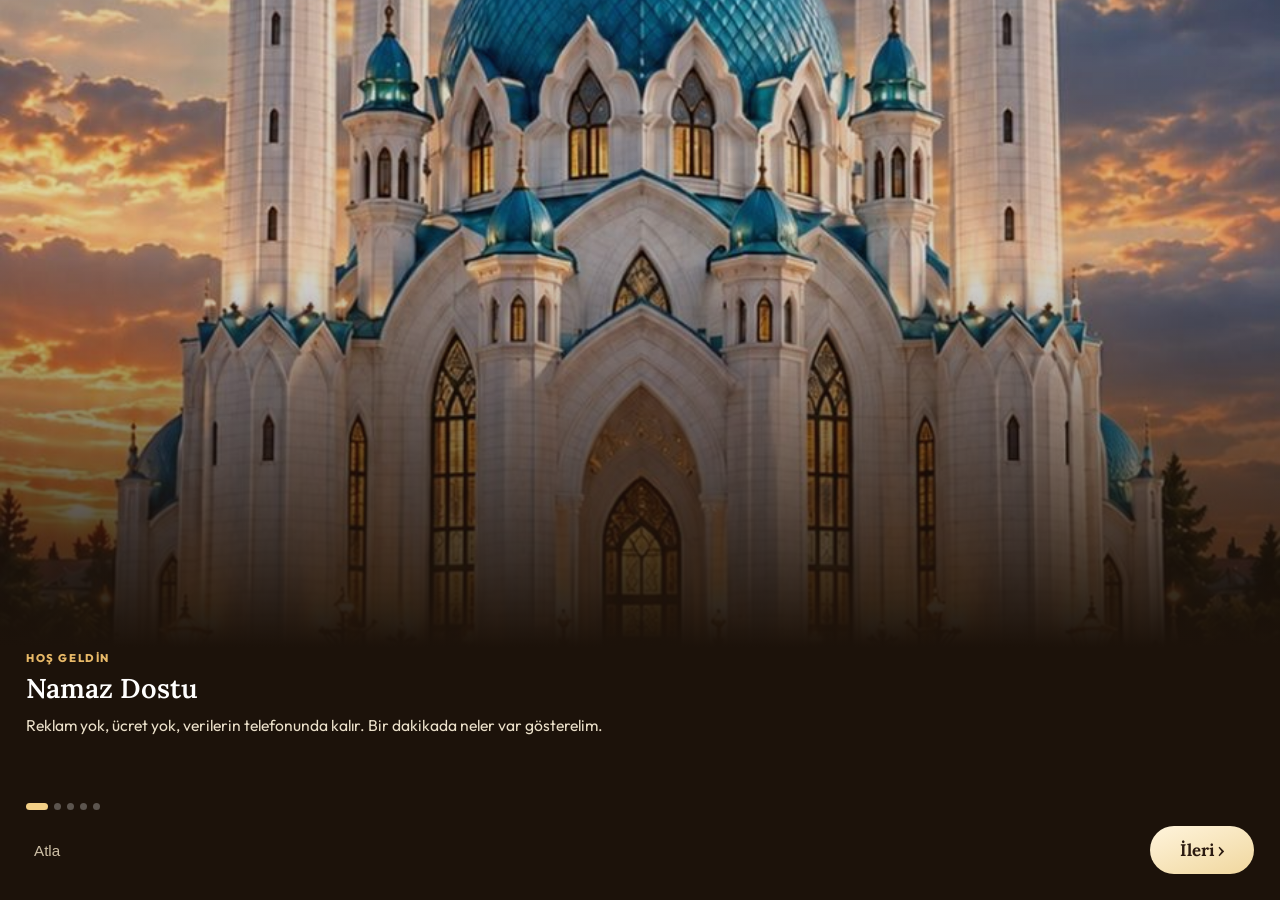
<file: index.html>
<!DOCTYPE html>
<html lang="tr">
<head>
    <meta charset="UTF-8">
    <meta name="viewport" content="width=device-width, initial-scale=1.0, maximum-scale=1.0, user-scalable=no">
    <title>Namaz Dostu - Namaz Vakitleri, Ezan & Kur'an</title>

    <!-- Google Fonts
         v66.4: yazı tipleri sayfa AÇILDIKTAN SONRA yüklenir. Eskiden sayfanın
         başında bekletiliyordu; Google'a yavaş/takılan bir Wi-Fi'de uygulama
         açılış ekranında kalıyordu. Yazı tipi gelene kadar telefonun kendi
         yazısı görünür, gelince yerine geçer (bir kez indikten sonra önbellekten). -->
    <link rel="preconnect" href="https://fonts.googleapis.com" crossorigin>
    <link rel="preconnect" href="https://fonts.gstatic.com" crossorigin>
    <script>
      (function () {
        var adres = 'https://fonts.googleapis.com/css2?family=Amiri:ital,wght@0,400;0,700;1,400&family=Amiri+Quran&family=Lora:ital,wght@0,400;0,500;0,600;0,700;1,400;1,500&family=Outfit:wght@300;400;500;600;700&display=swap';
        function yukle() {
          if (document.getElementById('hv-yazitipi')) return;
          var l = document.createElement('link');
          l.id = 'hv-yazitipi';
          l.rel = 'stylesheet';
          l.crossOrigin = 'anonymous';
          l.href = adres;
          document.head.appendChild(l);
        }
        if (document.readyState === 'complete') yukle();
        else window.addEventListener('load', function () { setTimeout(yukle, 0); });
      })();
    </script>

    <!-- PWA -->
    <link rel="manifest" href="manifest.json">
    <meta name="theme-color" content="#1c0f07">
    <meta name="apple-mobile-web-app-capable" content="yes">
    <meta name="apple-mobile-web-app-status-bar-style" content="black-translucent">
    <meta name="apple-mobile-web-app-title" content="Namaz Dostu">
    <link rel="apple-touch-icon" href="apple-touch-icon.png?v=73.5">
    <link rel="icon" type="image/png" sizes="32x32" href="favicon-32.png?v=73.5">
    <meta name="description" content="Namaz Dostu: Namaz vakitleri, ezan, Kur'an-ı Kerim, kıble, dualar, zikirmatik ve yeni başlayanlar için adım adım namaz rehberi. Ücretsiz, reklamsız, çevrimdışı.">

    <link rel="stylesheet" href="styles.css?v=73.5">
    <link rel="stylesheet" href="yeni.css?v=73.5">
    <!-- v67.3: Adres taşıma. Uygulama yeni adrese (github.io) geçince, eski adresteki
         (vercel.app) kayıtlar — namaz takibi, zikir, ayarlar — bir kereliğine taşınır.
         Eski adrese ulaşılamıyorsa hiçbir şey beklenmez, uygulama normal açılır. -->
    <script>
      (function () {
        var GH = '5jc44jhfj6-jpg.github.io', VC = 'huzurvaktinamazuygulamasi.vercel.app';
        var GH_URL = 'https://5jc44jhfj6-jpg.github.io/huzurvakti/', VC_URL = 'https://huzurvaktinamazuygulamasi.vercel.app/';
        try {
          var h = location.host;
          if (h === VC && /[?&]tasi=1/.test(location.search)) {
            var o = {};
            for (var i = 0; i < localStorage.length; i++) { var k = localStorage.key(i); o[k] = localStorage.getItem(k); }
            location.replace(GH_URL + '#hvtasi=' + encodeURIComponent(JSON.stringify(o)));
            return;
          }
          if (h === GH) {
            var m = /^#hvtasi=(.*)$/.exec(location.hash);
            if (m) {
              var veri = JSON.parse(decodeURIComponent(m[1]) || '{}');
              Object.keys(veri).forEach(function (k) { if (localStorage.getItem(k) === null) localStorage.setItem(k, veri[k]); });
              localStorage.setItem('hv_tasima', 'ok');
              history.replaceState(null, '', location.pathname);
              return;
            }
            // v70.9: Android uygulaması hiç eski adreste olmadı → taşıma denemesi yapma (yoksa telefonun tarayıcısı açılıyordu)
            var uygulama = /PWAShell|wv\)/.test(navigator.userAgent) && !/Android|NamazDostuAndroid/.test(navigator.userAgent);
            if (uygulama && !localStorage.getItem('hv_tasima') && !localStorage.getItem('namaz_vakti_v25')) {
              localStorage.setItem('hv_tasima', 'denendi');
              var bitti = false;
              var t = setTimeout(function () { bitti = true; }, 3500);
              fetch(VC_URL + 'manifest.json?t=' + Date.now(), { mode: 'no-cors', cache: 'no-store' })
                .then(function () { if (!bitti) { clearTimeout(t); location.replace(VC_URL + '?tasi=1'); } })
                .catch(function () {});
            }
          }
        } catch (e) {}
      })();
    </script>
    <script>window.HV_SURUM = '73.5';try{if(!localStorage.getItem('hv_qari_v677')){localStorage.setItem('hv_dinle_qari','alfaqih');localStorage.setItem('hv_ogren_qari','alfaqih');localStorage.setItem('hv_qari_v677','1');}}catch(e){}try{if(!localStorage.getItem('hv_qari_v674')){localStorage.setItem('hv_dinle_qari','alfaqih');localStorage.setItem('hv_qari_v674','1');}}catch(e){}try{if(!localStorage.getItem('hv_qari_v687')){localStorage.setItem('hv_dinle_qari','yasser');localStorage.setItem('hv_ogren_qari','yasser');localStorage.setItem('hv_qari_v687','1');}}catch(e){}try{if(!localStorage.getItem('hv_tema_v675')){var _o=JSON.parse(localStorage.getItem('namaz_vakti_v25')||'null');if(_o&&(!_o.temaModu||_o.temaModu==='oto')){_o.temaModu='acik';localStorage.setItem('namaz_vakti_v25',JSON.stringify(_o));}localStorage.setItem('hv_tema_v675','1');}}catch(e){}</script>
    <script src="kuran-yerel.js?v=73.5" defer></script>
    <script src="cities.js?v=73.5" defer></script>
    <script src="data.js?v=73.5" defer></script>
    <script src="content.js?v=73.5" defer></script>
    <script src="hadisler.js?v=73.5" defer></script>
    <script src="app.js?v=73.5" defer></script>
    <script src="features.js?v=73.5" defer></script>
    <script src="yeni.js?v=73.5" defer></script>
    <script src="ilmihal.js?v=73.5" defer></script>
    <script src="kissa.js?v=73.5" defer></script>
    <script src="kavram.js?v=73.5" defer></script>
    <script src="notlar.js?v=73.5" defer></script>
    <script src="renk.js?v=73.5" defer></script>
    <script src="konular.js?v=73.5" defer></script>
    <script src="okuma.js?v=73.5" defer></script>
</head>
<body class="dark-theme">
    <!-- v67.0: altın simge rengi (vakit simgeleri bunu kullanır) -->
    <svg width="0" height="0" style="position:absolute" aria-hidden="true"><defs><linearGradient id="ya-gg" x1="0" y1="0" x2="0" y2="1"><stop offset="0" stop-color="#e0b464"/><stop offset="1" stop-color="#9a6227"/></linearGradient></defs></svg>
    <!-- Loading Screen -->
    <div id="loading-screen" class="ya-acilis">
        <div class="loading-box">
            <div class="loading-crescent"></div>
            <div class="loading-title">Namaz Dostu</div>
            <div class="loading-alt">Her vakit yanında</div>
        </div>
    </div>

    <!-- App Header (🌙 Namaz Dostu) -->
    <header id="app-header">
        <div class="header-container">
            <div class="brand-wrapper-center">
                <span class="brand-logo-crescent">🌙</span>
                <div class="brand-col">
                    <h1 class="brand-title-gold">Namaz Dostu</h1>
                    <span id="date-display-hijri" class="brand-hijri">Hicri Takvim</span>
                    <span class="brand-badges">
                        <span id="ramazan-badge" class="hv-badge hv-badge-ramazan" style="display:none;">🌙 Ramazan</span>
                        <span id="offline-badge" class="hv-badge hv-badge-offline" style="display:none;">📵 Çevrimdışı</span>
                    </span>
                </div>
            </div>
            <div class="location-chip" id="location-chip-btn" onclick="navigateTo('settings')">
                <span class="loc-icon">📍</span>
                <span id="header-location">Yalova, Çınarcık</span>
            </div>
        </div>
    </header>

    <!-- Main Content Wrapped in Main Frame Card (100vh Single Screen Fit) -->
    <main id="app-main">
        <!-- ═══ 1. HOME SECTION ═══ -->
        <section id="page-home" class="page-section active">
            <div class="hero-frame-box ya-ana">
                <!-- v67.0 Yeni ana sayfa: vakte göre fotoğraf + üst ortada sayaç -->
                <div class="ya-hero" id="ya-hero">
                    <div class="ya-foto" id="ya-foto"></div>
                    <div class="ya-ust">
                        <div class="ya-marka">Namaz Dostu</div>
                        <button class="ya-konum" onclick="navigateTo('settings')" aria-label="Konumu değiştir">
                            <svg viewBox="0 0 24 24" width="14" height="14"><path d="M12 21s-6.5-6-6.5-11a6.5 6.5 0 0 1 13 0c0 5-6.5 11-6.5 11z" fill="none" stroke="currentColor" stroke-width="1.8"/><circle cx="12" cy="10" r="2.3" fill="none" stroke="currentColor" stroke-width="1.8"/></svg>
                            <span id="ya-konum-ad">Konum</span><span class="ya-ok">⌄</span>
                        </button>
                        <button class="ya-ikon" onclick="hvAraAc()" aria-label="Uygulamada ara">
                            <svg viewBox="0 0 24 24" width="21" height="21"><circle cx="10.5" cy="10.5" r="6.2" fill="none" stroke="currentColor" stroke-width="1.8"/><path d="M15.2 15.2 20 20" fill="none" stroke="currentColor" stroke-width="1.8" stroke-linecap="round"/></svg>
                        </button>
                        <button class="ya-ikon" onclick="hvBildirimAyarinaGit()" aria-label="Bildirimler">
                            <svg viewBox="0 0 24 24" width="21" height="21"><path d="M6 16.5V11a6 6 0 0 1 12 0v5.5l1.5 2H4.5z M10 20.5a2 2 0 0 0 4 0" fill="none" stroke="currentColor" stroke-width="1.7" stroke-linejoin="round"/></svg>
                            <i class="ya-nokta" id="ya-bildirim-nokta"></i>
                        </button>
                        <button class="ya-ikon ya-yuv" onclick="navigateTo('settings')" aria-label="Ayarlar">
                            <svg viewBox="0 0 24 24" width="21" height="21"><circle cx="12" cy="8.5" r="3.6" fill="none" stroke="currentColor" stroke-width="1.7"/><path d="M5 20c.8-3.6 3.6-5.6 7-5.6s6.2 2 7 5.6" fill="none" stroke="currentColor" stroke-width="1.7" stroke-linecap="round"/></svg>
                        </button>
                    </div>
                    <div class="ya-sayac">
                        <div id="countdown-target" class="ya-kalan">Kalan Süre</div>
                        <div id="countdown-timer" class="ya-saat">--:--:--</div>
                        <div id="countdown-next" class="ya-ezan" hidden></div>
                    </div>
                </div>

                <!-- 6 vakit kutusu (sıradaki vakit içten yanar) -->
                <div id="prayer-times-container" class="ya-vakit"></div>

                <!-- Özel gün şeridi: bayram namazı / kandil / Ramazan (yalnızca o günlerde) -->
                <div id="ozel-gun-serit" class="ozel-serit" style="display:none;"></div>

                <button class="ya-anl" onclick="navigateTo('anlayarak')">
                    <span class="ya-anl-foto"><i class="e"></i><i class="k"></i></span>
                    <span class="ya-m"><b>Anlayarak Namaz</b><small>Erkek ve Kadın İçin</small></span>
                    <span class="ya-anl-btn">Başla ›</span>
                </button>
                <div class="ya-ikili">
                    <button onclick="hvYaKuran()"><span class="ya-kt ya-kitap"></span><span class="ya-m"><b>Kur'an Oku</b><small id="ya-kuran-alt">Mushafla devam</small></span><span class="ya-git">›</span></button>
                    <button onclick="navigateTo('dinle')"><span class="ya-kt ya-dinle"><i><svg viewBox="0 0 24 24" width="11" height="11"><path d="M8 5.5v13l10.5-6.5z" fill="#f3cf86"/></svg></i></span><span class="ya-m"><b>Kur'an Dinle</b><small>Huzurla dinle</small></span><span class="ya-git">›</span></button>
                </div>

                <!-- Günün Âyeti — ortadaki geniş alanı doldurur -->
                <div class="ya-ayet" id="daily-ayet-card" onclick="nextDailyAyet()" title="Yeni âyet için dokun">
                    <i class="ya-ko ya-k1"></i><i class="ya-ko ya-k2"></i>
                    <div class="ya-ah"><span>❁</span><b class="verse-card-title">GÜNÜN ÂYETİ</b><span>❁</span></div>
                    <div id="daily-verse-arabic" class="hadis-arabic" style="display:none"></div>
                    <div id="daily-verse-turkish" class="ya-metin">Yükleniyor...</div>
                    <div class="ya-af">
                        <span class="ya-kaynak"><svg viewBox="0 0 24 24" width="15" height="15"><path d="M12 6.8c-2.2-1.6-5-2-8-1.5v12.4c3-.5 5.8-.1 8 1.5 2.2-1.6 5-2 8-1.5V5.3c-3-.5-5.8-.1-8 1.5zM12 6.8v12.4" fill="none" stroke="currentColor" stroke-width="1.6" stroke-linejoin="round"/></svg><span id="daily-verse-source"></span></span>
                        <button class="ya-paylas" onclick="shareDailyVerse(event)">Paylaş <svg viewBox="0 0 24 24" width="13" height="13"><path d="M12 3v12M7 8l5-5 5 5M5 13v7h14v-7" fill="none" stroke="currentColor" stroke-width="1.9" stroke-linecap="round" stroke-linejoin="round"/></svg></button>
                    </div>
                </div>

                <!-- 6 kısayol (alt menüye yapışık) -->
                <div class="ya-kisa">
                    <button onclick="navigateTo('qibla')"><img src="img/ikon_k_kible.png" alt=""><b>Kıble</b></button>
                    <button onclick="navigateTo('ezber')"><img src="img/ikon_k_dua.png" alt=""><b>Dua<br>Öğren</b></button>
                    <button onclick="navigateTo('namaz-takibi')"><img src="img/ikon_k_takip.png" alt=""><b>Namaz<br>Takibi</b></button>
                    <button onclick="navigateTo('zikirmatik')"><img src="img/ikon_k_zikir.png" alt=""><b>Zikirmatik</b></button>
                    <!-- v73.1: Duvar Kâğıdı → Kur'an sekmesine taşındı; yerine Kıssalar + İlmihal -->
                    <button onclick="navigateTo('peygamberler')"><img src="img/ikon_n_kuran.png" alt=""><b>Peygamber<br>Kıssaları</b></button>
                    <button onclick="navigateTo('ilmihal')"><img src="img/ikon_n_ogren.png" alt=""><b>Sorularla<br>İslam</b></button>
                </div>
            </div>
        </section>

        <!-- ═══ KUR'AN SEKMESİ (v67.0) ═══ -->
        <section id="page-kurandua" class="page-section">
            <div class="hero-frame-box yh-hub">
<div class="yh-bas"><h2>Kur'an</h2><p>Oku · dinle · anla</p></div><button class="yh-buyuk" onclick="navigateTo('quran')" style="--foto:url(img/kart_kuran.jpg);--fp:center 60%"><span class="yh-bf"></span><span class="yh-bm"><small>SAYFA SAYFA · SÛRE SÛRE · MEAL</small><b>Kur'an-ı Kerim</b><span>Mushaf, sûre listesi, meal ve hoca sesi</span></span><span class="yh-bo">›</span></button><button class="yh-buyuk" onclick="navigateTo('dinle')" style="--foto:url(img/kart_dinle.jpg);--fp:center 45%"><span class="yh-bf"></span><span class="yh-bm"><small>KESİNTİSİZ · 10 HÂFIZ</small><b>Kur'an Dinle</b><span>Huzurla dinle, kaldığın yerden devam et</span></span><span class="yh-bo">›</span></button><div class="yh-liste"><button class="yh-sat" onclick="navigateTo('hatim')"><span class="yh-ik">📗</span><span class="yh-m"><b>Hatim Takibi</b><small>İlerleme çubuğu ve kaldığın cüz</small></span><span class="yh-ok">›</span></button><button class="yh-sat" onclick="navigateTo('onemli-sureler')"><span class="yh-ik">⭐</span><span class="yh-m"><b>Önemli Sûreler</b><small>Yâsîn, Mülk, Fetih… faziletleriyle</small></span><span class="yh-ok">›</span></button><button class="yh-sat" onclick="navigateTo('duvar')"><span class="yh-ik"><img class="yh-dv" src="img/dv_k_16.jpg" alt=""></span><span class="yh-m"><b>Sûre Duvar Kâğıtları</b><small>Âyetli görselleri ana ekran ve kilit ekranına koy</small></span><span class="yh-ok">›</span></button><button class="yh-sat" onclick="navigateTo('ayet-arama')"><span class="yh-ik">🔎</span><span class="yh-m"><b>Âyet & Meal Arama</b><small>Kelimeyle âyet bul</small></span><span class="yh-ok">›</span></button><button class="yh-sat" onclick="navigateTo('kuran-nedir')"><span class="yh-ik">💡</span><span class="yh-m"><b>Kur'an Nedir?</b><small>Niçin ve nasıl okunur</small></span><span class="yh-ok">›</span></button></div>
            </div>
        </section>

        <!-- ═══ ÖĞREN SEKMESİ (v67.0) ═══ -->
        <section id="page-ogren" class="page-section">
            <div class="hero-frame-box yh-hub">
<div class="yh-bas"><h2>Öğren</h2></div><button class="yh-buyuk" onclick="navigateTo('namaz-ogren')" style="--foto:url(img/kart_anlayarak.jpg);--fp:center 30%"><span class="yh-bf"></span><span class="yh-bm"><small>NAMAZ</small><b>Namaz Öğren</b><span>Anlayarak Namaz · 30 Gün · Abdest</span></span><span class="yh-bo">›</span></button><button class="yh-buyuk" onclick="navigateTo('kuran-ogren')" style="--foto:url(img/kart_kuran.jpg);--fp:center 60%"><span class="yh-bf"></span><span class="yh-bm"><small>KUR'AN</small><b>Kur'an ve Sûre Öğren</b><span>Sûre ezberi · Elifbâ · Tecvid</span></span><span class="yh-bo">›</span></button><button class="yh-buyuk" onclick="navigateTo('dualar')" style="--foto:url(img/kart_dua.jpg);--fp:center 55%"><span class="yh-bf"></span><span class="yh-bm"><small>DUA</small><b>Dualar ve Zikirler</b><span>Ezkâr · Günlük dualar · Esmâ</span></span><span class="yh-bo">›</span></button><button class="yh-buyuk" onclick="navigateTo('cocuk')" style="--foto:url(img/kart_cocuk.jpg);--fp:center 40%"><span class="yh-bf"></span><span class="yh-bm"><small>ÇOCUKLAR İÇİN</small><b>Çocuk Modu</b><span>Namaz · Elifbâ · kısa sûreler · yarışma</span></span><span class="yh-bo">›</span></button>
                <div class="yh-grup">Rehberler</div><div class="yh-cip"><button onclick="navigateTo('ilmihal')">❓ Sorularla İslam</button><button onclick="navigateTo('hac-umre')">🕋 Hac &amp; Umre</button><button onclick="navigateTo('geceler')">🕯️ Kandil Rehberi</button><button onclick="navigateTo('kuran-nedir')">Kur'an Nedir?</button></div>
                <div class="yh-grup">Bilgi</div><div class="yh-cip"><button onclick="navigateTo('iman')">İman Esasları</button><button onclick="navigateTo('peygamberler')">📜 Peygamberler ve Kıssaları</button><button onclick="navigateTo('siyer')">Siyer</button></div>
                <div class="yh-grup">Koleksiyonlar</div><div class="yh-cip"><button onclick="navigateTo('kirk-hadis')">📿 1000+ Hadis</button></div>
                <div class="yh-grup">Daha fazla</div><div class="yh-cip"><button onclick="navigateTo('kelime')">🔠 Kelime Kartları</button><button onclick="navigateTo('sozluk')">📚 Dinî Sözlük</button><button onclick="navigateTo('quiz')">🧠 Bilgi Yarışması</button><button onclick="navigateTo('bebek')">👶 Bebek İsimleri</button><button onclick="navigateTo('zekat')">💰 Zekât &amp; Fitre</button></div>
            </div>
        </section>

        <!-- ═══ NAMAZ ÖĞREN (v67.0) ═══ -->
        <section id="page-namaz-ogren" class="page-section">
            <div class="hero-frame-box yh-hub">
<button class="hub-back-btn yh-geri" onclick="navigateTo('ogren')">‹ Öğren</button><div class="yh-bas"><h2>Namaz Öğren</h2></div><button class="yh-buyuk" onclick="navigateTo('anlayarak')" style="--foto:url(img/kart_anlayarak.jpg);--fp:center 30%"><span class="yh-bf"></span><span class="yh-bm"><small>EN ÇOK KULLANILAN</small><b>Anlayarak Namaz</b><span>Fotoğraflı adım adım · Arapça · anlam</span></span><span class="yh-bo">›</span></button><div class="yh-liste"><button class="yh-sat" onclick="navigateTo('namaz-programi')"><span class="yh-ik">🌱</span><span class="yh-m"><b>30 Günde Namaz</b><small>Sıfırdan adım adım başla</small></span><span class="yh-ok">›</span></button><button class="yh-sat" onclick="navigateTo('namaz-nedir')"><span class="yh-ik">❓</span><span class="yh-m"><b>Namaz Nedir?</b><small>Neden kılarız, farz · vacip · sünnet</small></span><span class="yh-ok">›</span></button><button class="yh-sat" onclick="navigateTo('taharet')"><span class="yh-ik">💧</span><span class="yh-m"><b>Abdest ve Taharet</b><small>Abdest, gusül, teyemmüm adım adım</small></span><span class="yh-ok">›</span></button><button class="yh-sat" onclick="navigateTo('ozel-namaz')"><span class="yh-ik">🕌</span><span class="yh-m"><b>Özel Namazlar</b><small>Vitir, teheccüd, Cuma, bayram, cenaze…</small></span><span class="yh-ok">›</span></button></div>
            </div>
        </section>

        <!-- ═══ KUR'AN VE SÛRE ÖĞREN (v67.0) ═══ -->
        <section id="page-kuran-ogren" class="page-section">
            <div class="hero-frame-box yh-hub">
<button class="hub-back-btn yh-geri" onclick="navigateTo('ogren')">‹ Öğren</button><div class="yh-bas"><h2>Kur'an ve Sûre Öğren</h2></div><div class="yh-liste"><button class="yh-sat" onclick="navigateTo('ezber')"><span class="yh-ik">🌱</span><span class="yh-m"><b>Dua & Sûre Öğren</b><small>Hece hece oku · parça parça ezberle</small></span><span class="yh-ok">›</span></button><button class="yh-sat" onclick="navigateTo('elifba')"><span class="yh-ik">🔤</span><span class="yh-m"><b>Elifbâ</b><small>Kur'an okumayı öğren</small></span><span class="yh-ok">›</span></button><button class="yh-sat" onclick="navigateTo('tecvid')"><span class="yh-ik">🎓</span><span class="yh-m"><b>Tecvid Dersleri</b><small>Med, idgam, ihfa… kurallar</small></span><span class="yh-ok">›</span></button></div>
            </div>
        </section>

        <!-- ═══ DUALAR VE ZİKİRLER (v67.0) ═══ -->
        <section id="page-dualar" class="page-section">
            <div class="hero-frame-box yh-hub">
<button class="hub-back-btn yh-geri" onclick="navigateTo('ogren')">‹ Öğren</button><div class="yh-bas"><h2>Dualar ve Zikirler</h2></div><div class="yh-liste"><button class="yh-sat" onclick="navigateTo('ezkar')"><span class="yh-ik">🌅</span><span class="yh-m"><b>Sabah · Akşam Ezkârı</b><small>Günlük zikirler</small></span><span class="yh-ok">›</span></button><button class="yh-sat" onclick="navigateTo('tesbihat')"><span class="yh-ik">📿</span><span class="yh-m"><b>Namaz Sonrası Tesbihat</b><small>Âyete’l-Kürsî · 33-33-33 · Yâsîn · Âmenerrasûlü</small></span><span class="yh-ok">›</span></button><button class="yh-sat" onclick="navigateTo('gece-rutini')"><span class="yh-ik">🌙</span><span class="yh-m"><b>Gece Rutini</b><small>Mülk · Âyete'l-Kürsî · İhlâs-Felak-Nâs · yatma duası</small></span><span class="yh-ok">›</span></button><button class="yh-sat" onclick="navigateTo('dua-defteri')"><span class="yh-ik">✍️</span><span class="yh-m"><b>Dua Defterim</b><small>Kendi dualarını ve dua edeceğin kişileri yaz</small></span><span class="yh-ok">›</span></button><button class="yh-sat" onclick="navigateTo('gunluk-dua')"><span class="yh-ik">📔</span><span class="yh-m"><b>Günlük Dualar</b><small>Uyanınca, yemek, yolculuk, uyku…</small></span><span class="yh-ok">›</span></button><button class="yh-sat" onclick="navigateTo('esma')"><span class="yh-ik">🕋</span><span class="yh-m"><b>Esmâül Hüsnâ</b><small>99 isim, anlamlarıyla</small></span><span class="yh-ok">›</span></button></div>
            </div>
        </section>

        <!-- ═══ TAKİBİM SEKMESİ (v67.0) ═══ -->
        <section id="page-ibadet" class="page-section">
            <div class="hero-frame-box yh-hub">
<div class="yh-bas"><h2>Takibim</h2><p>Namaz, kaza, oruç ve hatim</p></div><div id="tk-pano"></div><div class="yh-izgara n3"><button class="yh-tile" onclick="navigateTo('namaz-takibi')"><span class="yh-ti">✅</span><b>Namaz Takibi</b></button><button class="yh-tile" onclick="navigateTo('kaza')"><span class="yh-ti">🔄</span><b>Kaza Namazı</b></button><button class="yh-tile" onclick="navigateTo('oruc')"><span class="yh-ti">🌙</span><b>Oruç Takibi</b></button></div><div class="yh-grup">Hatim ve takvim</div><div class="yh-izgara n3"><button class="yh-tile" onclick="navigateTo('hatim')"><span class="yh-ti">📗</span><b>Hatim</b></button><button class="yh-tile" onclick="navigateTo('imsakiye')"><span class="yh-ti">🍽️</span><b>İmsakiye</b></button><button class="yh-tile" onclick="navigateTo('takvim')"><span class="yh-ti">📅</span><b>Hicri Takvim</b></button></div>
            </div>
        </section>

        <!-- ═══ ARAÇLAR (Ayarlar'dan açılır) (v67.0) ═══ -->
        <section id="page-araclar" class="page-section">
            <div class="hero-frame-box yh-hub">
<button class="hub-back-btn yh-geri" onclick="navigateTo('settings')">‹ Ayarlar</button><div class="yh-bas"><h2>Araçlar</h2><p>Hesaplayıcılar ve faydalı araçlar</p></div><div class="yh-izgara n3"><button class="yh-tile" onclick="navigateTo('imsakiye')"><span class="yh-ti">🍽️</span><b>İmsakiye</b></button><button class="yh-tile" onclick="navigateTo('takvim')"><span class="yh-ti">📅</span><b>Hicri Takvim</b></button><button class="yh-tile" onclick="navigateTo('paylasim')"><span class="yh-ti">📤</span><b>Paylaşım Kartları</b></button><button class="yh-tile" onclick="navigateTo('duvar')"><span class="yh-ti">🖼️</span><b>Duvar Kâğıtları</b></button></div>
            </div>
        </section>

        <!-- ═══ v67.1 YENİ BÖLÜMLER ═══ -->
        <section id="page-anlayarak" class="page-section">
            <div class="hero-frame-box yh-hub an-kok">
                
                
                <div id="anlayarak-root"></div>
            </div>
        </section>

        <section id="page-tesbihat" class="page-section">
            <div class="hero-frame-box yh-hub ">
                <button class="hub-back-btn yh-geri" onclick="hvGeri('dualar')">‹ Geri</button>
                <div id="tesbihat-content"></div>
            </div>
        </section>

        <section id="page-gece-rutini" class="page-section">
            <div class="hero-frame-box yh-hub ">
                <button class="hub-back-btn yh-geri" onclick="hvGeri('dualar')">‹ Dualar ve Zikirler</button>
                
                <div id="gece-rutini-content"></div>
            </div>
        </section>

        <section id="page-dua-defteri" class="page-section">
            <div class="hero-frame-box yh-hub ">
                <button class="hub-back-btn yh-geri" onclick="hvGeri('dualar')">‹ Dualar ve Zikirler</button>
                <div class="yh-bas"><h2>Dua Defterim</h2><p>Yalnızca bu telefonda saklanır</p></div>
                <div id="dua-defteri-content"></div>
            </div>
        </section>

        <section id="page-kelime" class="page-section">
            <div class="hero-frame-box yh-hub ">
                <button class="hub-back-btn yh-geri" onclick="hvGeri('ogren')">‹ Öğren</button>
                <div class="yh-bas"><h2>Kelime Kartları</h2><p>Kur'an'da en sık geçen kelimeler</p></div>
                <div id="kelime-content"></div>
            </div>
        </section>

        <section id="page-duvar" class="page-section">
            <div class="hero-frame-box yh-hub ">
                <button class="hub-back-btn yh-geri" onclick="hvGeri('settings')">‹ Ayarlar</button>
                <div class="yh-bas"><h2>Duvar Kâğıtları</h2><p>Cami fotoğrafları · istersen sûreli</p></div>
                <div id="duvar-content"></div>
            </div>
        </section>

        <section id="page-cocuk" class="page-section">
            <div class="hero-frame-box yh-hub ">
                <button class="hub-back-btn yh-geri" onclick="hvGeri('ogren')">‹ Öğren</button>
                <div class="yh-bas"><h2>Çocuk Modu</h2></div>
                <div id="cocuk-content"></div>
            </div>
        </section>

        <!-- ═══ QIBLA SECTION (KUSURSUZ KIBLE NAVİGASYONU) ═══ -->
        <section id="page-qibla" class="page-section">
            <div class="hero-frame-box">
                <button class="hub-back-btn" onclick="hvGeri('home')">‹ Bugün</button>
                <div class="page-header-title">
                    <h2>🕋 Kıble Pusulası</h2>
                    <p id="qibla-user-loc">Yalova, Armutlu ➔ Mekke-i Mükerreme</p>
                </div>

                <div class="qibla-wrapper">
                    <!-- Canlı Yönlendirme Rozeti -->
                    <div id="qibla-direction-pill" class="qibla-pill turn-right">
                        ➡️ Sağa Dön (158°)
                    </div>

                    <!-- Sabit Kâbe Hedefi (Üst 12 Yönü) ve Döner İbre Pusulası -->
                    <div id="compass-interactive-box" class="compass-container">
                        <!-- Sabit 12 Yönündeki Kâbe Hedefi -->
                        <div class="fixed-top-qibla-target">
                            <div class="qibla-target-kaaba">🕋</div>
                            <div class="qibla-target-badge">HEDEF KÂBE</div>
                        </div>

                        <!-- Pusula Kadran Dairesi -->
                        <div class="compass-dial-ring"></div>
                        <div id="compass-dial" class="compass-inner-dial">
                            <div class="compass-point n">K</div>
                            <div class="compass-point e">D</div>
                            <div class="compass-point s">G</div>
                            <div class="compass-point w">B</div>
                        </div>

                        <!-- Dönünen Canlı Pusula İbresi -->
                        <div id="compass-needle" class="dynamic-compass-needle">
                            <div class="needle-gold-head">▲</div>
                            <div class="needle-stem"></div>
                            <div class="needle-pivot"></div>
                        </div>
                    </div>

                    <!-- İstatistik Panel Kartları -->
                    <div class="qibla-stats-row">
                        <div class="stat-box">
                            <div class="stat-label">Kıble Açınız</div>
                            <div id="qibla-degree-val" class="stat-value">158° GD</div>
                        </div>
                        <div class="stat-box">
                            <div class="stat-label">Kâbe Mesafesi</div>
                            <div id="kaaba-dist-val" class="stat-value">2,385 km</div>
                        </div>
                        <div class="stat-box">
                            <div class="stat-label">Pusula Yönü</div>
                            <div id="compass-heading-val" class="stat-value">0°</div>
                        </div>
                    </div>

                    <!-- Sensör Yeniden Başlat Butonu -->
                    <div class="compass-control-bar">
                        <button id="enable-compass-btn" class="gold-primary-btn">⚡ PUSULAYI BAŞLAT</button>
                    </div>

                    <!-- Manuel Döner Çark Slider -->
                    <div class="manual-dial-wrap">
                        <div class="manual-dial-label">👇 Parmağınızla veya kaydırıcı ile yönü ayarlayın:</div>
                        <input type="range" id="manual-compass-slider" min="0" max="360" value="0" oninput="handleManualCompass(this.value)">
                    </div>

                    <!-- Kıble İnce Ayarı -->
                    <div class="kible-ofset">
                        <div class="kible-ofset-ust">
                            <span>🎯 Kıble İnce Ayarı</span>
                            <span id="kible-ofset-val" class="kible-ofset-deger">0°</span>
                        </div>
                        <input type="range" id="kible-ofset-slider" min="-30" max="30" step="1" value="0"
                               oninput="hvKibleOfsetAyarla(this.value)">
                        <div class="kible-ofset-alt">
                            <span>−30°</span>
                            <button class="kible-ofset-sifirla" onclick="hvKibleOfsetSifirla()">↺ Sıfırla</button>
                            <span>+30°</span>
                        </div>
                        <div class="kible-ofset-not">Pusulanız bilinen kıble yönünden birkaç derece sapıyorsa buradan düzeltin. Ayarınız telefonunuzda saklanır.</div>
                    </div>

                    <button class="gold-outline-btn yakin-cami-btn" onclick="hvYakinCami()">🕌 Yakındaki Camileri Haritada Gör</button>

                    <div id="compass-status-msg" class="compass-note">
                        💡 <b>Nasıl Kullanılır?</b> Telefonunuzu düz tutun ve döner altın ibreyi en üstteki sabit 🕋 <b>KÂBE HEDEFİNE</b> getirene kadar dönün.
                    </div>
                </div>
            </div>

            <!-- Kıble İzin Onay Penceresi (Modal Prompt) -->
            <div id="qibla-permission-modal" class="modal-backdrop-overlay" style="display: none;">
                <div class="modal-dialog-card">
                    <div class="modal-icon-badge">🕋</div>
                    <h3>Kıble Yönü İzin Onayı</h3>
                    <p>Kıblenin yönünü doğru bulabilmek için konum bilgisine ve telefon pusula sensörüne izin vermeniz gerekmektedir.</p>
                    <div class="modal-actions" style="margin-top: 15px; display: flex; flex-direction: column; gap: 10px;">
                        <button class="modal-approve-btn" onclick="acceptQiblaPermissionFlow()">✅ DEVAM ET</button>
                    </div>
                </div>
            </div>

            <!-- Bildirim İzin Onay Penceresi (Modal Prompt) -->
            <div id="notify-permission-modal" class="modal-backdrop-overlay" style="display: none;">
                <div class="modal-dialog-card">
                    <div class="modal-icon-badge">🔔</div>
                    <h3>Bildirim Onayı</h3>
                    <p>Namaz vakitleri için cihazınızdan bildirim almak istiyor musunuz?</p>
                    <div class="modal-actions" style="margin-top: 15px; display: flex; flex-direction: column; gap: 10px;">
                        <button class="modal-approve-btn" onclick="acceptNotificationPermissionFlow()">✅ DEVAM ET</button>
                        <button class="modal-approve-btn" onclick="document.getElementById('notify-permission-modal').style.display='none'" style="background: var(--bg-deep); color: var(--text-sub); border: 1px solid var(--border-soft); box-shadow: none;">Şimdilik Geç</button>
                    </div>
                </div>
            </div>
        </section>

        <!-- ═══ QURAN SECTION ═══ -->
        <section id="page-quran" class="page-section">
            <div class="hero-frame-box">
                <div id="surah-list-view">
                    <button class="hub-back-btn" onclick="hvGeri('kurandua')">‹ Kur'an</button>
                    <div class="page-header-title">
                        <h2>Sûreler</h2>
                        <p>114 sûre · oku, dinle, meâl</p>
                    </div>
                    <div class="qmode">
                        <button onclick="hvKuranModu('sayfa')">📜 Sayfa Sayfa</button>
                        <button class="on">📖 Sûre Sûre</button>
                    </div>
                    <div id="quran-tools" class="quran-tools"></div>
                    <div class="quran-search-bar">
                        <span class="search-icon-fixed">🔍</span>
                        <input type="text" id="surah-search-input" class="search-input-field" placeholder="Sure ara (ör. Fatiha, Yasin)...">
                    </div>
                    <div id="surah-list-wrap" class="surah-list-wrap"></div>
                </div>
                <div id="surah-detail-view" style="display: none;">
                    <div class="detail-toolbar">
                        <button id="back-to-surahs" class="back-btn"><span>←</span> Sure Listesi</button>
                        <div class="font-size-adjuster">
                            <button id="font-decrease" class="font-btn">A-</button>
                            <span id="font-size-val">20px</span>
                            <button id="font-increase" class="font-btn">A+</button>
                        </div>
                    </div>

                    <div class="audio-player-card" style="background: var(--bg-card); border: 1px solid var(--border-gold); border-radius: 12px; padding: 12px; margin-bottom: 14px; display: flex; flex-direction: column; align-items: center; gap: 8px;">
                        <div style="width: 100%; display: flex; justify-content: space-between; align-items: center; padding: 0 4px;">
                            <div style="font-size: 0.9rem; color: var(--gold-light); font-weight: 600;">🎙️ Sesli Dinle</div>
                            <select id="qari-select" style="background: var(--bg-dark); color: var(--text-main); border: 1px solid var(--border-light); border-radius: 6px; padding: 4px; font-size: 0.8rem; outline: none; cursor: pointer;">
                            <option value="yasser" data-server="server11">Yâsir ed-Devserî</option>
                            <option value="alfaqih" data-server="server16" data-path="M_Alfaqih/Rewayat-Hafs-A-n-Assem">Muhammed el-Fakih</option>
                            <option value="s_gmd" data-server="server7">Saad el-Ğâmidî</option>
                            <option value="qatami" data-taban="https://cdn.mp3quran.net/audio/nasser-qatami/r1/">Nâsır el-Katamî</option>
                            <option value="abkar" data-taban="https://cdn.mp3quran.net/audio/idrees-abkar/r1/">İdris Ebker</option>
                            <option value="ajmi" data-taban="https://cdn.mp3quran.net/audio/ahmad-ajmi/r1/">Ahmed el-Acemî</option>
                            <option value="raad" data-taban="https://cdn.mp3quran.net/audio/raad-kurdi/r1/">Raad Muhammed el-Kürdî</option>
                            <option value="husr" data-server="server13">Mahmud Halil el-Husarî</option>
                            <option value="afs" data-server="server8">Mishary Rashid Alafasy</option>
                            <option value="minsh" data-server="server10">Muhammed Sıddık el-Minşâvî</option>
                            <option value="mousa" data-server="server14" data-path="mousa/Rewayat-Hafs-A-n-Assem">Abdullah el-Mûsâ</option>
                            <option value="basit" data-server="server7">Abdülbâsıt Abdüssamed</option>
                            <option value="sds" data-server="server11">Abdurrahman es-Sudeys</option>
                            <option value="maher" data-server="server12">Mâhir el-Muaykılî</option>
                        </select>
                        </div>
                        <audio id="surah-audio-player" controls style="width: 100%; height: 36px; outline: none; border-radius: 20px;"></audio>
                    </div>

                    <div id="surah-header-card" class="surah-detail-header-card"></div>
                    <div id="ayah-list-wrap"></div>
                </div>
            </div>
        </section>

        <!-- ═══ MUSHAF (SAYFA SAYFA) ═══ -->
        <section id="page-mushaf" class="page-section">
            <div class="hero-frame-box">
                <button class="hub-back-btn" onclick="hvGeri('kurandua')">‹ Kur'an</button>
                <div id="mushaf-root"></div>
            </div>
        </section>

        <!-- ═══ ELİFBÂ ═══ -->
        <section id="page-elifba" class="page-section">
            <div class="hero-frame-box">
                <button class="hub-back-btn" onclick="hvGeri('kurandua')">‹ Kur'an</button>
                <div id="elifba-root"></div>
            </div>
        </section>

        <section id="page-tecvid" class="page-section">
            <div class="hero-frame-box">
                <button class="hub-back-btn" onclick="hvGeri('kurandua')">‹ Kur'an</button>
                <div class="page-header-title"><h2>🎓 Tecvid Dersleri</h2><p>Kur'an'ı kurallarına göre okuma — 14 ders</p></div>
                <div id="tecvid-content"></div>
            </div>
        </section>

        <!-- ═══ KURAN DİNLE ═══ -->
        <section id="page-dinle" class="page-section">
            <div class="hero-frame-box">
                <button class="hub-back-btn" onclick="hvGeri('kurandua')">‹ Kur'an</button>
                <div id="dinle-root"></div>
            </div>
        </section>

        <!-- ═══ DUA & SURE EZBERLEME ═══ -->
        <section id="page-ezber" class="page-section">
            <div class="hero-frame-box">
                <div class="sd-ust">
                    <button class="hub-back-btn" onclick="hvGeri('kurandua')">‹ Kur'an</button>
                    <div class="share-type-switch ogren-mod">
                        <button class="seg-btn" onclick="navigateTo('sifirdan')">📖 Oku</button>
                        <button class="seg-btn active">🧠 Ezberle</button>
                    </div>
                </div>
                <div id="ezber-root"></div>
            </div>
        </section>

        <!-- ═══ PRAYER GUIDE SECTION ═══ -->
        <section id="page-guide" class="page-section">
            <div class="hero-frame-box">
                <button class="hub-back-btn" onclick="hvGeri('kurandua')">‹ Kur'an</button>
                <div class="page-header-title">
                    <h2>🤲 Rehber</h2>
                    <p>5 Vakit Namazın Kılınışı & Dualar</p>
                </div>
                <button class="nn-link" onclick="_nnBolum = 0; navigateTo('namaz-nedir')">❓ Namaz nedir, niçin kılınır? Farz ve sünnet ne demek? →</button>
                <div class="guide-tabs-scroller">
                    <div id="prayer-pill-bar" class="prayer-type-pill-bar"></div>
                </div>
                <div id="rakat-summary-box" class="rakat-summary-box"></div>

                <!-- Rehber İçi Görünüm Seçici (Kılınış vs Dualar) -->
                <div id="guide-view-switcher" class="guide-view-switcher">
                    <button id="guide-tab-steps" class="guide-switch-btn active" onclick="switchGuideViewMode('steps')">📍 Kılınış Adımları</button>
                    <button id="guide-tab-duas" class="guide-switch-btn" onclick="switchGuideViewMode('duas')">📿 Okunan Dualar & Sureler</button>
                    <button id="guide-tab-all" class="guide-switch-btn" onclick="switchGuideViewMode('all')">📋 Tümünü Göster</button>
                </div>

                <div id="prayer-steps-wrap"></div>
                <div id="duas-wrap" class="duas-container-section"></div>
            </div>
        </section>

        <!-- ═══ FEATURE SUB-PAGES (İçerik features.js tarafından doldurulur) ═══ -->
        <section id="page-onemli-sureler" class="page-section">
            <div class="hero-frame-box">
                <button class="hub-back-btn" onclick="hvGeri('kurandua')">‹ Kur'an</button>
                <div class="page-header-title"><h2>⭐ Önemli Sureler</h2><p>Faziletli sureler için hızlı erişim</p></div>
                <div id="onemli-sureler-content"></div>
            </div>
        </section>

        <section id="page-sifirdan" class="page-section">
            <div class="hero-frame-box">
                <div id="sifirdan-root"></div>
            </div>
        </section>


        <section id="page-esma" class="page-section">
            <div class="hero-frame-box">
                <button class="hub-back-btn" onclick="hvGeri('kurandua')">‹ Kur'an</button>
                <div class="page-header-title"><h2>🕋 Esmaül Hüsna</h2><p>Allah'ın 99 Güzel İsmi</p></div>
                <div class="quran-search-bar">
                    <span class="search-icon-fixed">🔍</span>
                    <input type="text" id="esma-search-input" class="search-input-field" placeholder="İsim ara (ör. Rahman, Kerim)...">
                </div>
                <div id="esma-content"></div>
            </div>
        </section>

        <section id="page-ezkar" class="page-section">
            <div class="hero-frame-box">
                <button class="hub-back-btn" onclick="hvGeri('kurandua')">‹ Kur'an</button>
                <div class="page-header-title"><h2>🌅 Sabah / Akşam Ezkârı</h2><p>Günlük Zikir ve Dualar</p></div>
                <div class="segmented-switch" id="ezkar-switch">
                    <button class="seg-btn active" onclick="switchEzkar('sabah')">🌅 Sabah</button>
                    <button class="seg-btn" onclick="switchEzkar('aksam')">🌆 Akşam</button>
                </div>
                <div id="ezkar-content"></div>
            </div>
        </section>

        <section id="page-gunluk-dua" class="page-section">
            <div class="hero-frame-box">
                <button class="hub-back-btn" onclick="hvGeri('kurandua')">‹ Kur'an</button>
                <div class="page-header-title"><h2>📔 Günlük Dualar</h2><p>Günlük hayatın duaları</p></div>
                <div class="quran-search-bar">
                    <span class="search-icon-fixed">🔍</span>
                    <input type="text" id="gunluk-search-input" class="search-input-field" placeholder="Dua ara (ör. yemek, uyku)...">
                </div>
                <div id="gunluk-dua-content"></div>
            </div>
        </section>

        <section id="page-zikirmatik" class="page-section">
            <div class="hero-frame-box">
                <button class="hub-back-btn" onclick="hvGeri('home')">← Bugün</button>
                <div class="page-header-title"><h2>📿 Zikirmatik</h2><p>Dijital Tesbih</p></div>
                <div id="zikirmatik-content"></div>
            </div>
        </section>

        <section id="page-namaz-takibi" class="page-section">
            <div class="hero-frame-box">
                <button class="hub-back-btn" onclick="hvGeri('ibadet')">← İbadet</button>
                <div class="page-header-title"><h2>✅ Namaz Takibi</h2><p>Günlük 5 vakit ve haftalık seri</p></div>
                <div id="namaz-takibi-content"></div>
            </div>
        </section>

        <section id="page-namaz-programi" class="page-section">
            <div class="hero-frame-box">
                <button class="hub-back-btn" onclick="hvGeri('ibadet')">← İbadet</button>
                <div class="page-header-title"><h2>🌱 30 Günde Namaza Başlangıç</h2><p>Sıfırdan adım adım namaz öğrenme programı</p></div>
                <div id="namaz-programi-content"></div>
            </div>
        </section>

        <section id="page-kaza" class="page-section">
            <div class="hero-frame-box">
                <button class="hub-back-btn" onclick="hvGeri('ibadet')">← İbadet</button>
                <div class="page-header-title"><h2>🔄 Kaza Namazı Takibi</h2><p>Kaza borcunuzu takip edin</p></div>
                <button class="nn-link" onclick="_nnBolum = 2; navigateTo('namaz-nedir')">❓ Kaza nedir, nasıl kılınır? →</button>
                <div id="kaza-content"></div>
            </div>
        </section>

        <section id="page-hatim" class="page-section">
            <div class="hero-frame-box">
                <button class="hub-back-btn" onclick="hvGeri('ibadet')">← İbadet</button>
                <div class="page-header-title"><h2>📗 Hatim Takibi</h2><p>Kur'an hatmi ilerlemeniz</p></div>
                <div id="hatim-content"></div>
            </div>
        </section>

        <!-- v73.1: Konulara Göre Kur'an -->
        <section id="page-konular" class="page-section">
            <div class="hero-frame-box">
                <button class="hub-back-btn" onclick="navigateTo('kurandua')">← Kur'an</button>
                <div class="page-header-title"><h2>🗂️ Konulara Göre Kur'an</h2><p>Bir konu seç, o konudaki âyetleri oku</p></div>
                <div id="konular-root"></div>
            </div>
        </section>

        <!-- v73.1: Notlarım -->
        <section id="page-notlarim" class="page-section">
            <div class="hero-frame-box">
                <button class="hub-back-btn" onclick="navigateTo('kurandua')">← Kur'an</button>
                <div class="page-header-title"><h2>📝 Notlarım</h2><p>Âyetlere aldığın notlar · yalnızca bu cihazda saklanır</p></div>
                <div id="notlarim-root"></div>
            </div>
        </section>

        <section id="page-yerimleri" class="page-section">
            <div class="hero-frame-box">
                <button class="hub-back-btn" onclick="hvImGeri()">← Geri</button>
                <div class="page-header-title"><h2>Yer İmlerim</h2><p>Kaydettiğin âyetler</p></div>
                <div id="yerimleri-root"></div>
            </div>
        </section>

        <section id="page-zekat" class="page-section">
            <div class="hero-frame-box">
                <button class="hub-back-btn" onclick="hvGeri('ogren')">‹ Öğren</button>
                <div class="page-header-title"><h2>💰 Zekât &amp; Fitre</h2><p>Zekât, fitre ve fidye hesaplama</p></div>
                <div class="share-type-switch" id="zf-switch">
                    <button class="seg-btn active" id="zf-zekat" onclick="zfSec('zekat')">💰 Zekât</button>
                    <button class="seg-btn" id="zf-fitre" onclick="zfSec('fitre')">🌾 Fitre / Fidye</button>
                </div>
                <div id="zekat-content"></div>
                <div id="fitre-content" style="display:none"></div>
            </div>
        </section>


        <section id="page-quiz" class="page-section">
            <div class="hero-frame-box">
                <button class="hub-back-btn" onclick="hvGeri('ogren')">‹ Öğren</button>
                <div class="page-header-title"><h2>🧠 İslami Bilgi Quizi</h2><p>Bilgini test et</p></div>
                <div id="quiz-content"></div>
            </div>
        </section>


        <section id="page-bebek" class="page-section">
            <div class="hero-frame-box">
                <button class="hub-back-btn" onclick="hvGeri('ogren')">‹ Öğren</button>
                <div class="page-header-title"><h2>👶 Bebek İsimleri</h2><p>Anlamlı isimler</p></div>
                <div class="segmented-switch" id="bebek-switch">
                    <button class="seg-btn active" onclick="switchBebek('all')">Tümü</button>
                    <button class="seg-btn" onclick="switchBebek('erkek')">👦 Erkek</button>
                    <button class="seg-btn" onclick="switchBebek('kiz')">👧 Kız</button>
                </div>
                <div class="quran-search-bar">
                    <span class="search-icon-fixed">🔍</span>
                    <input type="text" id="bebek-search-input" class="search-input-field" placeholder="İsim ara...">
                </div>
                <div id="bebek-content"></div>
            </div>
        </section>

        <section id="page-takvim" class="page-section">
            <div class="hero-frame-box">
                <button class="hub-back-btn" onclick="hvGeri('araclar')">← Araçlar</button>
                <div class="page-header-title"><h2>📅 Hicri Takvim</h2><p>Kandiller, bayramlar ve tarih çevirici</p></div>
                <div class="share-type-switch" id="tk-switch">
                    <button class="seg-btn active" id="tk-takvim" onclick="tkSec('takvim')">📅 Takvim</button>
                    <button class="seg-btn" id="tk-cevirici" onclick="tkSec('cevirici')">🔄 Tarih Çevirici</button>
                </div>
                <div id="takvim-content"></div>
                <div id="cevirici-content" style="display:none"></div>
            </div>
        </section>

        <section id="page-paylasim" class="page-section">
            <div class="hero-frame-box">
                <button class="hub-back-btn" onclick="hvGeri('araclar')">← Araçlar</button>
                <div class="page-header-title"><h2>📤 Paylaşım Kartları</h2><p>Ayet, hadis ve Cuma mesajı kartları</p></div>
                <div id="paylasim-content"></div>
            </div>
        </section>


        <!-- ═══ YENİ MODÜL SAYFALARI (v55.2) ═══ -->
        <section id="page-taharet" class="page-section">
            <div class="hero-frame-box">
                <button class="hub-back-btn" onclick="hvGeri('ibadet')">← İbadet</button>
                <div class="page-header-title"><h2>💧 Abdest & Taharet Rehberi</h2><p>Adım adım kılınışı</p></div>
                <div class="segmented-switch" id="taharet-switch">
                    <button class="seg-btn active" data-k="abdest" onclick="switchTaharet('abdest')">Abdest</button>
                    <button class="seg-btn" data-k="gusul" onclick="switchTaharet('gusul')">Gusül</button>
                    <button class="seg-btn" data-k="teyemmum" onclick="switchTaharet('teyemmum')">Teyemmüm</button>
                </div>
                <div id="taharet-content"></div>
            </div>
        </section>

        <section id="page-ozel-namaz" class="page-section">
            <div class="hero-frame-box">
                <button class="hub-back-btn" onclick="hvGeri('ibadet')">← İbadet</button>
                <div class="page-header-title"><h2>🕌 Özel Namazlar</h2><p>Cuma, Bayram, Teravih, Cenaze</p></div>
                <div id="ozel-namaz-content"></div>
            </div>
        </section>

        <section id="page-iman" class="page-section">
            <div class="hero-frame-box">
                <button class="hub-back-btn" onclick="hvGeri('ibadet')">← İbadet</button>
                <div class="page-header-title"><h2>📜 İman Esasları</h2><p>Âmentü ve İmanın 6 Şartı</p></div>
                <div id="iman-content"></div>
            </div>
        </section>

        <section id="page-ayet-arama" class="page-section">
            <div class="hero-frame-box">
                <button class="hub-back-btn" onclick="hvGeri('kurandua')">‹ Kur'an</button>
                <div class="page-header-title"><h2>🔎 Âyet & Meâl Arama</h2><p>Kur'an meâlinde kelime arayın</p></div>
                <div class="quran-search-bar">
                    <span class="search-icon-fixed">🔍</span>
                    <input type="text" id="ayet-search-input" class="search-input-field" placeholder="Kelime yazın (ör. sabır, rahmet, namaz)...">
                </div>
                <div id="ayet-arama-content"></div>
            </div>
        </section>

        <section id="page-kirk-hadis" class="page-section">
            <div class="hero-frame-box">
                <button class="hub-back-btn" onclick="hvGeri('kurandua')">‹ Kur'an</button>
                <div class="page-header-title"><h2>📜 1000+ Hadis-i Şerif</h2><p id="kirk-hadis-count">Buhârî, Müslim, Tirmizî, Ebû Dâvûd, Nesâî, İbn Mâce, Riyâzü's-Sâlihîn</p></div>
                <div class="quran-search-bar">
                    <span class="search-icon-fixed">🔍</span>
                    <input type="text" id="hadis-search-input" class="search-input-field" placeholder="1000 hadiste ara (ör. niyet, komşu, sabır)...">
                </div>
                <div id="kirk-hadis-content"></div>
            </div>
        </section>

        <section id="page-namaz-nedir" class="page-section">
            <div class="hero-frame-box">
                <button class="hub-back-btn" onclick="hvGeri('kurandua')">‹ Kur'an</button>
                <div class="page-header-title"><h2>❓ Namaz Nedir?</h2><p>Niçin kılınır · Farz, sünnet, nafile · Kaza · Peygamberimizin uygulaması</p></div>
                <div id="namaz-nedir-content"></div>
            </div>
        </section>

        <section id="page-kuran-nedir" class="page-section">
            <div class="hero-frame-box">
                <button class="hub-back-btn" onclick="hvGeri('kurandua')">‹ Kur'an</button>
                <div class="page-header-title"><h2>💡 Kur'an Nedir?</h2><p>Nedir · Niçin okunur · Nasıl okunur · Peygamberimiz ve Kur'an</p></div>
                <div id="kuran-nedir-content"></div>
            </div>
        </section>

        <section id="page-hac-umre" class="page-section">
            <div class="hero-frame-box">
                <button class="hub-back-btn" onclick="hvGeri('ibadet')">← İbadet</button>
                <div class="page-header-title"><h2>🕋 Hac &amp; Umre</h2><p>Adım adım rehber, dualar ve pratik bilgiler</p></div>
                <div id="hac-umre-content"></div>
            </div>
        </section>

        <section id="page-geceler" class="page-section">
            <div class="hero-frame-box">
                <button class="hub-back-btn" onclick="hvGeri('ibadet')">← İbadet</button>
                <div class="page-header-title"><h2>🕯️ Kandil Rehberi</h2><p>Mübarek gecelerde ne yapılır, hangi dualar okunur?</p></div>
                <div id="geceler-content"></div>
            </div>
        </section>

        <section id="page-siyer" class="page-section">
            <div class="hero-frame-box">
                <button class="hub-back-btn" onclick="hvGeri('ibadet')">← İbadet</button>
                <div class="page-header-title"><h2>🌟 Siyer</h2><p>Peygamberimizin Hayatı</p></div>
                <div id="siyer-content"></div>
            </div>
        </section>

        <section id="page-peygamberler" class="page-section">
            <div class="hero-frame-box">
                <button class="hub-back-btn" onclick="hvGeri('ibadet')">← İbadet</button>
                <div class="page-header-title"><h2>📜 Peygamberler ve Kıssaları</h2><p>Kur'an'da adı geçen 25 peygamber ve ibretli kıssalar</p></div>
                <div id="peygamberler-content"></div>
            </div>
        </section>

        <section id="page-sozluk" class="page-section">
            <div class="hero-frame-box">
                <button class="hub-back-btn" onclick="hvGeri('ogren')">‹ Öğren</button>
                <div class="page-header-title"><h2>📚 Dini Sözlük</h2><p>İslami kavramlar ve anlamları</p></div>
                <div class="quran-search-bar">
                    <span class="search-icon-fixed">🔍</span>
                    <input type="text" id="sozluk-search-input" class="search-input-field" placeholder="Kavram ara (ör. takva, nisab)...">
                </div>
                <div id="sozluk-content"></div>
            </div>
        </section>

        <!-- v72.7: Sorularla İlmihal -->
        <section id="page-ilmihal" class="page-section">
            <div class="hero-frame-box">
                <button class="hub-back-btn" onclick="hvGeri('ogren')">← Öğren</button>
                <div class="page-header-title"><h2>❓ Sorularla İslam</h2><p>Namaz, oruç, abdest, Kur'an… merak edilenlere kısa ve kaynaklı cevaplar</p></div>
                <div id="ilmihal-content"></div>
            </div>
        </section>

        <section id="page-oruc" class="page-section">
            <div class="hero-frame-box">
                <button class="hub-back-btn" onclick="hvGeri('ibadet')">← İbadet</button>
                <div class="page-header-title"><h2>🌙 Oruç Takibi</h2><p>Ramazan ve nafile oruçlarınız</p></div>
                <div id="oruc-content"></div>
            </div>
        </section>

        <section id="page-imsakiye" class="page-section">
            <div class="hero-frame-box">
                <button class="hub-back-btn" onclick="hvGeri('araclar')">← Araçlar</button>
                <div class="page-header-title"><h2>🌙 İmsakiye &amp; Vakitler</h2><p>Aylık sahur-iftar çizelgesi ve bugünün diğer vakitleri</p></div>
                <!-- Bugünün diğer vakitleri: İşrak / Kuşluk / Kerahet / Gece yarısı / Teheccüd + paylaş (v65.5: ana sayfadan buraya taşındı) -->
                <div class="ek-vakit-kart sabit" id="ek-vakit-kart" style="display:none;">
                    <div class="ek-vakit-ust">
                        <span class="ek-vakit-baslik">⏱ Bugünün Diğer Vakitleri <small>İşrak · Kuşluk · Kerahet · Teheccüd</small></span>
                    </div>
                    <div class="ek-vakit-govde" id="ek-vakit-govde">
                        <div class="ek-vakit-satirlar" id="ek-vakit-satirlar"></div>
                        <button class="ek-vakit-paylas" onclick="hvVakitleriPaylas()">📤 Bugünün Vakitlerini Paylaş</button>
                    </div>
                </div>
                <div id="imsakiye-content"></div>
            </div>
        </section>

        <section id="page-kaynaklar" class="page-section">
            <div class="hero-frame-box">
                <button class="hub-back-btn" onclick="hvGeri('settings')">← Ayarlar</button>
                <div class="page-header-title"><h2>📚 Kaynaklar &amp; Gizlilik</h2><p>İçerik kaynakları, yöntem ve veri politikası</p></div>
                <div class="kaynak-wrap">
                    <div class="kaynak-card">
                        <h3>🕰️ Namaz Vakitleri</h3>
                        <p>Türkiye'de vakitler, <b>Diyanet İşleri Başkanlığı'nın yayımladığı resmî namaz vakti tablolarından</b> alınır — hesaplanmaz. Bu tablolar uygulamaya açık bir ara servis (ezanvakti.emushaf.net) üzerinden ulaşır; servis Diyanet'in yayımladığı vakitleri aynen aktarır. Seçtiğiniz ilçenin yaklaşık bir aylık vakti cihazınıza kaydedilir, azaldıkça arka planda kendiliğinden yenilenir; böylece <b>internet olmadan da</b> doğru vakitleri görürsünüz. Diyanet'in ilçe listesinde ayrıca yer almayan yerleşimlerde bağlı olduğu il/ilçe merkezinin resmî vakti kullanılır. Yurt dışı konumlarda ve resmî tabloya ulaşılamadığı durumlarda Diyanet hesaplama yöntemi (Aladhan API, method 13) yedek olarak devreye girer; bu yedekte akşam ve yatsıya +1 dk temkin uygulanır. <b>Ayarlar → Vakit İnce Ayarı</b> bölümünden her vakti ±15 dk düzeltebilirsiniz. Resmî kaynak için <b>namazvakitleri.diyanet.gov.tr</b> adresini esas alınız.</p>
                    </div>
                    <div class="kaynak-card">
                        <h3>📖 Kur'an-ı Kerim ve Meal</h3>
                        <p>Arapça metin <b>Osmanî (Hafs) mushaf</b> yazımıdır; harf ve kelime olarak Diyanet İşleri Başkanlığı mushafıyla aynıdır. Türkçe meal, <b>Diyanet İşleri Başkanlığı Kur'an-ı Kerim Meâli</b>'nin resmî yayınından alınmış olup <b>6236 âyetin tamamı uygulamanın içindedir</b>; internet olmadan da okunabilir. Arapça metin ve Türkçe okunuş (latin harfli) <b>Al Quran Cloud (alquran.cloud)</b> açık veri servisinden alınır; yedek kaynak <b>Açık Kuran (acikkuran.com)</b>'dur. Okunuşlar Diyanet yayını değildir; okumayı öğrenirken yardımcı olarak verilmiştir. Sûre açıklamaları Diyanet yayınlarından derlenmiştir.</p>
                        <p class="kaynak-note">ℹ️ Diyanet meâlinde bazı âyetler birleştirilerek çevrilmiştir (ör. "1-5"). Uygulama bu âyetleri Diyanet'in yaptığı gibi tek metin hâlinde ve numara aralığıyla gösterir.</p>
                    </div>
                    <div class="kaynak-card">
                        <h3>📜 Mushaf (Sayfa Sayfa Okuma)</h3>
                        <p>Sayfa düzeni, dünya genelinde kullanılan <b>604 sayfalık Medine (Osmanî) mushaf</b> numaralandırmasıdır. Sayfa verileri alquran.cloud servisinden alınır; okuduğunuz sayfalar cihazınıza kaydedilir ve internetsiz de açılır. Sûre araması, her sûrenin bu düzendeki başlangıç sayfasını verir.</p>
                        <p class="kaynak-note">ℹ️ Diyanet İşleri Başkanlığı'nın Türkiye'de bastığı mushaf da 604 sayfadır; ancak satır ve sayfa sonları biraz farklıdır. Bu yüzden bazı bölümlerde sayfa numarası, elinizdeki basılı Diyanet mushafına göre <b>1 sayfa kayabilir</b>. Âyet metinlerinde fark yoktur.</p>
                    </div>
                    <div class="kaynak-card">
                        <h3>🎧 Kur'an Dinle</h3>
                        <p>Sesli okuyuşlar <b>mp3quran.net</b> ve <b>everyayah.com</b> üzerinden sunulur: Mahmud Halil el-Husarî, Mishary Rashid Alafasy, Muhammed Sıddık el-Minşâvî, Yâsir ed-Devserî, Muhammed el-Fakih, Abdullah el-Mûsâ, Abdülbâsıt Abdüssamed, Abdurrahman es-Sudeys, Saad el-Ğâmidî, Mâhir el-Muaykılî. Kayıtlar ilgili hâfızlara aittir; uygulama yalnızca yayın bağlantısını kullanır.</p>
                    </div>
                    <div class="kaynak-card">
                        <h3>🔤 Elifbâ</h3>
                        <p>Harflerin adları, sesleri, kalın–ince ayrımı ve hareke açıklamaları <b>genel elifbâ öğretimi bilgisidir</b>; yaygın elifbâ kitaplarındaki anlatıma dayanır. Harflerin başta, ortada ve sonda yazılışları yazı sistemi tarafından otomatik oluşturulur.</p>
                        <p class="kaynak-note">⚠️ Bu bölüm <b>Diyanet İşleri Başkanlığı kaynaklı değildir</b>; tanıtıcı ve öğretici amaçlıdır. Kur'an okumayı bir hocadan veya Kur'an kursundan öğrenmeniz, telaffuzun (tecvid) doğru oturması için gereklidir.</p>
                    </div>
                    <div class="kaynak-card">
                        <h3>📜 Hadisler</h3>
                        <p>Günlük hadisler ve 1000+ Hadis bölümü <b>Sahih-i Buhârî, Sahih-i Müslim, Sünen-i Tirmizî, Sünen-i Ebû Dâvûd, Sünen-i Nesâî, Sünen-i İbn Mâce, Muvatta ve Riyâzü's-Sâlihîn</b> gibi muteber kaynaklardan seçilmiş, her hadisin altında kaynağı belirtilmiştir. Türkçe çeviriler Diyanet İşleri Başkanlığı "Hadislerle İslâm" ve Riyâzü's-Sâlihîn tercümeleri esas alınarak sadeleştirilmiştir.</p>
                    </div>
                    <div class="kaynak-card">
                        <h3>🤲 Dualar, Zikirler ve Esmâü'l-Hüsnâ</h3>
                        <p>Sabah–akşam zikirleri (Hısnü'l-Müslim / Kale-i Müslim derlemesi), günlük dualar ve Esmâü'l-Hüsnâ açıklamaları Diyanet İşleri Başkanlığı "Dualar" ve "Esmâ-i Hüsnâ" yayınlarına dayanır. Arapça metinler, Türkçe okunuşları ve anlamları birlikte verilmiştir.</p>
                    </div>
                    <div class="kaynak-card">
                        <h3>🧭 Kıble, Zekât ve Fitre</h3>
                        <p>Kıble açısı Kâbe koordinatlarına (21.4225° K, 39.8262° D) göre büyük daire hesabıyla bulunur; cihaz pusulası manyetik alandan etkilenebilir, ilk kullanımda pusulayı 8 çizerek kalibre edin. Zekât hesaplaması Hanefî ölçütlerine (nisap: 80,18 gr altın; oran %2,5) göre yapılır. Fitre miktarı her yıl Diyanet tarafından ilân edilir; uygulamadaki tutarı güncel değerle karşılaştırınız.</p>
                    </div>
                    <div class="kaynak-card">
                        <h3>📚 Diğer İçerikler</h3>
                        <p>İman esasları, abdest/gusül/teyemmüm rehberi, özel namazlar, peygamberler ve siyer bölümleri <b>Diyanet İlmihali</b> ve <b>TDV İslâm Ansiklopedisi</b> esas alınarak hazırlanmıştır. Dinî sözlük TDV İslâm Ansiklopedisi tanımlarına dayanır.</p>
                    </div>
                    <div class="kaynak-card">
                        <h3>🔒 Gizlilik Politikası</h3>
                        <p>Namaz Dostu <b>hesap açmanızı istemez, kişisel verinizi toplamaz ve hiçbir sunucuya göndermez</b>. Konumunuz yalnızca vakit hesabı için kullanılır; seçtiğiniz il/ilçe koordinatları ve GPS konumu sadece cihazınızda saklanır. Zikir sayaçları, namaz/oruç takibi, hatim, yer imleri ve ayarlar cihazınızın yerel depolamasında tutulur; "Yedekleme" ile dışa aktarabilir, istediğiniz an tarayıcı verilerini silerek tümünü kaldırabilirsiniz. Uygulama reklam, analitik veya takip kodu içermez. Vakit ve Kur'an verileri için üçüncü taraf servislere (ezanvakti.emushaf.net, aladhan.com, alquran.cloud, acikkuran.com, everyayah.com, mp3quran.net) yalnızca ilgili isteğin gerektirdiği konum/sure bilgisi gönderilir.</p>
                    </div>
                    <div class="kaynak-card">
                        <h3>✉️ Hata Bildirimi ve Öneri</h3>
                        <p>Bir içerik hatası, yanlış kaynak ya da eksik gördüğünüz bir bölüm varsa lütfen bildirin. İçeriklerin doğruluğu için azami özen gösterilmekle birlikte, dinî konularda nihai başvuru kaynağınız Diyanet İşleri Başkanlığı ve yetkin ilim ehli olmalıdır.</p>
                        <div class="backup-row"><button class="gold-outline-btn" onclick="hvSendFeedback()">📝 Geri Bildirim Gönder</button></div>
                    </div>
                </div>
            </div>
        </section>

        <!-- ═══ SETTINGS SECTION ═══ -->
        <section id="page-settings" class="page-section">
            <div class="hero-frame-box yh-ayar">
                <div class="yh-ayar-arac"><div class="yh-bas"><h2>Ayarlar</h2></div><button class="yh-ayar-kart" onclick="navigateTo('paylasim')"><span>📤</span><b>Paylaşım Kartları<small>Âyet, hadis, Cuma mesajı paylaş</small></b><i>›</i></button><button class="yh-ayar-kart" onclick="navigateTo('araclar')"><span>🧰</span><b>Araçlar<small>Zekât, İmsakiye, Takvim, Duvar Kâğıdı</small></b><i>›</i></button></div>
                <div class="yh-grup">Ayarlar</div>
                <div class="settings-group-wrapper">
                    <div class="settings-group">
                        <div class="group-title">📍 Şehir ve İlçe Seçimi</div>
                        <div class="settings-card-box">
                            <div class="setting-row">
                                <label for="city-select">İl</label>
                                <select id="city-select" class="select-input"></select>
                            </div>
                            <div class="setting-row">
                                <label for="district-select">İlçe</label>
                                <select id="district-select" class="select-input"></select>
                            </div>
                            <div class="action-row">
                                <button id="auto-gps-btn" class="gold-primary-btn">📍 Otomatik GPS Konumu Al</button>
                                <div id="location-status-msg"></div>
                                <p class="loc-note">ℹ️ GPS kullandığında vakitler <strong>tam bulunduğun noktaya</strong> göre hesaplanır. Üstte yazan ilçe adı sadece en yakın ilçenin etiketidir; mahalleler arası fark saniyeler mertebesindedir. Vakitler Diyanet İşleri Başkanlığı yöntemiyle hesaplanır.</p>
                            </div>
                        </div>
                    </div>
                    <div class="settings-group">
                        <div class="group-title">🕰️ Vakit İnce Ayarı (dakika)</div>
                        <div class="settings-card-box">
                            <div class="offset-hint">Vakitler Diyanet yöntemiyle hesaplanır ve aylık olarak cihazınıza kaydedilir (internetsiz de çalışır). Yerel takviminizle 1-2 dk fark görürseniz buradan düzeltin. Aralık: -15 … +15 dk.</div>
                            <div class="offset-grid">
                                <label class="offset-cell"><span>İmsak</span><input type="number" class="offset-input" data-k="Fajr" min="-15" max="15" step="1" value="0"></label>
                                <label class="offset-cell"><span>Güneş</span><input type="number" class="offset-input" data-k="Sunrise" min="-15" max="15" step="1" value="0"></label>
                                <label class="offset-cell"><span>Öğle</span><input type="number" class="offset-input" data-k="Dhuhr" min="-15" max="15" step="1" value="0"></label>
                                <label class="offset-cell"><span>İkindi</span><input type="number" class="offset-input" data-k="Asr" min="-15" max="15" step="1" value="0"></label>
                                <label class="offset-cell"><span>Akşam</span><input type="number" class="offset-input" data-k="Maghrib" min="-15" max="15" step="1" value="1"></label>
                                <label class="offset-cell"><span>Yatsı</span><input type="number" class="offset-input" data-k="Isha" min="-15" max="15" step="1" value="1"></label>
                            </div>
                            <div class="action-row">
                                <button id="offset-reset-btn" class="gold-outline-btn">↺ Varsayılana Dön</button>
                            </div>
                        </div>
                    </div>
                    <div class="settings-group">
                        <div class="group-title">🔔 Bildirim Ayarları</div>
                        <div class="settings-card-box">
                            <div class="setting-row" style="display: flex; justify-content: space-between; align-items: center;">
                                <label for="notify-toggle" style="margin: 0; font-weight: 600;">Vakit Bildirimleri</label>
                                <label class="switch">
                                    <input type="checkbox" id="notify-toggle">
                                    <span class="slider round"></span>
                                </label>
                            </div>
                            <div class="setting-row">
                                <label for="notify-time">Bildirim Zamanı</label>
                                <select id="notify-time" class="select-input">
                                    <option value="0">Tam vaktinde</option>
                                    <option value="15">15 dakika kala</option>
                                    <option value="30">30 dakika kala</option>
                                    <option value="45">45 dakika kala</option>
                                </select>
                            </div>
                            <div class="setting-row">
                                <label for="notify-sound">Bildirim Türü</label>
                                <select id="notify-sound" class="select-input">
                                    <option value="silent">Sessiz (Sadece Ekranda)</option>
                                    <option value="beep">Sesli (Kısa Zil)</option>
                                    <option value="ezan">Sesli (Gerçek Ezan)</option>
                                </select>
                            </div>
                            <div class="setting-row">
                                <label for="ezan-sesi">Ezan Sesi</label>
                                <select id="ezan-sesi" class="select-input" onchange="hvEzanSesiSec(this.value)">
                                    <option value="1">Ezan 1 · Klasik</option>
                                    <option value="2">Ezan 2</option>
                                    <option value="3">Ezan 3</option>
                                    <option value="4">Ezan 4</option>
                                </select>
                            </div>
                            <div style="font-size:.7rem;color:var(--text-sub);padding:0 14px 6px;">Seçince bir kez çalar. Ezan 2–4: Wikimedia Commons — "Beautiful adhan" (CC0), "Azan" · Andrewler (CC BY-SA 4.0), "The Adhan" · Aaqib Azeez / Atcovi (CC BY-SA 4.0).</div>
                            <div class="setting-row" id="canli-satir">
                                <label for="canli-toggle" style="margin:0;font-weight:600;">Kilit ekranında canlı geri sayım<br><small style="font-weight:500;color:var(--text-sub)">iPhone · sıradaki vakte kalan süre</small></label>
                                <label class="switch"><input type="checkbox" id="canli-toggle" onchange="hvCanliSec(this.checked)"><span class="slider round"></span></label>
                            </div>
                            <div class="setting-row" style="display: flex; justify-content: space-between; align-items: center;">
                                <label for="notify-both" style="margin: 0; font-weight: 600;">Hem önceden hem vaktinde
                                    <span style="display:block;font-weight:400;font-size:.78rem;color:var(--text-sub);margin-top:3px;">Açıkken iki bildirim gelir: önce hatırlatma, sonra vakit girince ezan</span>
                                </label>
                                <label class="switch">
                                    <input type="checkbox" id="notify-both">
                                    <span class="slider round"></span>
                                </label>
                            </div>
                            <div class="setting-row" style="display: flex; justify-content: space-between; align-items: center;">
                                <label for="notify-cuma" style="margin: 0; font-weight: 600;">Cuma hatırlatması
                                    <span style="display:block;font-weight:400;font-size:.78rem;color:var(--text-sub);margin-top:3px;">Cuma sabahı Kehf suresi ve salavat hatırlatması</span>
                                </label>
                                <label class="switch">
                                    <input type="checkbox" id="notify-cuma">
                                    <span class="slider round"></span>
                                </label>
                            </div>
                            <div class="setting-row" style="display: flex; justify-content: space-between; align-items: center;">
                                <label for="notify-kuranhafta" style="margin: 0; font-weight: 600;">Haftalık Kur'an özeti
                                    <span style="display:block;font-weight:400;font-size:.78rem;color:var(--text-sub);margin-top:3px;">Pazar 20:00 — o hafta okuduğun / dinlediğin sayfa sayısı (hiç okumadıysan gelmez)</span>
                                </label>
                                <label class="switch">
                                    <input type="checkbox" id="notify-kuranhafta">
                                    <span class="slider round"></span>
                                </label>
                            </div>
                            <div class="setting-row" style="display: flex; justify-content: space-between; align-items: center;">
                                <label for="notify-kandil" style="margin: 0; font-weight: 600;">Kandil &amp; bayram hatırlatması
                                    <span style="display:block;font-weight:400;font-size:.78rem;color:var(--text-sub);margin-top:3px;">Kandil, bayram, arefe ve Ramazan başlangıcında sabah bildirimi</span>
                                </label>
                                <label class="switch">
                                    <input type="checkbox" id="notify-kandil">
                                    <span class="slider round"></span>
                                </label>
                            </div>
                            <div class="setting-row" style="display: flex; justify-content: space-between; align-items: center;">
                                <label for="notify-ayet" style="margin: 0; font-weight: 600;">Sabah Günün Âyeti
                                    <span style="display:block;font-weight:400;font-size:.78rem;color:var(--text-sub);margin-top:3px;">Her sabah seçtiğin saatte günün âyeti (Diyanet meali) bildirim olarak gelir</span>
                                </label>
                                <label class="switch">
                                    <input type="checkbox" id="notify-ayet">
                                    <span class="slider round"></span>
                                </label>
                            </div>
                            <div class="setting-row">
                                <label for="notify-ayet-saat">Günün Âyeti Saati</label>
                                <select id="notify-ayet-saat" class="select-input">
                                    <option value="6">06:00</option>
                                    <option value="7">07:00</option>
                                    <option value="8">08:00</option>
                                    <option value="9">09:00</option>
                                    <option value="10">10:00</option>
                                    <option value="12">12:00</option>
                                    <option value="20">20:00</option>
                                </select>
                            </div>
                            <div id="notify-native-status" class="notify-status"></div>
                            <div class="backup-row">
                                <button id="test-adhan-btn" class="gold-primary-btn" onclick="testAdhanSound()">🔊 Ezanı Test Et</button>
                            </div>
                            <div style="font-size: 0.75rem; color: var(--text-sub); margin-top: 8px; padding: 0 14px 12px;">* Bildirim gelmiyorsa telefon Ayarlar → Bildirimler → Namaz Dostu'dan izni aç. Ses seçimi "Gerçek Ezan" ise uygulama kapalıyken de ezan sesiyle bildirim gelir.</div>
                        </div>
                    </div>
                    <!-- v66.4: Sabah ezanı alarmı -->
                    <div class="settings-group" id="sabah-ezani-grup">
                        <div class="group-title">⏰ Sabah Ezanı Alarmı</div>
                        <div class="settings-card-box">
                            <div class="setting-row" style="display: flex; justify-content: space-between; align-items: center;">
                                <label for="sabah-alarm-toggle" style="margin: 0; font-weight: 600;">Sabah ezanıyla uyan
                                    <span style="display:block;font-weight:400;font-size:.78rem;color:var(--text-sub);margin-top:3px;">Seçtiğin saatte ezan sesiyle bildirim gelir — uygulama kapalıyken de. Saat, o günün İmsak ile Güneş arasına sığdırılır.</span>
                                </label>
                                <label class="switch">
                                    <input type="checkbox" id="sabah-alarm-toggle">
                                    <span class="slider round"></span>
                                </label>
                            </div>
                            <div class="setting-row" id="sabah-alarm-saat-row">
                                <label for="sabah-alarm-saat">Alarm Saati</label>
                                <input type="time" id="sabah-alarm-saat" class="select-input sa-saat" value="06:30" step="60">
                            </div>
                            <div id="sabah-alarm-bilgi" class="sa-bilgi"></div>
                            <div class="backup-row">
                                <button class="gold-outline-btn" onclick="testAdhanSound()">🔊 Ezan sesini dinle</button>
                            </div>
                        </div>
                    </div>

                    <div class="settings-group">
                        <div class="group-title">🎙️ Ses ve Okuma</div>
                        <div class="settings-card-box">
                            <div class="setting-row">
                                <label for="settings-qari-select">Hafız (Kur'an Oku, Kur'an Dinle)</label>
                                <select id="settings-qari-select" class="select-input">
                                    <option value="yasser">Yâsir ed-Devserî</option>
                                    <option value="alfaqih">Muhammed el-Fakih</option>
                                    <option value="s_gmd">Saad el-Ğâmidî</option>
                                    <option value="qatami">Nâsır el-Katamî</option>
                                    <option value="abkar">İdris Ebker</option>
                                    <option value="ajmi">Ahmed el-Acemî</option>
                                    <option value="raad">Raad Muhammed el-Kürdî</option>
                                    <option value="husr">Mahmud Halil el-Husarî</option>
                                    <option value="afs">Mishary Rashid Alafasy</option>
                                    <option value="minsh">Muhammed Sıddık el-Minşâvî</option>
                                    <option value="mousa">Abdullah el-Mûsâ</option>
                                    <option value="basit">Abdülbâsıt Abdüssamed</option>
                                    <option value="sds">Abdurrahman es-Sudeys</option>
                                    <option value="maher">Mâhir el-Muaykılî</option>
                                </select>
                            </div>
                            <div class="setting-row">
                                <label for="settings-ogren-qari-select">Dua &amp; Sure Öğren hocası</label>
                                <select id="settings-ogren-qari-select" class="select-input">
                                    <option value="yasser">Yâsir ed-Devserî</option>
                                    <option value="alfaqih">Muhammed el-Fakih</option>
                                    <option value="s_gmd">Saad el-Ğâmidî</option>
                                    <option value="qatami">Nâsır el-Katamî</option>
                                    <option value="abkar">İdris Ebker</option>
                                    <option value="ajmi">Ahmed el-Acemî</option>
                                    <option value="raad">Raad Muhammed el-Kürdî</option>
                                    <option value="husr">Mahmud Halil el-Husarî</option>
                                    <option value="afs">Mishary Rashid Alafasy</option>
                                    <option value="minsh">Muhammed Sıddık el-Minşâvî</option>
                                    <option value="mousa">Abdullah el-Mûsâ</option>
                                    <option value="basit">Abdülbâsıt Abdüssamed</option>
                                    <option value="sds">Abdurrahman es-Sudeys</option>
                                    <option value="maher">Mâhir el-Muaykılî</option>
                                </select>
                            </div>
                        </div>
                    </div>
                    <div class="settings-group">
                        <div class="group-title">🎨 Görünüm</div>
                        <div class="settings-card-box">
                            <div class="setting-row">
                                <label for="tema-modu">🎨 Tema</label>
                                <select id="tema-modu" class="select-input">
                                    <option value="acik">Açık (krem)</option>
                                    <option value="oto">Vakte göre (gece koyu)</option>
                                    <option value="koyu">Hep koyu</option>
                                </select>
                            </div>
                            <input type="checkbox" id="light-toggle" hidden>
                            <div class="setting-row">
                                <label for="rozet-toggle">🏅 Rozetleri göster (Takibim)</label>
                                <label class="toggle-switch">
                                    <input type="checkbox" id="rozet-toggle" checked>
                                    <span class="toggle-slider"></span>
                                </label>
                            </div>
                            <div class="setting-row">
                                <label for="big-text-toggle">🔍 Büyük Yazı (yaşlılar için)</label>
                                <label class="toggle-switch">
                                    <input type="checkbox" id="big-text-toggle">
                                    <span class="toggle-slider"></span>
                                </label>
                            </div>
                            <div class="setting-row">
                                <label for="theme-toggle">Yeşil tema <small style="display:block;font-weight:400;opacity:.7">Kur'an bölümü koyu yeşil-altın, gece teması yeşil</small></label>
                                <label class="toggle-switch">
                                    <input type="checkbox" id="theme-toggle">
                                    <span class="toggle-slider"></span>
                                </label>
                            </div>
                            <div class="setting-row range-row">
                                <label for="font-size-slider">Kur'an Metin Boyutu</label>
                                <input type="range" id="font-size-slider" min="14" max="36" value="20">
                            </div>
                        </div>
                    </div>
                    <div class="settings-group">
                        <div class="group-title">💾 Yedekleme</div>
                        <div class="settings-card-box">
                            <div class="offset-hint">Zikir sayaçları, namaz/oruç/kaza takibi, hatim, yer imleri, ayarlar… tümünü tek bir dosyaya kaydedin; yeni telefonda geri yükleyin.</div>
                            <div class="backup-row">
                                <button id="backup-export-btn" class="gold-primary-btn" onclick="hvBackupExport()">📤 Yedeği İndir</button>
                                <button id="backup-import-btn" class="gold-outline-btn" onclick="document.getElementById('backup-file-input').click()">📥 Yedeği Geri Yükle</button>
                                <input type="file" id="backup-file-input" accept="application/json,.json" style="display:none" onchange="hvBackupImport(this)">
                            </div>
                            <div id="backup-status" class="backup-status"></div>
                        </div>
                    </div>
                    <div class="settings-group">
                        <div class="group-title">ℹ️ Hakkında</div>
                        <div class="settings-card-box">
                            <div class="backup-row">
                                <button class="gold-primary-btn" onclick="hvRateNow()">⭐ Uygulamayı Puanla</button>
                                <button class="gold-outline-btn" onclick="navigateTo('kaynaklar')">📚 Kaynaklar &amp; Gizlilik</button>
                                <button class="gold-outline-btn" onclick="hvShareApp()">📲 Uygulamayı Paylaş</button>
                                <button class="gold-outline-btn" onclick="hvGorusGonder()">✉️ Görüş &amp; Öneri</button>
                            </div>
                        </div>
                    </div>
                    <div class="app-info-footer">
                        <div class="footer-logo">🕌</div>
                        <div class="footer-ver">Namaz Dostu v<span id="hv-surum-yazi">73.5</span></div>
                        <div style="font-size: 0.8rem; margin-top: 4px;">Tüm Hakları Saklıdır • Diyanet Uyumlu • Çevrimdışı Çalışır</div>
                    </div>
                </div>
            </div>
        </section>
    </main>

    <!-- Bottom Navigation Bar (5 Sekmeli Yeni Menü) -->
    <nav id="bottom-nav" class="yn-nav">
        <button class="nav-tab active" data-page="home"><img class="tab-img" src="img/ikon_n_bugun.png" alt=""><span class="tab-label">Bugün</span></button>
        <button class="nav-tab" data-page="kurandua"><img class="tab-img" src="img/ikon_n_kuran.png" alt=""><span class="tab-label">Kur'an</span></button>
        <button class="nav-tab" data-page="ogren"><img class="tab-img" src="img/ikon_n_ogren.png" alt=""><span class="tab-label">Öğren</span></button>
        <button class="nav-tab" data-page="ibadet"><img class="tab-img" src="img/ikon_n_takip.png" alt=""><span class="tab-label">Takibim</span></button>
        <button class="nav-tab" data-page="settings"><img class="tab-img" src="img/ikon_n_ayar.png" alt=""><span class="tab-label">Ayarlar</span></button>
    </nav>

    <!-- Vakit Detay Paneli (alttan açılır): Ezan sesi + Hatırlatıcı -->
    <div id="prayer-sheet" class="sheet-backdrop" style="display:none;" onclick="closePrayerSheet()">
        <div class="sheet" onclick="event.stopPropagation()">
            <div class="sheet-grip"></div>
            <div class="sheet-head">
                <span id="sheet-name" class="sheet-name">Yatsı</span>
                <span id="sheet-time" class="sheet-time">21:45</span>
            </div>
            <div id="sheet-status" class="sheet-status"></div>
            <div class="sheet-row">
                <span class="sheet-row-label">Ezan sesi açık</span>
                <label class="toggle-switch">
                    <input type="checkbox" id="sheet-adhan" onchange="togglePrayerAdhan(this.checked)">
                    <span class="toggle-slider"></span>
                </label>
            </div>
            <div id="sheet-sabah-satir" class="sheet-row" style="display:none;">
                <span class="sheet-row-label">⏰ Sabah ezanı alarmı <small id="sheet-sabah-durum" class="sheet-sabah-durum"></small></span>
                <button class="sheet-btn" style="flex:0 0 auto;padding:8px 16px;" onclick="hvSabahAlarmaGit()">Ayarla</button>
            </div>
            <div class="sheet-actions">
                <button class="sheet-btn primary" onclick="setPrayerReminder()">Hatırlatıcı kur</button>
                <button class="sheet-btn" onclick="closePrayerSheet()">Kapat</button>
            </div>
        </div>
    </div>

    <div id="app-toast" class="app-toast-box"></div>

    <!-- PWA Service Worker Registration & Mobile Cache Invalidator -->
    <script>
      if ('serviceWorker' in navigator) {
        window.addEventListener('load', () => {
          navigator.serviceWorker.register('sw.js?v=73.5')
            .then(reg => {
              // v67.2: uygulama her öne geldiğinde yeni sürüm var mı diye bak
              try { reg.update(); } catch (e) {}
              document.addEventListener('visibilitychange', () => { if (!document.hidden) { try { reg.update(); } catch (e) {} } });
              reg.onupdatefound = () => {
                const installingWorker = reg.installing;
                installingWorker.onstatechange = () => {
                  if (installingWorker.state === 'installed' && navigator.serviceWorker.controller) {
                    window.location.reload();
                  }
                };
              };
            })
            .catch(err => console.warn('[PWA] SW reg failed:', err));
        });
      }
    </script>
</body>
</html>
</file>
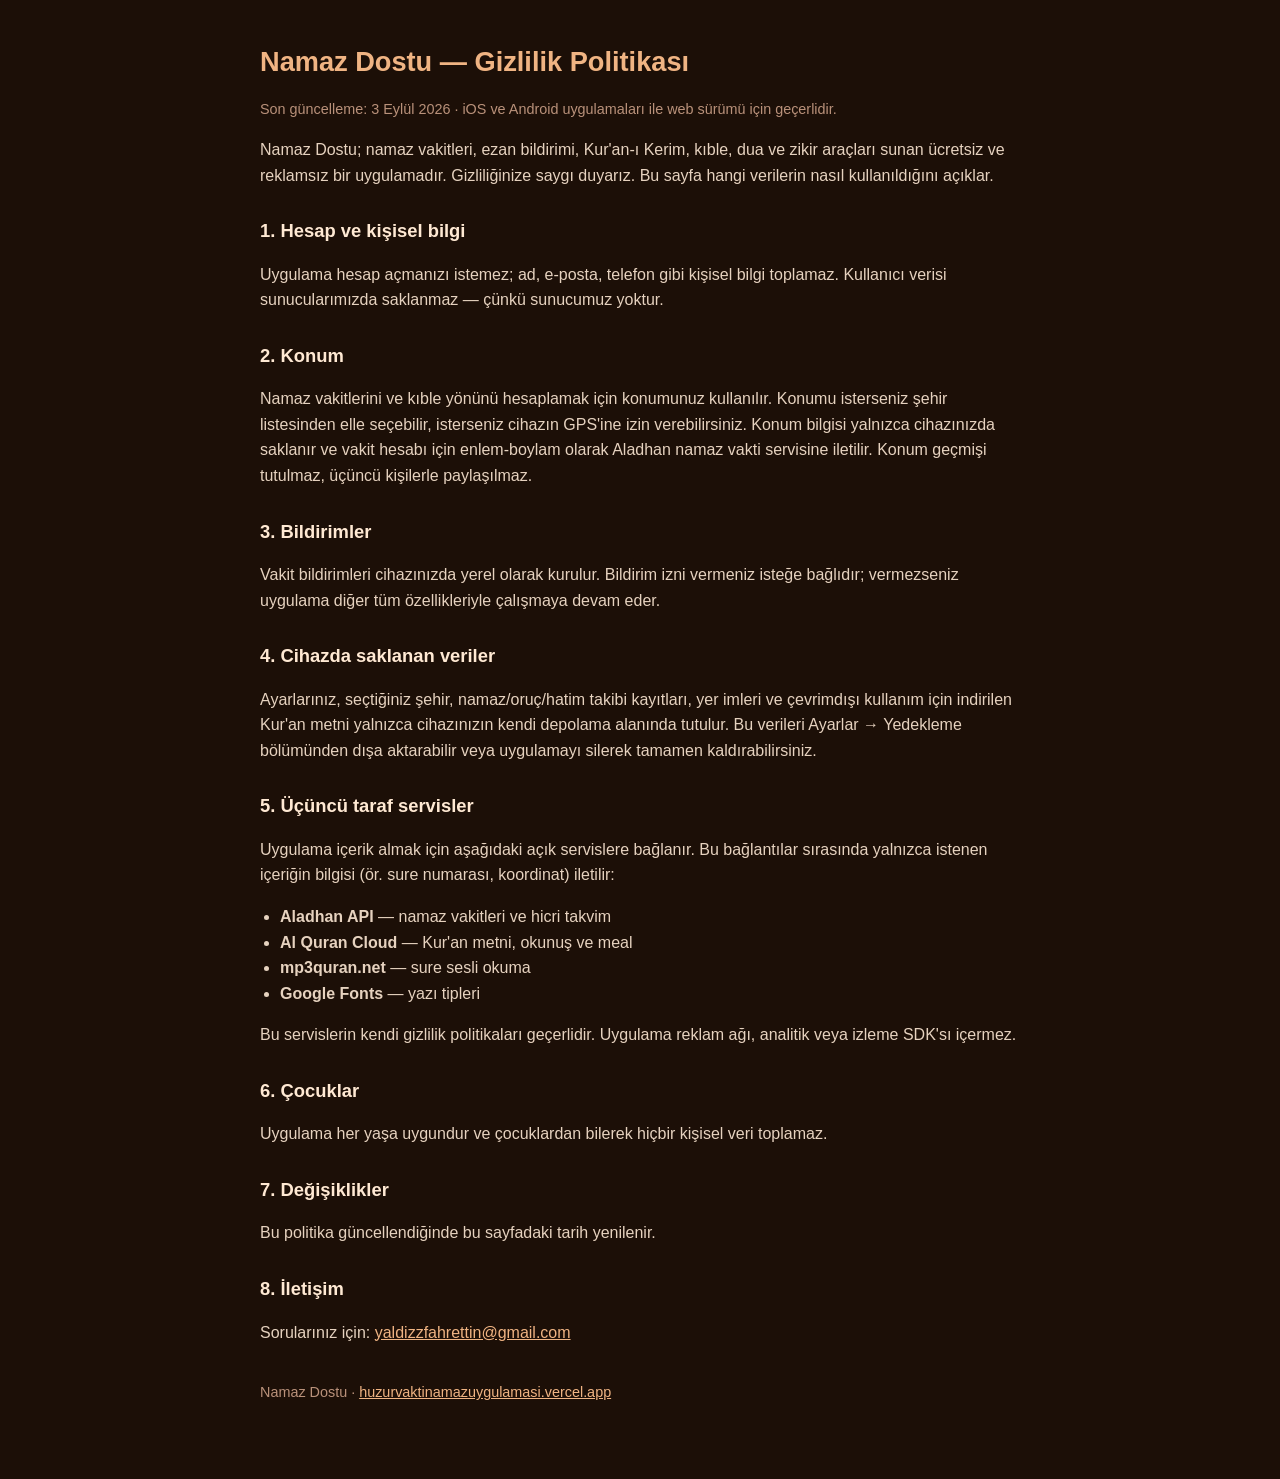
<file: gizlilik.html>
<!DOCTYPE html>
<html lang="tr">
<head>
<meta charset="UTF-8">
<meta name="viewport" content="width=device-width, initial-scale=1.0">
<title>Gizlilik Politikası — Namaz Dostu</title>
<style>
  body{margin:0;background:#1c0f07;color:#f3e3d1;font-family:-apple-system,"Segoe UI",Roboto,sans-serif;line-height:1.6}
  main{max-width:760px;margin:0 auto;padding:40px 22px 60px}
  h1{color:#f0b483;font-size:1.7rem;margin:0 0 6px}
  h2{color:#ffe9d3;font-size:1.15rem;margin:28px 0 8px}
  p,li{font-size:1rem;color:#e6d2bf}
  .muted{color:#b9917a;font-size:.9rem}
  a{color:#f0b483}
  ul{padding-left:20px}
</style>
</head>
<body>
<main>
  <h1>Namaz Dostu — Gizlilik Politikası</h1>
  <p class="muted">Son güncelleme: 3 Eylül 2026 · iOS ve Android uygulamaları ile web sürümü için geçerlidir.</p>

  <p>Namaz Dostu; namaz vakitleri, ezan bildirimi, Kur'an-ı Kerim, kıble, dua ve zikir araçları sunan ücretsiz ve reklamsız bir uygulamadır. Gizliliğinize saygı duyarız. Bu sayfa hangi verilerin nasıl kullanıldığını açıklar.</p>

  <h2>1. Hesap ve kişisel bilgi</h2>
  <p>Uygulama hesap açmanızı istemez; ad, e-posta, telefon gibi kişisel bilgi toplamaz. Kullanıcı verisi sunucularımızda saklanmaz — çünkü sunucumuz yoktur.</p>

  <h2>2. Konum</h2>
  <p>Namaz vakitlerini ve kıble yönünü hesaplamak için konumunuz kullanılır. Konumu isterseniz şehir listesinden elle seçebilir, isterseniz cihazın GPS'ine izin verebilirsiniz. Konum bilgisi yalnızca cihazınızda saklanır ve vakit hesabı için enlem-boylam olarak Aladhan namaz vakti servisine iletilir. Konum geçmişi tutulmaz, üçüncü kişilerle paylaşılmaz.</p>

  <h2>3. Bildirimler</h2>
  <p>Vakit bildirimleri cihazınızda yerel olarak kurulur. Bildirim izni vermeniz isteğe bağlıdır; vermezseniz uygulama diğer tüm özellikleriyle çalışmaya devam eder.</p>

  <h2>4. Cihazda saklanan veriler</h2>
  <p>Ayarlarınız, seçtiğiniz şehir, namaz/oruç/hatim takibi kayıtları, yer imleri ve çevrimdışı kullanım için indirilen Kur'an metni yalnızca cihazınızın kendi depolama alanında tutulur. Bu verileri Ayarlar → Yedekleme bölümünden dışa aktarabilir veya uygulamayı silerek tamamen kaldırabilirsiniz.</p>

  <h2>5. Üçüncü taraf servisler</h2>
  <p>Uygulama içerik almak için aşağıdaki açık servislere bağlanır. Bu bağlantılar sırasında yalnızca istenen içeriğin bilgisi (ör. sure numarası, koordinat) iletilir:</p>
  <ul>
    <li><strong>Aladhan API</strong> — namaz vakitleri ve hicri takvim</li>
    <li><strong>Al Quran Cloud</strong> — Kur'an metni, okunuş ve meal</li>
    <li><strong>mp3quran.net</strong> — sure sesli okuma</li>
    <li><strong>Google Fonts</strong> — yazı tipleri</li>
  </ul>
  <p>Bu servislerin kendi gizlilik politikaları geçerlidir. Uygulama reklam ağı, analitik veya izleme SDK'sı içermez.</p>

  <h2>6. Çocuklar</h2>
  <p>Uygulama her yaşa uygundur ve çocuklardan bilerek hiçbir kişisel veri toplamaz.</p>

  <h2>7. Değişiklikler</h2>
  <p>Bu politika güncellendiğinde bu sayfadaki tarih yenilenir.</p>

  <h2>8. İletişim</h2>
  <p>Sorularınız için: <a href="mailto:yaldizzfahrettin@gmail.com">yaldizzfahrettin@gmail.com</a></p>

  <p class="muted" style="margin-top:36px">Namaz Dostu · <a href="https://huzurvaktinamazuygulamasi.vercel.app">huzurvaktinamazuygulamasi.vercel.app</a></p>
</main>
</body>
</html>
</file>
<file: styles.css>
/* v66.4: Google Fonts @import kaldırıldı — yazı tipleri index.html'de sayfa açıldıktan sonra yükleniyor
   (@import sayfanın çizilmesini bekletiyordu; yavaş Wi-Fi'de uygulama açılmıyordu). */

:root {
  --bg-main: #040d0a;
  --bg-gradient: radial-gradient(circle at 50% 20%, #0d2820 0%, #040d0a 85%);
  --bg-card: rgba(10, 32, 25, 0.85);
  --bg-card-hover: rgba(16, 45, 36, 0.95);
  --gold: #d4af37;
  --gold-light: #f7e8a1;
  --gold-gradient: linear-gradient(180deg, #ffffff 0%, #fff3be 35%, #d4af37 75%, #9e791b 100%);
  --emerald-accent: #174239;
  --emerald-light: #256154;
  --text-main: #ffffff;
  --text-sub: rgba(255, 255, 255, 0.88);
  --text-muted: rgba(255, 255, 255, 0.55);
  --border-gold: #d4af37;
  --border-light: rgba(212, 175, 55, 0.35);
  --shadow-card: 0 8px 24px rgba(0, 0, 0, 0.6);
  --shadow-glow: 0 0 30px rgba(212, 175, 55, 0.5);
  --radius-lg: 20px;
  --radius-md: 12px;
  --font-ui: 'Outfit', sans-serif;
  --font-ar: 'Amiri', serif;
  --header-height: 48px;
  --nav-height: 68px;
}

body.light-theme {
  --bg-main: #f5f2e8;
  --bg-gradient: linear-gradient(180deg, #eae3d2 0%, #f5f2e8 100%);
  --bg-card: rgba(255, 255, 255, 0.88);
  --bg-card-hover: rgba(255, 255, 255, 0.98);
  --gold: #b38b1e;
  --gold-light: #d4af37;
  --gold-gradient: linear-gradient(135deg, #b38b1e 0%, #d4af37 100%);
  --emerald-accent: #195247;
  --emerald-light: #247565;
  --text-main: #182421;
  --text-sub: rgba(24, 36, 33, 0.78);
  --text-muted: rgba(24, 36, 33, 0.5);
  --border-gold: rgba(179, 139, 30, 0.4);
  --border-light: rgba(0, 0, 0, 0.08);
  --shadow-card: 0 8px 20px rgba(24, 36, 33, 0.08);
  --shadow-glow: 0 0 20px rgba(179, 139, 30, 0.3);
}

body.light-theme .hero-frame-box {
  background: radial-gradient(circle at 50% 25%, rgba(255, 255, 255, 0.85) 0%, rgba(245, 242, 232, 0.95) 85%);
  border-color: var(--gold);
}

body.light-theme .location-chip {
  background: rgba(255, 255, 255, 0.9);
  color: var(--text-main);
}
body.light-theme .location-chip:hover {
  background: rgba(240, 240, 240, 0.95);
}

body.light-theme .verse-arabic {
  color: var(--gold-light);
  text-shadow: none;
}

body.light-theme .compass-dial-ring {
  background: radial-gradient(circle at 30% 30%, rgba(255, 255, 255, 0.95) 0%, rgba(240, 235, 220, 1) 90%);
  box-shadow: 0 0 30px rgba(212, 175, 55, 0.3), inset 0 0 20px rgba(0, 0, 0, 0.1);
}

* {
  box-sizing: border-box;
  margin: 0;
  padding: 0;
  -webkit-tap-highlight-color: transparent;
}

html, body {
  height: 100%;
  width: 100%;
  overflow: hidden;
}

body {
  font-family: var(--font-ui);
  background: var(--bg-main);
  background-image: var(--bg-gradient);
  background-attachment: fixed;
  color: var(--text-main);
  line-height: 1.35;
  display: flex;
  flex-direction: column;
  transition: background 0.4s ease, color 0.4s ease;
}

body::before {
  content: '';
  position: fixed;
  inset: 0;
  pointer-events: none;
  z-index: 0;
  background-image: 
    linear-gradient(180deg, rgba(4, 13, 10, 0.50) 0%, rgba(4, 13, 10, 0.75) 100%),
    url('bg-mosque.jpg');
  background-size: cover;
  background-position: center top;
  background-repeat: no-repeat;
  opacity: 0.65;
}

body.light-theme::before {
  background-image: 
    linear-gradient(180deg, rgba(245, 242, 232, 0.65) 0%, rgba(245, 242, 232, 0.85) 100%),
    url('bg-mosque.jpg');
  opacity: 0.45;
}

/* Toast */
.app-toast-box {
  position: fixed;
  top: 60px;
  left: 50%;
  transform: translateX(-50%) translateY(-20px);
  z-index: 10000;
  background: rgba(8, 20, 16, 0.96);
  backdrop-filter: blur(20px);
  -webkit-backdrop-filter: blur(20px);
  border: 2px solid var(--gold);
  box-shadow: 0 10px 35px rgba(0, 0, 0, 0.7), var(--shadow-glow);
  padding: 10px 18px;
  border-radius: 30px;
  text-align: center;
  opacity: 0;
  pointer-events: none;
  transition: all 0.35s cubic-bezier(0.4, 0, 0.2, 1);
  min-width: 260px;
  max-width: 90%;
}
.app-toast-box.show { opacity: 1; transform: translateX(-50%) translateY(0); pointer-events: auto; }
.toast-title { font-size: 0.95rem; font-weight: 700; color: var(--gold-light); margin-bottom: 2px; }
.toast-desc { font-size: 0.85rem; color: var(--text-main); }

/* Loading Screen */
#loading-screen {
  position: fixed; inset: 0; z-index: 99999; background: #040d0a;
  display: flex; justify-content: center; align-items: center;
  transition: opacity 0.5s ease;
}
.loading-box { display: flex; flex-direction: column; align-items: center; gap: 12px; }
.loading-crescent { width: 48px; height: 48px; border-radius: 50%; box-shadow: 12px 12px 0 0 var(--gold); animation: loadingPulse 1.6s ease-in-out infinite alternate; }
@keyframes loadingPulse { 0% { transform: scale(0.9); opacity: 0.7; } 100% { transform: scale(1.1); opacity: 1; filter: drop-shadow(0 0 16px var(--gold)); } }
.loading-title { font-size: 1.4rem; font-weight: 700; background: var(--gold-gradient); -webkit-background-clip: text; -webkit-text-fill-color: transparent; }

/* Header */
#app-header {
  height: var(--header-height); z-index: 1000;
  background: rgba(4, 13, 10, 0.94);
  backdrop-filter: blur(18px); -webkit-backdrop-filter: blur(18px);
  border-bottom: 1.5px solid var(--border-gold); flex-shrink: 0;
}
body.light-theme #app-header { background: rgba(245, 242, 232, 0.9); }
.header-container { max-width: 540px; margin: 0 auto; height: 100%; display: flex; justify-content: space-between; align-items: center; padding: 0 14px; }
.brand-wrapper-center { display: flex; align-items: center; gap: 6px; }
.brand-logo-crescent { font-size: 1.3rem; filter: drop-shadow(0 0 8px rgba(212, 175, 55, 0.8)); }
.brand-title-gold { font-size: 1.2rem; font-weight: 700; color: var(--gold-light); letter-spacing: 0.5px; text-shadow: 0 0 10px rgba(212, 175, 55, 0.5); }
.location-chip { display: flex; align-items: center; gap: 5px; background: rgba(18, 38, 33, 0.9); border: 1.2px solid var(--border-gold); padding: 4px 12px; border-radius: 30px; font-size: 0.8rem; font-weight: 600; color: var(--gold-light); cursor: pointer; box-shadow: 0 4px 12px rgba(0, 0, 0, 0.3); transition: all 0.25s ease; }
.location-chip:hover { background: rgba(25, 52, 45, 0.95); border-color: var(--gold-light); }

/* Bottom Nav */
#bottom-nav {
  height: var(--nav-height); z-index: 1000;
  background: linear-gradient(180deg, #d4af37 0%, #a8831b 100%);
  border-top: 1.5px solid #f7e8a1;
  box-shadow: 0 -4px 25px rgba(0, 0, 0, 0.6);
  display: flex; justify-content: space-around; align-items: center;
  flex-shrink: 0; padding: 4px 0 env(safe-area-inset-bottom);
}
.nav-tab { flex: 1; display: flex; flex-direction: column; align-items: center; justify-content: center; gap: 3px; background: none; border: none; color: #061511; cursor: pointer; padding: 4px 0; transition: all 0.25s ease; }
.nav-tab.active { color: #000000; font-weight: 800; }
.tab-icon { font-size: 1.55rem; transition: transform 0.25s ease; filter: drop-shadow(0 1px 2px rgba(0,0,0,0.3)); }
.nav-tab.active .tab-icon { transform: translateY(-2px) scale(1.15); filter: drop-shadow(0 3px 6px rgba(0,0,0,0.5)); }
.tab-label { font-size: 0.78rem; font-weight: 700; letter-spacing: 0.2px; }

/* App Main */
#app-main {
  flex: 1; max-width: 540px; width: 100%; margin: 0 auto;
  position: relative; z-index: 1;
  display: flex; flex-direction: column; overflow: hidden; padding: 6px 8px;
}
.page-section { display: none; height: 100%; width: 100%; animation: pageFadeIn 0.35s ease forwards; }
.page-section.active { display: flex; flex-direction: column; }
@keyframes pageFadeIn { from { opacity: 0; transform: translateY(6px); } to { opacity: 1; transform: translateY(0); } }

/* Hero Frame Box */
.hero-frame-box {
  background: radial-gradient(circle at 50% 25%, rgba(13, 40, 32, 0.92) 0%, rgba(4, 13, 10, 0.96) 85%);
  backdrop-filter: blur(14px); -webkit-backdrop-filter: blur(14px);
  border: 1.8px solid var(--gold); border-radius: var(--radius-lg);
  padding: 10px;
  box-shadow: 0 10px 30px rgba(0, 0, 0, 0.7), var(--shadow-glow);
  display: flex; flex-direction: column; justify-content: flex-start;
  height: 100%; width: 100%; overflow-y: auto; -webkit-overflow-scrolling: touch;
}

/* ═══ 1. EN ÜST: SAAT & TARİH (Çemberden AYRI) ═══ */
.time-header-centered {
  display: flex; flex-direction: column; align-items: center; justify-content: center;
  text-align: center; margin-bottom: 2px; width: 100%;
}

#clock-display {
  font-size: clamp(2.4rem, 8.5vw, 3.1rem);
  font-weight: 700; line-height: 1; letter-spacing: -1px;
  background: var(--gold-gradient);
  -webkit-background-clip: text; -webkit-text-fill-color: transparent;
  filter: drop-shadow(0 0 10px rgba(212, 175, 55, 0.5));
  margin-bottom: 2px;
}

.date-hijri-subrow {
  display: flex; align-items: center; justify-content: center;
  font-size: 0.84rem; color: var(--gold-light); font-weight: 600;
}

/* ═══ 2. ORTA: BÜYÜK DAİRESEL ÇEMBER (SADECE GERİ SAYIM İÇERİDE) ═══ */
.countdown-hero-wrap {
  display: flex; justify-content: center; align-items: center;
  margin: 4px 0 6px;
}

.circle-progress-wrapper {
  position: relative;
  width: 190px; height: 190px; border-radius: 50%;
  padding: 0; margin: 4px auto;
  display: flex; justify-content: center; align-items: center;
  background: radial-gradient(circle, rgba(14, 40, 33, 0.4) 0%, transparent 70%);
}

.circle-progress-svg {
  transform: rotate(-90deg); width: 190px; height: 190px;
  position: absolute;
  top: 0; left: 0;
}

.progress-bg { 
  stroke: rgba(212, 175, 55, 0.15); 
  stroke-dasharray: 2 4;
}

.progress-bar {
  stroke-linecap: round;
  transition: stroke-dashoffset 1s linear;
  filter: drop-shadow(0 0 6px rgba(212, 175, 55, 0.8));
}

.countdown-inner {
  position: relative; z-index: 2;
  text-align: center;
  display: flex; flex-direction: column; align-items: center; justify-content: center;
}

.countdown-target {
  font-size: 0.78rem; color: var(--gold-light); font-weight: 600;
  margin-bottom: 2px; text-transform: uppercase; letter-spacing: 0.8px;
  padding: 0 10px;
}

.countdown-timer-text {
  font-size: 1.6rem; font-weight: 800; color: #ffffff;
  letter-spacing: 1.5px; text-shadow: 0 2px 8px rgba(0,0,0,0.9);
  font-variant-numeric: tabular-nums;
}

/* ═══ 3. ALT: NAMAZ VAKİTLERİ & GÜNÜN AYETİ ═══ */
.hero-prayer-unified-box {
  position: relative;
  border: 1.8px solid var(--gold); border-radius: 16px;
  background: linear-gradient(180deg, rgba(8, 28, 22, 0.96) 0%, rgba(4, 13, 10, 0.98) 100%);
  padding: 10px;
  box-shadow: 0 0 30px rgba(212, 175, 55, 0.4), inset 0 0 20px rgba(0, 0, 0, 0.6);
  flex-grow: 1;
  display: flex;
  flex-direction: column;
}
.corner-ornament { position: absolute; color: var(--gold); font-size: 0.95rem; line-height: 1; pointer-events: none; }
.corner-ornament.tl { top: 3px; left: 5px; }
.corner-ornament.tr { top: 3px; right: 5px; }
.corner-ornament.bl { bottom: 3px; left: 5px; }
.corner-ornament.br { bottom: 3px; right: 5px; }

.prayer-grid { display: grid; grid-template-columns: repeat(3, 1fr); gap: 6px; margin-bottom: 6px; }

.prayer-card {
  background: rgba(10, 32, 25, 0.85);
  backdrop-filter: blur(12px); -webkit-backdrop-filter: blur(12px);
  border: 1.2px solid var(--border-gold); border-radius: var(--radius-md);
  padding: 6px 4px;
  display: flex; flex-direction: flex-start; align-items: center; justify-content: space-around; gap: 4px;
  box-shadow: var(--shadow-card); transition: all 0.25s ease; cursor: pointer; user-select: none;
}
.prayer-card:hover, .prayer-card:active { background: var(--bg-card-hover); border-color: var(--gold-light); }
.prayer-card.active { border: 2px solid #ffffff; box-shadow: 0 0 25px rgba(212, 175, 55, 0.7); background: linear-gradient(135deg, rgba(212, 175, 55, 0.35) 0%, rgba(18, 48, 38, 0.95) 100%); }
.prayer-card-header { display: flex; align-items: center; gap: 4px; }
.prayer-icon { font-size: 1.1rem; }
.prayer-name { font-size: 0.8rem; color: var(--gold-light); font-weight: 600; }
.prayer-time { font-size: 1.15rem; font-weight: 700; color: #ffffff; }

/* Daily Verse */
.daily-verse-card {
  background: var(--bg-card);
  border: 1.5px solid var(--border-gold);
  border-radius: var(--radius-md);
  padding: 12px 16px;
  margin-top: 16px;
  box-shadow: var(--shadow-card);
}
.verse-card-title { font-size: 0.95rem; font-weight: 700; color: var(--gold-light); text-align: center; margin-bottom: 4px; }
.verse-arabic { font-family: var(--font-ar); font-size: clamp(1.2rem, 4vw, 1.5rem); color: var(--gold-light); line-height: 1.4; direction: rtl; text-align: right; margin-bottom: 4px; }
.verse-turkish { font-size: clamp(0.9rem, 3.2vw, 1.05rem); color: var(--text-sub); line-height: 1.4; margin-bottom: 6px; font-weight: 500; }
.verse-source { font-size: 0.75rem; color: var(--gold-light); text-align: right; font-weight: 700; opacity: 0.9; }

/* Page Headers */
.page-header-title { text-align: center; margin-bottom: 12px; }
.page-header-title h2 { font-size: 1.15rem; font-weight: 700; color: var(--gold-light); }
.page-header-title p { font-size: 0.8rem; color: var(--text-sub); }

/* Qibla Compass */
.qibla-wrapper { display: flex; flex-direction: column; align-items: center; }
.compass-container { position: relative; width: 240px; height: 240px; margin: 6px auto 14px; }
.compass-dial-ring { position: absolute; inset: 0; border-radius: 50%; border: 2.5px solid var(--gold); background: radial-gradient(circle, rgba(14, 40, 33, 0.92) 0%, rgba(4, 12, 10, 0.96) 80%); box-shadow: 0 0 30px rgba(212, 175, 55, 0.5), inset 0 0 25px rgba(0, 0, 0, 0.7); }
.compass-inner-dial { position: absolute; inset: 12px; border-radius: 50%; border: 1.5px dashed rgba(212, 175, 55, 0.45); transition: transform 0.2s ease-out; }
.compass-point { position: absolute; font-weight: 700; font-size: 0.95rem; color: var(--gold-light); }
.compass-point.n { top: 8px; left: 50%; transform: translateX(-50%); color: #ff5252; font-size: 1.1rem; }
.compass-point.s { bottom: 8px; left: 50%; transform: translateX(-50%); }
.compass-point.e { top: 50%; right: 8px; transform: translateY(-50%); }
.compass-point.w { top: 50%; left: 8px; transform: translateY(-50%); }
.qibla-pointer { position: absolute; top: 50%; left: 50%; width: 100%; height: 100%; transform-origin: center; transform: translate(-50%, -50%); display: flex; flex-direction: column; align-items: center; justify-content: flex-start; padding-top: 14px; transition: transform 0.4s cubic-bezier(0.4, 0, 0.2, 1); }
.kaaba-head { font-size: 1.8rem; filter: drop-shadow(0 0 12px rgba(212, 175, 55, 0.95)); }
.pointer-stem { width: 5px; height: 82px; background: linear-gradient(180deg, #ffffff 0%, #f7e8a1 30%, #d4af37 70%, transparent 100%); border-radius: 6px; margin-top: 2px; box-shadow: 0 0 12px rgba(212, 175, 55, 0.85); }
.qibla-stats-row { display: flex; gap: 10px; width: 100%; max-width: 320px; }
.stat-box { flex: 1; background: var(--bg-card); border: 1.2px solid var(--border-gold); border-radius: var(--radius-md); padding: 10px 8px; text-align: center; box-shadow: var(--shadow-card); }
.stat-label { font-size: 0.75rem; color: var(--text-sub); margin-bottom: 2px; }
.stat-value { font-size: 1.15rem; font-weight: 700; color: var(--gold-light); }
.compass-note { margin-top: 10px; font-size: 0.8rem; color: var(--text-muted); text-align: center; }

/* Quran */
.quran-search-bar { position: relative; margin-bottom: 14px; }
.search-input-field { width: 100%; padding: 10px 16px 10px 38px; border-radius: 30px; border: 1.5px solid var(--border-gold); background: var(--bg-card); color: var(--text-main); font-size: 0.88rem; font-family: var(--font-ui); outline: none; box-shadow: var(--shadow-card); transition: all 0.25s ease; }
.search-input-field:focus { border-color: var(--gold-light); box-shadow: var(--shadow-glow); }
.search-icon-fixed { position: absolute; left: 14px; top: 50%; transform: translateY(-50%); font-size: 1rem; pointer-events: none; opacity: 0.7; }
.surah-list-wrap { display: flex; flex-direction: column; gap: 8px; }
.surah-card { background: var(--bg-card); border: 1.2px solid var(--border-gold); border-radius: var(--radius-md); padding: 10px 14px; display: flex; align-items: center; gap: 12px; cursor: pointer; box-shadow: var(--shadow-card); transition: all 0.25s ease; }
.surah-card:hover { background: var(--bg-card-hover); border-color: var(--gold-light); }
.surah-badge-num { width: 34px; height: 34px; border-radius: 50%; background: rgba(212, 175, 55, 0.18); border: 1.2px solid var(--border-gold); color: var(--gold-light); font-weight: 700; font-size: 0.85rem; display: flex; justify-content: center; align-items: center; flex-shrink: 0; }
.surah-info-col { flex: 1; min-width: 0; }
.surah-title-tr { font-weight: 600; font-size: 0.92rem; color: var(--text-main); }
.surah-sub-info { font-size: 0.75rem; color: var(--text-sub); }
.surah-title-ar { font-family: var(--font-ar); font-size: 1.3rem; color: var(--gold-light); direction: rtl; }

/* Surah Detail */
.detail-toolbar { display: flex; justify-content: space-between; align-items: center; margin-bottom: 12px; }
.back-btn { background: var(--bg-card); border: 1.2px solid var(--border-gold); color: var(--gold-light); padding: 6px 14px; border-radius: 20px; cursor: pointer; font-size: 0.82rem; font-weight: 600; display: flex; align-items: center; gap: 4px; }
.font-size-adjuster { display: flex; align-items: center; gap: 6px; font-size: 0.8rem; color: var(--text-sub); }
.font-btn { background: var(--bg-card); border: 1.2px solid var(--border-gold); color: var(--gold-light); width: 28px; height: 28px; border-radius: 6px; cursor: pointer; font-weight: 700; display: flex; justify-content: center; align-items: center; }
.surah-detail-header-card { text-align: center; background: var(--bg-card); border: 1.2px solid var(--border-gold); border-radius: var(--radius-lg); padding: 14px; margin-bottom: 14px; box-shadow: var(--shadow-card); }
.detail-ar-name { font-family: var(--font-ar); font-size: 2rem; color: var(--gold-light); margin-bottom: 2px; }
.detail-tr-name { font-size: 1.05rem; font-weight: 700; color: var(--text-main); }
.detail-meta { font-size: 0.8rem; color: var(--text-sub); }
.bismillah-header { font-family: var(--font-ar); font-size: 1.6rem; text-align: center; color: var(--gold-light); margin: 14px 0; }
.ayah-card { background: var(--bg-card); border: 1px solid var(--border-gold); border-radius: var(--radius-md); padding: 12px; margin-bottom: 8px; box-shadow: var(--shadow-card); }
.ayah-card:nth-child(even) { background: rgba(18, 38, 33, 0.88); }
.ayah-ar-text { font-family: var(--font-ar); font-size: var(--quran-font-size, 18px); line-height: 1.9; text-align: right; direction: rtl; color: var(--gold-light); margin-bottom: 6px; }
.ayah-tr-text { font-size: 0.88rem; color: var(--text-main); line-height: 1.5; }
.verse-num-badge { display: inline-flex; width: 22px; height: 22px; justify-content: center; align-items: center; border-radius: 50%; border: 1.2px solid var(--gold); color: var(--gold-light); font-size: 0.65rem; font-weight: 700; margin-right: 6px; vertical-align: middle; }

/* Prayer Guide */
.guide-tabs-scroller { padding-bottom: 6px; margin-bottom: 10px; }
.prayer-type-pill-bar { display: flex; flex-wrap: wrap; gap: 6px; justify-content: center; }
.prayer-pill-btn { background: var(--bg-card); border: 1.2px solid var(--border-gold); color: var(--text-sub); padding: 8px 16px; border-radius: 30px; cursor: pointer; font-size: 0.82rem; font-weight: 500; font-family: var(--font-ui); white-space: nowrap; transition: all 0.25s ease; }
.prayer-pill-btn:hover { border-color: var(--gold-light); background: var(--bg-card-hover); }
.prayer-pill-btn.active { background: var(--gold-gradient); color: #050d0b; border-color: var(--gold-light); font-weight: 700; box-shadow: 0 3px 12px rgba(212, 175, 55, 0.4); }
.rakat-summary-box { background: var(--bg-card); border: 1.2px solid var(--border-gold); border-radius: var(--radius-lg); padding: 12px; margin-bottom: 14px; text-align: center; box-shadow: var(--shadow-card); }
.summary-heading { font-size: 0.95rem; font-weight: 700; color: var(--gold-light); margin-bottom: 6px; }
.rakat-tags-row { display: flex; flex-wrap: wrap; gap: 6px; justify-content: center; }
.tag-badge { padding: 3px 10px; border-radius: 16px; font-size: 0.75rem; font-weight: 600; }
.tag-badge.sunnet { background: rgba(37, 97, 84, 0.4); color: #5ce3c7; border: 1px solid rgba(37, 97, 84, 0.6); }
.tag-badge.farz { background: rgba(212, 175, 55, 0.25); color: var(--gold-light); border: 1.2px solid var(--border-gold); }
.tag-badge.vitir { background: rgba(138, 92, 246, 0.25); color: #c4b5fd; border: 1px solid rgba(138, 92, 246, 0.5); }
.step-card { background: var(--bg-card); border: 1.2px solid var(--border-gold); border-radius: var(--radius-md); padding: 12px; margin-bottom: 8px; display: flex; gap: 10px; box-shadow: var(--shadow-card); }
.step-circle-num { width: 26px; height: 26px; border-radius: 50%; background: var(--gold-gradient); color: #050d0b; font-weight: 700; font-size: 0.85rem; display: flex; justify-content: center; align-items: center; flex-shrink: 0; }
.step-body h4 { font-size: 0.92rem; font-weight: 700; color: var(--gold-light); margin-bottom: 2px; }
.step-body p { font-size: 0.85rem; color: var(--text-main); line-height: 1.45; }
.step-dua-block { margin-top: 6px; padding: 8px; background: rgba(212, 175, 55, 0.12); border-left: 3px solid var(--gold); border-radius: 6px; }
.step-dua-ar { font-family: var(--font-ar); font-size: 1.15rem; color: var(--gold-light); direction: rtl; text-align: right; }
.step-dua-tr { font-size: 0.78rem; color: var(--text-sub); font-style: italic; }

/* Settings */
.settings-group-wrapper { display: flex; flex-direction: column; gap: 14px; }
.group-title { font-size: 0.88rem; font-weight: 600; color: var(--gold-light); margin-bottom: 4px; }
.settings-card-box { background: var(--bg-card); border: 1.2px solid var(--border-gold); border-radius: var(--radius-lg); overflow: hidden; box-shadow: var(--shadow-card); }
.setting-row { padding: 10px 14px; border-bottom: 1px solid var(--border-light); display: flex; justify-content: space-between; align-items: center; }
.setting-row label { font-size: 0.88rem; font-weight: 500; color: var(--text-main); }
.select-input { background: rgba(8, 18, 15, 0.75); color: var(--text-main); border: 1.2px solid var(--border-gold); padding: 6px 10px; border-radius: 8px; font-size: 0.82rem; outline: none; min-width: 140px; }
.action-row { padding: 10px; text-align: center; }
.gold-primary-btn { background: var(--gold-gradient); color: #050d0b; border: none; padding: 9px 18px; border-radius: 30px; font-size: 0.88rem; font-weight: 700; cursor: pointer; box-shadow: 0 4px 12px rgba(212, 175, 55, 0.4); }

/* Toggle */
.toggle-switch { position: relative; display: inline-block; width: 42px; height: 22px; }
.toggle-switch input { opacity: 0; width: 0; height: 0; }
.toggle-slider { position: absolute; cursor: pointer; inset: 0; background: rgba(255, 255, 255, 0.2); border-radius: 22px; transition: 0.3s; }
.toggle-slider::before { position: absolute; content: ''; height: 16px; width: 16px; left: 3px; bottom: 3px; background: #ffffff; border-radius: 50%; transition: 0.3s; }
input:checked + .toggle-slider { background: var(--gold); }
input:checked + .toggle-slider::before { transform: translateX(20px); }

/* ═══ PRAYER GUIDE DUALS & ═══ QIBLA PERMISSION MODAL OVERLAY ═══ */
.modal-backdrop-overlay {
  position: fixed;
  inset: 0;
  background: rgba(4, 12, 10, 0.85);
  backdrop-filter: blur(8px);
  -webkit-backdrop-filter: blur(8px);
  z-index: 10000;
  display: flex;
  align-items: center;
  justify-content: center;
  padding: 20px;
  animation: fadeInModal 0.3s ease;
}

@keyframes fadeInModal {
  from { opacity: 0; transform: scale(0.95); }
  to { opacity: 1; transform: scale(1); }
}

.modal-dialog-card {
  background: radial-gradient(circle at top, rgba(20, 50, 40, 0.98) 0%, rgba(6, 18, 14, 0.98) 100%);
  border: 1.5px solid var(--border-gold);
  border-radius: var(--radius-lg);
  padding: 24px 20px;
  max-width: 360px;
  width: 100%;
  text-align: center;
  box-shadow: 0 10px 40px rgba(0, 0, 0, 0.8), 0 0 30px rgba(212, 175, 55, 0.25);
}

.modal-icon-badge {
  font-size: 3rem;
  margin-bottom: 8px;
  filter: drop-shadow(0 0 16px rgba(212, 175, 55, 0.8));
}

.modal-dialog-card h3 {
  font-size: 1.15rem;
  font-weight: 800;
  color: var(--gold-light);
  margin-bottom: 10px;
}

.modal-dialog-card p {
  font-size: 0.88rem;
  color: var(--text-sub);
  line-height: 1.5;
  margin-bottom: 20px;
}

.modal-btn-row {
  display: flex;
  flex-direction: column;
  gap: 10px;
}

.modal-approve-btn {
  background: linear-gradient(135deg, #d4af37 0%, #aa820a 100%);
  color: #040c0a;
  font-size: 0.95rem;
  font-weight: 800;
  padding: 12px 20px;
  border-radius: var(--radius-md);
  border: none;
  cursor: pointer;
  box-shadow: 0 4px 15px rgba(212, 175, 55, 0.4);
  transition: all 0.2s ease;
}

.modal-approve-btn:active {
  transform: scale(0.98);
}

.modal-cancel-btn {
  background: rgba(255, 255, 255, 0.08);
  border: 1px solid rgba(255, 255, 255, 0.2);
  color: var(--text-muted);
  font-size: 0.85rem;
  font-weight: 600;
  padding: 10px 20px;
  border-radius: var(--radius-md);
  cursor: pointer;
}

#prayer-steps-wrap, #duas-wrap {
  overflow: visible;
  height: auto;
}

.section-sub-title {
  font-size: 0.92rem;
  font-weight: 700;
  color: var(--gold-light);
  text-align: center;
  margin: 10px 0 8px;
  padding-bottom: 6px;
  border-bottom: 1px solid rgba(212, 175, 55, 0.3);
}

.dua-full-card {
  background: var(--bg-card);
  border: 1.2px solid var(--border-gold);
  border-radius: var(--radius-md);
  padding: 12px;
  margin-bottom: 8px;
  box-shadow: var(--shadow-card);
}

.dua-card-title {
  font-size: 0.88rem;
  font-weight: 700;
  color: var(--gold-light);
  margin-bottom: 6px;
  display: flex;
  align-items: center;
  gap: 6px;
}

.dua-card-title::before {
  content: '📿';
}

.dua-ar-text {
  font-family: var(--font-ar);
  font-size: clamp(1.1rem, 3.5vw, 1.35rem);
  color: var(--gold-light);
  line-height: 1.8;
  direction: rtl;
  text-align: right;
  margin-bottom: 8px;
  padding: 8px;
  background: rgba(212, 175, 55, 0.08);
  border-radius: 8px;
  border-left: 3px solid var(--gold);
}

.dua-tr-text {
  font-size: 0.82rem;
  color: var(--text-sub);
  line-height: 1.5;
  font-style: italic;
}

/* ═══ QIBLA COMPASS ENHANCEMENTS ═══ */
.compass-container {
  position: relative;
  width: 280px;
  height: 280px;
  margin: 15px auto 20px;
}

.compass-dial-ring {
  position: absolute;
  inset: 0;
  border-radius: 50%;
  border: 2px solid rgba(212, 175, 55, 0.5);
  background: radial-gradient(circle, rgba(18, 38, 33, 0.95) 0%, rgba(8, 20, 16, 0.98) 100%);
  box-shadow: 0 0 20px rgba(0, 0, 0, 0.6), inset 0 0 15px rgba(212, 175, 55, 0.15);
}

.compass-dial-ring::before {
  content: '';
  position: absolute;
  inset: 6px;
  border-radius: 50%;
  border: 1px dashed rgba(212, 175, 55, 0.4);
  pointer-events: none;
}
.compass-dial-ring::after {
  content: '';
  position: absolute;
  inset: 12px;
  border-radius: 50%;
  border: 1px solid rgba(212, 175, 55, 0.2);
}

.compass-inner-dial {
  position: absolute;
  inset: 16px;
  border-radius: 50%;
  border: none;
  transition: transform 0.16s linear;
  will-change: transform;
}

.compass-point {
  position: absolute;
  font-weight: 600;
  font-size: 0.95rem;
  color: rgba(212, 175, 55, 0.85);
  text-shadow: 0 1px 3px rgba(0, 0, 0, 0.6);
}

.compass-point.n { top: 4px; left: 50%; transform: translateX(-50%); color: #e53935; font-size: 1.1rem; font-weight: 700; }
.compass-point.s { bottom: 4px; left: 50%; transform: translateX(-50%); }
.compass-point.e { top: 50%; right: 4px; transform: translateY(-50%); }
.compass-point.w { top: 50%; left: 4px; transform: translateY(-50%); }

.fixed-top-qibla-target {
  position: absolute;
  top: -30px;
  left: 50%;
  transform: translateX(-50%);
  display: flex;
  flex-direction: column;
  align-items: center;
  z-index: 12;
  pointer-events: none;
}

.qibla-target-kaaba {
  font-size: 2.2rem;
  filter: drop-shadow(0 0 16px rgba(212, 175, 55, 1));
  animation: kaabaGlow 2s ease-in-out infinite alternate;
}

@keyframes kaabaGlow {
  0% { filter: drop-shadow(0 0 8px rgba(212, 175, 55, 0.6)); }
  100% { filter: drop-shadow(0 0 22px rgba(212, 175, 55, 1)); }
}

.qibla-target-badge {
  font-size: 0.62rem;
  font-weight: 800;
  color: var(--gold-light);
  letter-spacing: 0.8px;
  background: rgba(4, 12, 10, 0.92);
  padding: 2px 8px;
  border-radius: 10px;
  border: 1.2px solid var(--border-gold);
  white-space: nowrap;
  box-shadow: 0 2px 8px rgba(0, 0, 0, 0.6);
  margin-top: -4px;
}

.dynamic-compass-needle {
  position: absolute;
  top: 50%;
  left: 50%;
  width: 100%;
  height: 100%;
  transform-origin: center center;
  transform: translate(-50%, -50%);
  display: flex;
  flex-direction: column;
  align-items: center;
  justify-content: flex-start;
  padding-top: 26px;
  pointer-events: none;
  z-index: 10;
  transition: transform 0.16s linear;
  will-change: transform;
}

.needle-gold-head {
  color: #ffda6a;
  font-size: 1.6rem;
  line-height: 1;
  filter: drop-shadow(0 0 12px var(--gold));
  animation: needlePulse 1.8s ease-in-out infinite alternate;
}

@keyframes needlePulse {
  0% { transform: scale(1); filter: drop-shadow(0 0 8px var(--gold)); }
  100% { transform: scale(1.15); filter: drop-shadow(0 0 18px #ffffff); }
}

.needle-stem {
  width: 5px;
  height: 72px;
  background: linear-gradient(180deg, #ffffff 0%, #f7e8a1 30%, #d4af37 70%, transparent 100%);
  border-radius: 4px;
  margin-top: -2px;
  box-shadow: 0 0 14px rgba(212, 175, 55, 0.9);
}

.needle-pivot {
  position: absolute;
  top: 50%;
  left: 50%;
  transform: translate(-50%, -50%);
  width: 14px;
  height: 14px;
  border-radius: 50%;
  background: var(--gold-light);
  border: 2px solid #ffffff;
  box-shadow: 0 0 14px var(--gold);
}

.qibla-stats-row {
  display: flex;
  gap: 12px;
  width: 100%;
  max-width: 340px;
}

.stat-box {
  flex: 1;
  background: var(--bg-card);
  border: 1.5px solid var(--border-gold);
  border-radius: var(--radius-md);
  padding: 12px 10px;
  text-align: center;
  box-shadow: var(--shadow-card), 0 0 12px rgba(212, 175, 55, 0.15);
}

.compass-note {
  margin-top: 12px;
  font-size: 0.82rem;
  color: var(--text-muted);
  text-align: center;
  padding: 8px 16px;
  background: rgba(10, 32, 25, 0.6);
  border-radius: 20px;
  border: 1px solid rgba(212, 175, 55, 0.2);
}

/* Compass center dot */
.qibla-pill {
  display: inline-flex;
  align-items: center;
  justify-content: center;
  padding: 8px 18px;
  border-radius: 30px;
  font-size: 0.92rem;
  font-weight: 700;
  margin-bottom: 8px;
  box-shadow: 0 4px 15px rgba(0, 0, 0, 0.4);
  transition: all 0.3s ease;
  letter-spacing: 0.3px;
}

.qibla-pill.turn-right, .qibla-pill.turn-left {
  background: rgba(212, 175, 55, 0.18);
  border: 1.5px solid var(--gold);
  color: var(--gold-light);
}

.qibla-pill.aligned {
  background: linear-gradient(135deg, #10b981 0%, #047857 100%);
  border: 2px solid #6ee7b7;
  color: #ffffff;
  box-shadow: 0 0 25px rgba(16, 185, 129, 0.8);
  animation: pulseAligned 1.5s ease-in-out infinite alternate;
}

@keyframes pulseAligned {
  0% { transform: scale(1); filter: drop-shadow(0 0 10px #10b981); }
  100% { transform: scale(1.05); filter: drop-shadow(0 0 25px #6ee7b7); }
}

.manual-dial-wrap {
  width: 100%;
  margin-top: 10px;
  padding: 8px 12px;
  background: rgba(10, 32, 25, 0.7);
  border: 1.2px solid var(--border-gold);
  border-radius: var(--radius-md);
  text-align: center;
}

.manual-dial-label {
  font-size: 0.76rem;
  color: var(--gold-light);
  margin-bottom: 4px;
  font-weight: 600;
}

#manual-compass-slider {
  width: 100%;
  accent-color: var(--gold);
  cursor: pointer;
}

/* ═══ DUA OKUNUŞU & MEALİ STYLING ═══ */
.dua-okunusu-text {
  font-size: 0.88rem;
  font-weight: 500;
  color: var(--gold-light);
  line-height: 1.6;
  background: rgba(212, 175, 55, 0.1);
  border-left: 3px solid var(--gold);
  border-radius: 6px;
  padding: 8px 12px;
  margin: 8px 0;
  letter-spacing: 0.2px;
}

.dua-tr-text {
  font-size: 0.83rem;
  color: var(--text-sub);
  line-height: 1.5;
  background: rgba(0, 0, 0, 0.2);
  border-radius: 6px;
  padding: 8px 12px;
  border: 1px dashed rgba(212, 175, 55, 0.2);
}

.ayah-okunusu-text {
  font-size: 0.88rem;
  font-weight: 500;
  color: var(--gold-light);
  line-height: 1.6;
  background: rgba(212, 175, 55, 0.08);
  border-left: 3px solid var(--gold);
  border-radius: 6px;
  padding: 8px 12px;
  margin: 8px 0;
  letter-spacing: 0.2px;
}

/* ═══ INTERACTIVE RAKAT PART BUTTONS ═══ */
.rakat-sub-hint {
  font-size: 0.8rem;
  color: var(--gold-light);
  margin-bottom: 8px;
  font-weight: 500;
  opacity: 0.9;
}

.tag-badge-btn {
  display: inline-flex;
  align-items: center;
  gap: 4px;
  padding: 8px 14px;
  border-radius: 20px;
  font-size: 0.85rem;
  font-weight: 600;
  cursor: pointer;
  border: 1.5px solid rgba(212, 175, 55, 0.4);
  background: rgba(10, 32, 25, 0.7);
  color: var(--text-main);
  transition: all 0.25s cubic-bezier(0.4, 0, 0.2, 1);
  box-shadow: 0 4px 12px rgba(0, 0, 0, 0.3);
}

.tag-badge-btn:hover, .tag-badge-btn.active-part-btn {
  transform: translateY(-2px);
  border-color: var(--gold-light);
  background: linear-gradient(135deg, rgba(212, 175, 55, 0.35) 0%, rgba(23, 66, 57, 0.9) 100%);
  color: #ffffff;
  box-shadow: 0 0 16px rgba(212, 175, 55, 0.5);
}

.tag-badge-btn.farz.active-part-btn {
  background: linear-gradient(135deg, rgba(212, 175, 55, 0.45) 0%, rgba(180, 130, 20, 0.95) 100%);
  border-color: #ffe680;
}

.tag-badge-btn.vitir.active-part-btn {
  background: linear-gradient(135deg, rgba(168, 85, 247, 0.45) 0%, rgba(126, 34, 206, 0.95) 100%);
  border-color: #e9d5ff;
}

.active-part-header-banner {
  margin: 16px 0 12px;
  padding: 12px 14px;
  background: rgba(212, 175, 55, 0.12);
  border-radius: var(--radius-md);
  border: 1px solid var(--border-gold);
}

.active-part-header-banner .banner-badge {
  font-size: 0.75rem;
  text-transform: uppercase;
  letter-spacing: 0.8px;
  color: var(--gold-light);
  font-weight: 700;
  display: block;
  margin-bottom: 2px;
}

.active-part-header-banner h3 {
  font-size: 1.05rem;
  color: var(--gold-gradient);
  margin: 0;
  font-weight: 700;
}

.step-dua-okunusu {
  font-size: 0.85rem;
  color: var(--gold-light);
  line-height: 1.5;
  background: rgba(212, 175, 55, 0.08);
  border-left: 3px solid var(--gold);
  border-radius: 4px;
  padding: 6px 10px;
  margin: 6px 0;
}

/* ═══ SPACING DIVIDER BETWEEN KILINIŞ & DUALAR ═══ */
.section-divider-block {
  margin-top: 36px;
  margin-bottom: 16px;
  padding-top: 24px;
  border-top: 2px dashed rgba(212, 175, 55, 0.35);
  text-align: center;
}

.section-divider-block .section-sub-title {
  font-size: 1rem;
  font-weight: 700;
  color: var(--gold-light);
  background: rgba(10, 32, 25, 0.9);
  display: inline-block;
  padding: 8px 18px;
  border-radius: 20px;
  border: 1px solid var(--border-gold);
  box-shadow: 0 4px 15px rgba(0, 0, 0, 0.4), var(--shadow-glow);
}

/* ═══ GUIDE VIEW SEGMENTED SWITCHER ═══ */
.guide-view-switcher {
  display: flex;
  gap: 6px;
  background: rgba(4, 13, 10, 0.8);
  border: 1.2px solid var(--border-gold);
  border-radius: 30px;
  padding: 4px;
  margin: 14px 0 16px;
  box-shadow: 0 4px 15px rgba(0, 0, 0, 0.4);
}

.guide-switch-btn {
  flex: 1;
  background: transparent;
  border: none;
  color: var(--text-sub);
  font-size: 0.82rem;
  font-weight: 600;
  padding: 8px 6px;
  border-radius: 22px;
  cursor: pointer;
  transition: all 0.25s ease;
  text-align: center;
}

.guide-switch-btn.active {
  background: var(--gold-gradient);
  color: #050d0b;
  font-weight: 700;
  box-shadow: 0 2px 10px rgba(212, 175, 55, 0.5);
}

/* ══════════════════════════════════════════════════════════
   HUZUR VAKTİ v55 — YENİ ÖZELLİK STİLLERİ (content.js + features.js)
   Mevcut stiller korunmuştur; bu blok yalnızca yeni bileşenler içindir.
   ══════════════════════════════════════════════════════════ */

/* Home ek: Hicri ayraç, mini paylaş, Günün Hadisi */
.date-sep { margin: 0 6px; opacity: 0.5; }
#date-display-hijri { color: var(--gold); font-weight: 700; }

.mini-share-btn {
  margin-top: 8px; background: rgba(212,175,55,0.14); border: 1px solid var(--border-gold);
  color: var(--gold-light); font-size: 0.72rem; font-weight: 700; padding: 5px 14px;
  border-radius: 16px; cursor: pointer; display: block; margin-left: auto;
}
.mini-share-btn:active { transform: scale(0.96); }

.daily-hadis-card {
  background: var(--bg-card); border: 1.5px solid var(--border-gold); border-radius: var(--radius-md);
  padding: 12px 16px; margin-top: 10px; box-shadow: var(--shadow-card);
}
.hadis-arabic { font-family: var(--font-ar); font-size: 1.15rem; color: var(--gold-light); direction: rtl; text-align: right; margin-bottom: 6px; line-height: 1.6; }
.hadis-text { font-size: clamp(0.9rem,3.2vw,1.02rem); color: var(--text-sub); line-height: 1.5; font-weight: 500; font-style: italic; }
.hadis-source { font-size: 0.75rem; color: var(--gold-light); text-align: right; font-weight: 700; margin-top: 6px; opacity: 0.9; }

/* ── HUB IZGARASI ── */
.hub-grid { display: grid; grid-template-columns: repeat(2, 1fr); gap: 10px; padding: 4px 0; }
.hub-card {
  display: flex; flex-direction: column; align-items: center; justify-content: center; gap: 3px;
  background: var(--bg-card); border: 1.4px solid var(--border-gold); border-radius: var(--radius-md);
  padding: 16px 10px; cursor: pointer; text-align: center; box-shadow: var(--shadow-card);
  transition: all 0.22s ease; min-height: 108px; color: var(--text-main); font-family: var(--font-ui);
}
.hub-card:hover, .hub-card:active { background: var(--bg-card-hover); border-color: var(--gold-light); transform: translateY(-2px); box-shadow: 0 0 18px rgba(212,175,55,0.4); }
.hub-icon { font-size: 2rem; filter: drop-shadow(0 2px 6px rgba(0,0,0,0.4)); margin-bottom: 2px; }
.hub-title { font-size: 0.92rem; font-weight: 700; color: var(--gold-light); line-height: 1.15; }
.hub-sub { font-size: 0.72rem; color: var(--text-muted); }

/* ── GERİ BUTONU ── */
.hub-back-btn {
  background: var(--bg-card); border: 1.2px solid var(--border-gold); color: var(--gold-light);
  padding: 6px 14px; border-radius: 20px; cursor: pointer; font-size: 0.82rem; font-weight: 600;
  margin-bottom: 10px; align-self: flex-start; font-family: var(--font-ui);
}
.hub-back-btn:active { transform: scale(0.97); }

/* ── SEGMENT BUTON ── */
.segmented-switch, .share-type-switch {
  display: flex; gap: 6px; background: rgba(4,13,10,0.8); border: 1.2px solid var(--border-gold);
  border-radius: 30px; padding: 4px; margin-bottom: 14px; box-shadow: 0 4px 15px rgba(0,0,0,0.4);
}
.seg-btn {
  flex: 1; background: transparent; border: none; color: var(--text-sub); font-size: 0.82rem;
  font-weight: 600; padding: 8px 6px; border-radius: 22px; cursor: pointer; transition: all 0.25s ease;
  font-family: var(--font-ui);
}
.seg-btn.active { background: var(--gold-gradient); color: #050d0b; font-weight: 700; box-shadow: 0 2px 10px rgba(212,175,55,0.5); }

/* ── GENEL ÖZELLİK KARTI ── */
.feature-card {
  background: var(--bg-card); border: 1.2px solid var(--border-gold); border-radius: var(--radius-md);
  padding: 12px 14px; margin-bottom: 10px; box-shadow: var(--shadow-card);
}
.fc-title { font-size: 0.95rem; font-weight: 700; color: var(--gold-light); margin-bottom: 8px; display: flex; align-items: center; gap: 6px; flex-wrap: wrap; }
.fc-ar { font-family: var(--font-ar); font-size: clamp(1.15rem,4vw,1.4rem); color: var(--gold-light); direction: rtl; text-align: right; line-height: 1.8; margin-bottom: 8px; padding: 8px; background: rgba(212,175,55,0.08); border-radius: 8px; border-right: 3px solid var(--gold); }
.fc-ok { font-size: 0.85rem; color: var(--gold-light); line-height: 1.5; background: rgba(212,175,55,0.08); border-left: 3px solid var(--gold); border-radius: 6px; padding: 8px 12px; margin-bottom: 8px; }
.fc-tr { font-size: 0.85rem; color: var(--text-sub); line-height: 1.5; }
.fc-note { font-size: 0.78rem; color: var(--text-muted); margin-top: 8px; padding: 6px 10px; background: rgba(0,0,0,0.2); border-radius: 6px; border: 1px dashed rgba(212,175,55,0.25); }
.count-badge { background: var(--gold-gradient); color: #050d0b; font-size: 0.72rem; font-weight: 800; padding: 2px 8px; border-radius: 12px; }
.empty-note, .info-note { text-align: center; color: var(--text-muted); font-size: 0.82rem; padding: 12px; background: rgba(42,23,12,0.55); border: 1px solid rgba(212,175,55,0.2); border-radius: var(--radius-md); margin-bottom: 10px; line-height: 1.5; }
.section-mini-title { font-size: 0.9rem; font-weight: 700; color: var(--gold-light); margin: 12px 0 8px; padding-bottom: 5px; border-bottom: 1px solid rgba(212,175,55,0.3); }

/* ── ÖNEMLİ SURELER ── */
.onemli-card { cursor: pointer; transition: all 0.2s ease; }
.onemli-card:active { transform: scale(0.99); }
.onemli-head { display: flex; align-items: center; gap: 10px; margin-bottom: 4px; }
.onemli-badge { width: 30px; height: 30px; border-radius: 50%; background: rgba(212,175,55,0.18); border: 1.2px solid var(--border-gold); color: var(--gold-light); font-weight: 700; font-size: 0.8rem; display: flex; justify-content: center; align-items: center; flex-shrink: 0; }
.onemli-head .fc-title { margin: 0; flex: 1; }
.onemli-go { font-size: 1.4rem; color: var(--gold); }

/* ── ESMAÜL HÜSNA ── */
.esma-grid { display: grid; grid-template-columns: repeat(2, 1fr); gap: 8px; }
.esma-item { background: var(--bg-card); border: 1.2px solid var(--border-gold); border-radius: var(--radius-md); padding: 10px; box-shadow: var(--shadow-card); }
.esma-top { display: flex; align-items: center; justify-content: space-between; margin-bottom: 4px; }
.esma-no { width: 22px; height: 22px; border-radius: 50%; background: rgba(212,175,55,0.18); border: 1px solid var(--border-gold); color: var(--gold-light); font-size: 0.68rem; font-weight: 700; display: flex; justify-content: center; align-items: center; }
.esma-ar { font-family: var(--font-ar); font-size: 1.4rem; color: var(--gold-light); direction: rtl; }
.esma-tr { font-size: 0.9rem; font-weight: 700; color: var(--text-main); margin-bottom: 2px; }
.esma-mean { font-size: 0.75rem; color: var(--text-sub); line-height: 1.4; }

/* ── ZİKİRMATİK ── */
.zikir-presets { display: grid; grid-template-columns: repeat(2, 1fr); gap: 6px; margin-bottom: 14px; }
.zikir-preset { background: var(--bg-card); border: 1.2px solid var(--border-gold); color: var(--text-sub); padding: 8px; border-radius: 12px; cursor: pointer; font-size: 0.8rem; font-weight: 600; font-family: var(--font-ui); }
.zikir-preset.active { background: var(--gold-gradient); color: #050d0b; font-weight: 700; }
.zikir-display { text-align: center; background: radial-gradient(circle at 50% 30%, rgba(13,40,32,0.9), rgba(4,13,10,0.95)); border: 1.8px solid var(--gold); border-radius: var(--radius-lg); padding: 18px; margin-bottom: 14px; box-shadow: inset 0 0 25px rgba(0,0,0,0.5), var(--shadow-glow); }
.zikir-ar { font-family: var(--font-ar); font-size: 1.7rem; color: var(--gold-light); margin-bottom: 4px; }
.zikir-label { font-size: 0.85rem; color: var(--text-sub); text-transform: uppercase; letter-spacing: 1px; }
.zikir-count { font-size: 4rem; font-weight: 800; line-height: 1.1; background: var(--gold-gradient); -webkit-background-clip: text; -webkit-text-fill-color: transparent; font-variant-numeric: tabular-nums; }
.zikir-target { font-size: 0.85rem; color: var(--gold-light); font-weight: 600; }
.zikir-btn-main { width: 100%; background: var(--gold-gradient); color: #050d0b; border: none; border-radius: var(--radius-lg); padding: 22px; font-size: 1.3rem; font-weight: 800; cursor: pointer; display: flex; align-items: center; justify-content: center; gap: 10px; box-shadow: 0 6px 20px rgba(212,175,55,0.5); transition: transform 0.08s ease; user-select: none; }
.zikir-btn-main:active { transform: scale(0.97); box-shadow: 0 2px 10px rgba(212,175,55,0.6); }
.zikir-tap-icon { font-size: 1.6rem; }
.zikir-actions { display: flex; gap: 8px; margin-top: 12px; }
.zikir-mini-btn { flex: 1; background: var(--bg-card); border: 1.2px solid var(--border-gold); color: var(--gold-light); padding: 10px; border-radius: 12px; cursor: pointer; font-size: 0.82rem; font-weight: 600; font-family: var(--font-ui); }
.zikir-mini-btn:active { transform: scale(0.97); }

/* ── NAMAZ TAKİBİ ── */
.takip-summary { text-align: center; background: var(--bg-card); border: 1.5px solid var(--border-gold); border-radius: var(--radius-lg); padding: 14px; margin-bottom: 12px; box-shadow: var(--shadow-card); }
.ts-big { font-size: 2.4rem; font-weight: 800; background: var(--gold-gradient); -webkit-background-clip: text; -webkit-text-fill-color: transparent; }
.ts-label { font-size: 0.8rem; color: var(--text-sub); }
.prayer-check-list { display: flex; flex-direction: column; gap: 8px; margin-bottom: 12px; }
.prayer-check-row { display: flex; align-items: center; justify-content: space-between; background: var(--bg-card); border: 1.2px solid var(--border-gold); border-radius: var(--radius-md); padding: 12px 16px; cursor: pointer; box-shadow: var(--shadow-card); transition: all 0.2s ease; font-family: var(--font-ui); }
.prayer-check-row.checked { background: linear-gradient(135deg, rgba(212,175,55,0.3), rgba(18,48,38,0.95)); border-color: var(--gold-light); }
.pc-label { font-size: 0.95rem; font-weight: 600; color: var(--text-main); }
.pc-box { width: 26px; height: 26px; border-radius: 50%; border: 2px solid var(--gold); display: flex; align-items: center; justify-content: center; color: #050d0b; font-weight: 800; background: transparent; }
.prayer-check-row.checked .pc-box { background: var(--gold-gradient); }
.streak-box { text-align: center; background: rgba(212,175,55,0.12); border: 1px solid var(--border-gold); border-radius: var(--radius-md); padding: 10px; font-size: 0.9rem; color: var(--text-main); }
.week-grid { display: grid; grid-template-columns: repeat(7, 1fr); gap: 5px; }
.week-day { text-align: center; background: var(--bg-card); border: 1px solid var(--border-light); border-radius: 10px; padding: 8px 2px; }
.week-day.today { border-color: var(--gold-light); box-shadow: 0 0 10px rgba(212,175,55,0.4); }
.wd-label { font-size: 0.68rem; color: var(--text-muted); margin-bottom: 4px; }
.wd-dot { width: 26px; height: 26px; margin: 0 auto; border-radius: 50%; display: flex; align-items: center; justify-content: center; font-size: 0.78rem; font-weight: 700; background: rgba(255,255,255,0.08); color: var(--text-sub); }
.week-day.full .wd-dot { background: var(--gold-gradient); color: #050d0b; }

/* ── KAZA & SAYAÇLAR ── */
.kaza-row { display: flex; align-items: center; justify-content: space-between; background: var(--bg-card); border: 1.2px solid var(--border-gold); border-radius: var(--radius-md); padding: 10px 14px; margin-bottom: 8px; box-shadow: var(--shadow-card); }
.kaza-label { font-size: 0.92rem; font-weight: 600; color: var(--text-main); }
.counter-group { display: flex; align-items: center; gap: 12px; }
.counter-btn { width: 34px; height: 34px; border-radius: 50%; border: 1.5px solid var(--border-gold); background: var(--bg-card); color: var(--gold-light); font-size: 1.3rem; font-weight: 700; cursor: pointer; display: flex; align-items: center; justify-content: center; line-height: 1; }
.counter-btn.plus { background: var(--gold-gradient); color: #050d0b; border: none; }
.counter-btn:active { transform: scale(0.9); }
.counter-val { min-width: 34px; text-align: center; font-size: 1.2rem; font-weight: 800; color: var(--gold-light); font-variant-numeric: tabular-nums; }
.kaza-total { text-align: center; margin-top: 10px; padding: 10px; background: rgba(212,175,55,0.12); border: 1px solid var(--border-gold); border-radius: var(--radius-md); color: var(--text-main); font-size: 0.95rem; }

/* ── HATİM ── */
.hatim-stat { display: flex; gap: 8px; margin-bottom: 12px; }
.hs-item { flex: 1; text-align: center; background: var(--bg-card); border: 1.2px solid var(--border-gold); border-radius: var(--radius-md); padding: 12px 6px; box-shadow: var(--shadow-card); }
.hs-num { font-size: 1.5rem; font-weight: 800; color: var(--gold-light); }
.hs-lbl { font-size: 0.72rem; color: var(--text-sub); }
.hatim-bar-wrap { height: 16px; background: rgba(255,255,255,0.1); border-radius: 10px; overflow: hidden; border: 1px solid var(--border-gold); margin-bottom: 14px; }
.hatim-bar { height: 100%; background: var(--gold-gradient); border-radius: 10px; transition: width 0.4s ease; box-shadow: 0 0 10px rgba(212,175,55,0.6); }
.hatim-controls { display: flex; gap: 8px; align-items: stretch; }
.hatim-add-btn { flex: 1; background: var(--gold-gradient); color: #050d0b; border: none; border-radius: var(--radius-md); padding: 12px; font-size: 0.9rem; font-weight: 800; cursor: pointer; }
.hatim-add-btn:active { transform: scale(0.97); }
.hatim-controls .counter-btn { width: auto; padding: 0 14px; border-radius: var(--radius-md); font-size: 0.85rem; font-weight: 700; }
.hatim-done { text-align: center; margin-top: 12px; padding: 12px; background: linear-gradient(135deg,#10b981,#047857); color: #fff; border-radius: var(--radius-md); font-weight: 700; }

/* ── HESAPLAYICILAR ── */
.calc-form { display: flex; flex-direction: column; gap: 10px; margin-bottom: 14px; }
.calc-row { display: flex; flex-direction: column; gap: 4px; }
.calc-row label { font-size: 0.82rem; color: var(--gold-light); font-weight: 600; }
.calc-input { width: 100%; padding: 10px 14px; border-radius: 10px; border: 1.5px solid var(--border-gold); background: rgba(8,18,15,0.75); color: var(--text-main); font-size: 0.95rem; outline: none; font-family: var(--font-ui); }
.calc-input:focus { border-color: var(--gold-light); box-shadow: var(--shadow-glow); }
.calc-result { text-align: center; padding: 14px; background: var(--bg-card); border: 1.2px solid var(--border-gold); border-radius: var(--radius-md); color: var(--text-sub); font-size: 0.9rem; line-height: 1.6; }
.calc-result.active { border-color: var(--gold-light); box-shadow: var(--shadow-glow); }
.calc-result hr { border: none; border-top: 1px dashed rgba(212,175,55,0.3); margin: 8px 0; }
.calc-big { margin-top: 4px; font-size: 0.9rem; color: var(--text-main); }
.calc-amount { font-size: 1.8rem; font-weight: 800; background: var(--gold-gradient); -webkit-background-clip: text; -webkit-text-fill-color: transparent; display: inline-block; margin-top: 4px; }
.calc-neg { color: #ff9b9b; font-weight: 600; }

/* ── QUIZ ── */
.quiz-intro, .quiz-result { text-align: center; padding: 20px 14px; background: var(--bg-card); border: 1.4px solid var(--border-gold); border-radius: var(--radius-lg); box-shadow: var(--shadow-card); }
.quiz-intro-icon, .quiz-result-icon { font-size: 3.4rem; margin-bottom: 8px; }
.quiz-intro p { font-size: 0.92rem; color: var(--text-sub); line-height: 1.5; margin-bottom: 8px; }
.quiz-progress { display: flex; justify-content: space-between; font-size: 0.82rem; font-weight: 700; color: var(--gold-light); margin-bottom: 6px; }
.quiz-bar-wrap { height: 8px; background: rgba(255,255,255,0.1); border-radius: 6px; overflow: hidden; margin-bottom: 14px; }
.quiz-bar { height: 100%; background: var(--gold-gradient); transition: width 0.3s ease; }
.quiz-q { font-size: 1.05rem; font-weight: 700; color: var(--text-main); background: var(--bg-card); border: 1.2px solid var(--border-gold); border-radius: var(--radius-md); padding: 16px; margin-bottom: 12px; line-height: 1.45; box-shadow: var(--shadow-card); }
.quiz-opts { display: flex; flex-direction: column; gap: 8px; }
.quiz-opt { text-align: left; background: var(--bg-card); border: 1.4px solid var(--border-gold); color: var(--text-main); padding: 13px 16px; border-radius: var(--radius-md); cursor: pointer; font-size: 0.9rem; font-weight: 500; font-family: var(--font-ui); transition: all 0.2s ease; }
.quiz-opt:active { transform: scale(0.99); }
.quiz-opt.correct { background: linear-gradient(135deg,#10b981,#047857); color: #fff; border-color: #6ee7b7; font-weight: 700; }
.quiz-opt.wrong { background: linear-gradient(135deg,#ef4444,#991b1b); color: #fff; border-color: #fca5a5; }
.quiz-result-score { font-size: 2.6rem; font-weight: 800; background: var(--gold-gradient); -webkit-background-clip: text; -webkit-text-fill-color: transparent; }
.quiz-result-msg { font-size: 1rem; color: var(--text-main); font-weight: 600; margin-bottom: 8px; }

/* ── RÜYA ── */
.ruya-item { background: var(--bg-card); border: 1.2px solid var(--border-gold); border-left: 4px solid var(--gold); border-radius: var(--radius-md); padding: 12px 14px; margin-bottom: 8px; box-shadow: var(--shadow-card); }
.ruya-kw { font-size: 0.95rem; font-weight: 700; color: var(--gold-light); margin-bottom: 4px; }
.ruya-mean { font-size: 0.85rem; color: var(--text-sub); line-height: 1.5; }

/* ── BEBEK İSİMLERİ ── */
.bebek-count-note { font-size: 0.78rem; color: var(--text-muted); margin-bottom: 8px; text-align: right; }
.bebek-item { background: var(--bg-card); border: 1.2px solid var(--border-gold); border-radius: var(--radius-md); padding: 12px 14px; margin-bottom: 8px; box-shadow: var(--shadow-card); }
.bebek-head { display: flex; align-items: center; justify-content: space-between; margin-bottom: 4px; }
.bebek-name { font-size: 1.05rem; font-weight: 700; color: var(--gold-light); }
.bebek-gender-badge { font-size: 0.7rem; font-weight: 700; padding: 3px 10px; border-radius: 12px; }
.bebek-gender-badge.erkek { background: rgba(59,130,246,0.25); color: #93c5fd; border: 1px solid rgba(59,130,246,0.5); }
.bebek-gender-badge.kiz { background: rgba(236,72,153,0.25); color: #f9a8d4; border: 1px solid rgba(236,72,153,0.5); }
.bebek-mean { font-size: 0.83rem; color: var(--text-sub); line-height: 1.45; }

/* ── HİCRİ TAKVİM & KANDİL ── */
.hijri-today-card { text-align: center; background: radial-gradient(circle at 50% 20%, rgba(13,40,32,0.92), rgba(4,13,10,0.96)); border: 1.8px solid var(--gold); border-radius: var(--radius-lg); padding: 16px; margin-bottom: 14px; box-shadow: var(--shadow-glow); }
.ht-hijri { font-size: 1.5rem; font-weight: 800; color: var(--gold-light); }
.ht-greg { font-size: 0.85rem; color: var(--text-sub); margin-top: 2px; }
.kandil-item { display: flex; align-items: center; gap: 10px; background: var(--bg-card); border: 1.2px solid var(--border-gold); border-radius: var(--radius-md); padding: 12px; margin-bottom: 8px; box-shadow: var(--shadow-card); }
.kandil-item.is-today { border-color: var(--gold-light); box-shadow: 0 0 18px rgba(212,175,55,0.5); background: linear-gradient(135deg, rgba(212,175,55,0.2), var(--bg-card)); }
.kandil-item.is-past { opacity: 0.55; }
.kandil-icon { font-size: 1.8rem; flex-shrink: 0; }
.kandil-body { flex: 1; min-width: 0; }
.kandil-name { font-size: 0.95rem; font-weight: 700; color: var(--gold-light); }
.kandil-date { font-size: 0.75rem; color: var(--text-sub); }
.kandil-desc { font-size: 0.76rem; color: var(--text-muted); line-height: 1.4; margin-top: 3px; }
.kandil-count { font-size: 0.72rem; font-weight: 700; color: var(--text-sub); text-align: center; flex-shrink: 0; padding: 4px 8px; border-radius: 12px; background: rgba(212,175,55,0.12); border: 1px solid rgba(212,175,55,0.3); }
.kandil-count.today { background: var(--gold-gradient); color: #050d0b; }

/* ── PAYLAŞIM KARTLARI ── */
.share-card-preview { margin: 14px 0; }
.scp-inner { background: radial-gradient(circle at 50% 30%, #5C3B25 0%, #2A170C 55%, #160B04 100%); border: 2px solid var(--gold); border-radius: var(--radius-lg); padding: 22px 18px; text-align: center; box-shadow: var(--shadow-glow); position: relative; }
.scp-badge { display: inline-block; font-size: 0.72rem; font-weight: 700; color: #050d0b; background: var(--gold-gradient); padding: 4px 14px; border-radius: 14px; margin-bottom: 14px; }
.scp-ar { font-family: var(--font-ar); font-size: 1.5rem; color: var(--gold-light); direction: rtl; line-height: 1.8; margin-bottom: 12px; }
.scp-tr { font-size: 1rem; color: var(--text-main); line-height: 1.6; font-weight: 500; font-style: italic; margin-bottom: 10px; }
.scp-src { font-size: 0.8rem; color: var(--gold-light); font-weight: 700; }
.scp-brand { margin-top: 14px; font-size: 0.85rem; font-weight: 700; color: var(--gold); letter-spacing: 0.5px; }
.share-actions { display: flex; gap: 8px; }
.share-actions .gold-primary-btn { flex: 1; }
.share-actions .zikir-mini-btn { flex: 0 0 auto; }

/* ── CUMA MESAJLARI ── */
.cuma-msg-card { background: var(--bg-card); border: 1.2px solid var(--border-gold); border-radius: var(--radius-md); padding: 14px; margin-bottom: 10px; box-shadow: var(--shadow-card); }
.cuma-msg-text { font-size: 0.92rem; color: var(--text-main); line-height: 1.55; margin-bottom: 10px; }
.cuma-actions { display: flex; gap: 8px; }
.cuma-act-btn { flex: 1; background: rgba(212,175,55,0.14); border: 1px solid var(--border-gold); color: var(--gold-light); padding: 8px; border-radius: 12px; cursor: pointer; font-size: 0.8rem; font-weight: 600; font-family: var(--font-ui); }
.cuma-act-btn.share { background: var(--gold-gradient); color: #050d0b; border: none; font-weight: 700; }
.cuma-act-btn:active { transform: scale(0.97); }

/* Küçük ekran uyarlaması */
@media (max-width: 360px) {
  .hub-grid, .esma-grid { grid-template-columns: repeat(2, 1fr); }
  .zikir-count { font-size: 3.2rem; }
}

/* İnce altın kaydırma çubuğu (tasarım rötuşu) */
.hero-frame-box::-webkit-scrollbar { width: 5px; }
.hero-frame-box::-webkit-scrollbar-track { background: transparent; }
.hero-frame-box::-webkit-scrollbar-thumb { background: rgba(212,175,55,0.45); border-radius: 10px; }
.hero-frame-box::-webkit-scrollbar-thumb:hover { background: rgba(212,175,55,0.7); }
.hero-frame-box { scrollbar-width: thin; scrollbar-color: rgba(212,175,55,0.45) transparent; }

/* Namazda okunan sure kartlarında Arapça metni daha ferah göster */
#dua-ogrenme-content .fc-ar, #ezkar-content .fc-ar { font-size: clamp(1.2rem, 4.2vw, 1.55rem); line-height: 2; }
/* Bölüm başlıklarına üstten hava */
#dua-ogrenme-content .section-mini-title, #ezkar-content .section-mini-title { margin-top: 18px; }

/* ══════ v55.2 — Yeni modüller (Taharet, Özel Namaz, İman, Ayet Arama, 40 Hadis, Siyer, Peygamberler, Sözlük) ══════ */
.ozel-ozet { font-size: 0.82rem; color: var(--gold-light); background: rgba(212,175,55,0.1); border-left: 3px solid var(--gold); border-radius: 6px; padding: 8px 12px; margin-bottom: 8px; font-weight: 600; }

/* Ayet arama sonuçları */
.ayet-result { background: var(--bg-card); border: 1.2px solid var(--border-gold); border-left: 4px solid var(--gold); border-radius: var(--radius-md); padding: 12px 14px; margin-bottom: 8px; cursor: pointer; box-shadow: var(--shadow-card); transition: all 0.2s ease; }
.ayet-result:active { transform: scale(0.99); }
.ayet-ref { font-size: 0.78rem; font-weight: 700; color: var(--gold-light); margin-bottom: 4px; }
.ayet-meal { font-size: 0.9rem; color: var(--text-sub); line-height: 1.5; }

/* 40 Hadis */
.hadis40-card { display: flex; gap: 10px; background: var(--bg-card); border: 1.2px solid var(--border-gold); border-radius: var(--radius-md); padding: 12px; margin-bottom: 8px; box-shadow: var(--shadow-card); }
.hadis40-no { width: 30px; height: 30px; flex-shrink: 0; border-radius: 50%; background: var(--gold-gradient); color: #050d0b; font-weight: 800; font-size: 0.85rem; display: flex; align-items: center; justify-content: center; }
.hadis40-body { flex: 1; min-width: 0; }
.hadis40-text { font-size: 0.9rem; color: var(--text-main); line-height: 1.55; }
.hadis40-src { font-size: 0.76rem; color: var(--gold-light); font-weight: 700; margin-top: 6px; text-align: right; }

/* Siyer zaman çizelgesi */
.timeline { position: relative; padding-left: 8px; }
.tl-item { display: flex; gap: 12px; margin-bottom: 8px; align-items: stretch; }
.tl-year { flex-shrink: 0; width: 54px; text-align: center; background: var(--gold-gradient); color: #050d0b; font-weight: 800; font-size: 0.82rem; border-radius: 10px; display: flex; align-items: center; justify-content: center; padding: 8px 4px; }
.tl-body { flex: 1; background: var(--bg-card); border: 1.2px solid var(--border-gold); border-radius: var(--radius-md); padding: 10px 12px; box-shadow: var(--shadow-card); }
.tl-title { font-size: 0.92rem; font-weight: 700; color: var(--gold-light); margin-bottom: 2px; }
.tl-desc { font-size: 0.82rem; color: var(--text-sub); line-height: 1.45; }

/* Peygamberler */
.peygamber-card { display: flex; gap: 10px; background: var(--bg-card); border: 1.2px solid var(--border-gold); border-radius: var(--radius-md); padding: 11px 12px; margin-bottom: 8px; box-shadow: var(--shadow-card); }
.peygamber-no { width: 28px; height: 28px; flex-shrink: 0; border-radius: 50%; background: rgba(212,175,55,0.18); border: 1.2px solid var(--border-gold); color: var(--gold-light); font-weight: 700; font-size: 0.78rem; display: flex; align-items: center; justify-content: center; }
.peygamber-body { flex: 1; min-width: 0; }
.peygamber-name { font-size: 0.95rem; font-weight: 700; color: var(--gold-light); }
.peygamber-info { font-size: 0.82rem; color: var(--text-sub); line-height: 1.45; }

/* Dini Sözlük */
.sozluk-item { background: var(--bg-card); border: 1.2px solid var(--border-gold); border-left: 4px solid var(--gold); border-radius: var(--radius-md); padding: 11px 14px; margin-bottom: 8px; box-shadow: var(--shadow-card); }
.sozluk-term { font-size: 0.95rem; font-weight: 700; color: var(--gold-light); margin-bottom: 3px; }
.sozluk-mean { font-size: 0.83rem; color: var(--text-sub); line-height: 1.45; }

/* ══════════════════════════════════════════════════════════
   v55.3 — PREMIUM RÖTUŞ: zengin yeşil ton, geri sayım,
   ana sayfa sığdırma, yeni bileşen stilleri
   ══════════════════════════════════════════════════════════ */

/* Daha derin, canlı zümrüt yeşili arka plan (dark tema) */
body.dark-theme {
  --bg-gradient: radial-gradient(circle at 50% -8%, #1756455e 0%, transparent 55%),
                 radial-gradient(circle at 50% 12%, #0f3a2e 0%, #08241c 48%, #030f0b 100%);
  --emerald-accent: #1c5a49;
  --emerald-light: #2f8770;
}
body.dark-theme .hero-frame-box {
  background: radial-gradient(circle at 50% 0%, rgba(24, 78, 63, 0.95) 0%, rgba(9, 33, 26, 0.97) 62%, rgba(4, 15, 11, 0.98) 100%);
  border-color: var(--gold);
  box-shadow: 0 12px 34px rgba(0, 0, 0, 0.72), 0 0 40px rgba(212, 175, 55, 0.28), inset 0 1px 0 rgba(255,255,255,0.04);
}
body.dark-theme .hero-prayer-unified-box {
  background: linear-gradient(180deg, rgba(15, 52, 42, 0.96) 0%, rgba(5, 18, 14, 0.98) 100%);
}
body.dark-theme #app-header { background: rgba(5, 20, 15, 0.94); }

/* ─── ANA SAYFAYI TEK EKRANA SIĞDIRMA ─── */
#clock-display { font-size: clamp(1.95rem, 7.4vw, 2.5rem); margin-bottom: 0; }
.date-hijri-subrow { font-size: 0.78rem; flex-wrap: wrap; }
.countdown-hero-wrap { margin: 2px 0 4px; }
.circle-progress-wrapper {
  width: 158px; height: 158px; margin: 2px auto;
  background: radial-gradient(circle, rgba(47, 135, 112, 0.28) 0%, transparent 66%);
}
.circle-progress-svg { width: 158px; height: 158px; }
.progress-bg { stroke: rgba(212, 175, 55, 0.16); stroke-dasharray: none; }
.progress-bar { filter: drop-shadow(0 0 9px rgba(212, 175, 55, 0.95)); }
.countdown-target { font-size: 0.7rem; letter-spacing: 0.6px; margin-bottom: 3px; }
.countdown-timer-text {
  font-size: 1.55rem; letter-spacing: 1px;
  background: linear-gradient(180deg, #ffffff 0%, #fff3be 45%, #e9c85a 100%);
  -webkit-background-clip: text; -webkit-text-fill-color: transparent;
  filter: drop-shadow(0 1px 4px rgba(0,0,0,0.5));
}
.hero-prayer-unified-box { padding: 8px; box-shadow: 0 0 26px rgba(212,175,55,0.32), inset 0 0 18px rgba(0,0,0,0.5); }
.prayer-grid { gap: 5px; margin-bottom: 5px; }
.prayer-card { padding: 5px 4px; }
.prayer-name { font-size: 0.74rem; }
.prayer-time { font-size: 1.02rem; }
.svg-prayer-icon { width: 20px; height: 20px; }

.daily-verse-card, .daily-hadis-card { padding: 9px 13px; margin-top: 8px; }
.daily-verse-card .verse-card-title, .daily-hadis-card .verse-card-title { font-size: 0.86rem; margin-bottom: 3px; }
.verse-arabic { font-size: clamp(1.02rem, 3.5vw, 1.28rem); margin-bottom: 3px; line-height: 1.35; }
.verse-turkish { font-size: clamp(0.8rem, 2.9vw, 0.94rem); margin-bottom: 4px; line-height: 1.35; }
.verse-source { font-size: 0.72rem; }
.hadis-arabic { font-size: 1.0rem; margin-bottom: 4px; line-height: 1.5; }
.hadis-text { font-size: clamp(0.8rem, 2.9vw, 0.94rem); line-height: 1.4; }
.hadis-source { font-size: 0.72rem; margin-top: 4px; }
.mini-share-btn { margin-top: 6px; padding: 4px 12px; font-size: 0.68rem; }

/* ─── PEYGAMBER lakap rozeti ─── */
.peygamber-head { display: flex; align-items: center; gap: 8px; flex-wrap: wrap; margin-bottom: 3px; }
.peygamber-lakab { font-size: 0.68rem; font-weight: 700; color: #050d0b; background: var(--gold-gradient); padding: 2px 9px; border-radius: 11px; }
.peygamber-card { align-items: flex-start; }
.peygamber-name { margin: 0; }

/* ─── Ayet arama: chevron + vurgu ─── */
.ayet-go { float: right; color: var(--gold); font-size: 1.1rem; line-height: 1; }
mark.hl { background: rgba(212, 175, 55, 0.42); color: #fff; border-radius: 3px; padding: 0 2px; font-weight: 700; }

/* ─── Hub kartlarına ince premium parlaklık ─── */
.hub-card { position: relative; overflow: hidden; background: linear-gradient(160deg, rgba(20, 62, 50, 0.9) 0%, rgba(8, 28, 22, 0.92) 100%); }
.hub-card::after { content: ''; position: absolute; top: 0; left: 0; right: 0; height: 40%; background: linear-gradient(180deg, rgba(255,255,255,0.05), transparent); pointer-events: none; }
.hub-card:active { transform: scale(0.98); }

/* ══════ v55.4 — Sure Hakkında (tefsir) + Ramazan İmsakiyesi ══════ */
.sure-hakkinda { margin-top: 10px; text-align: left; font-size: 0.82rem; color: var(--text-sub); line-height: 1.5; background: rgba(212,175,55,0.1); border: 1px solid var(--border-light); border-left: 3px solid var(--gold); border-radius: 8px; padding: 9px 12px; }
.sh-label { display: block; font-size: 0.75rem; font-weight: 700; color: var(--gold-light); margin-bottom: 3px; }

/* İmsakiye */
.imsakiye-nav { display: flex; align-items: center; justify-content: space-between; gap: 10px; background: var(--bg-card); border: 1.2px solid var(--border-gold); border-radius: var(--radius-md); padding: 8px 12px; margin-bottom: 12px; box-shadow: var(--shadow-card); }
.imsakiye-month { text-align: center; font-size: 1rem; font-weight: 700; color: var(--gold-light); flex: 1; }
.imsakiye-loc { font-size: 0.72rem; font-weight: 500; color: var(--text-sub); margin-top: 2px; }
.imsakiye-table-wrap { overflow-x: auto; -webkit-overflow-scrolling: touch; border-radius: var(--radius-md); border: 1.2px solid var(--border-gold); }
.imsakiye-table { width: 100%; border-collapse: collapse; font-size: 0.8rem; background: var(--bg-card); }
.imsakiye-table th { background: linear-gradient(180deg, #d4af37, #a8831b); color: #071511; font-weight: 700; padding: 8px 4px; font-size: 0.74rem; position: sticky; top: 0; }
.imsakiye-table td { padding: 7px 4px; text-align: center; color: var(--text-main); border-bottom: 1px solid var(--border-light); font-variant-numeric: tabular-nums; }
.imsakiye-table tbody tr:nth-child(even), .imsakiye-table tbody tr:nth-child(even) { background: rgba(212,175,55,0.04); }
.im-day { font-weight: 700; color: var(--gold-light); }
.im-wd { display: block; font-size: 0.62rem; font-weight: 500; color: var(--text-muted); }
.im-iftar { color: #ffd36a; font-weight: 700; }
.imsak-today { background: linear-gradient(90deg, rgba(212,175,55,0.28), rgba(212,175,55,0.12)) !important; }
.imsak-today td { border-color: var(--gold); }
.imsak-today .im-day { color: #fff; }

/* ══════════════════════════════════════════════════════════
   v55.5 — ANA SAYFA YENİDEN: uyumlu renkler + yeni geri sayım
   (Günün Ayeti kaldırıldı, sadece Günün Hadisi kaldı)
   ══════════════════════════════════════════════════════════ */

/* Daha sakin, uyumlu koyu zümrüt zemin (parlak yeşil yumuşatıldı) */
body.dark-theme {
  --bg-main: #05100c;
  --bg-gradient: radial-gradient(1100px 560px at 50% -12%, rgba(23, 72, 58, 0.30) 0%, transparent 58%),
                 linear-gradient(180deg, #0a201a 0%, #061711 56%, #030c09 100%);
}
body.dark-theme .hero-frame-box {
  background: linear-gradient(180deg, rgba(14, 45, 36, 0.90) 0%, rgba(7, 23, 17, 0.96) 55%, rgba(4, 14, 10, 0.98) 100%);
  border-color: rgba(212, 175, 55, 0.72);
  box-shadow: 0 14px 40px rgba(0, 0, 0, 0.7), inset 0 1px 0 rgba(255, 255, 255, 0.045);
}
body.dark-theme .hero-prayer-unified-box {
  background: linear-gradient(180deg, rgba(12, 40, 32, 0.82) 0%, rgba(5, 17, 13, 0.95) 100%);
  border-color: rgba(212, 175, 55, 0.5);
  box-shadow: inset 0 0 22px rgba(0, 0, 0, 0.45), 0 0 22px rgba(212, 175, 55, 0.14);
}
body.dark-theme #app-header { background: rgba(6, 22, 16, 0.95); border-bottom-color: rgba(212, 175, 55, 0.55); }

/* Saat & tarih */
#clock-display { font-size: clamp(2.1rem, 8vw, 2.75rem); letter-spacing: 0.5px; margin-bottom: 1px; }
.date-hijri-subrow { color: var(--gold-light); opacity: 0.92; font-size: 0.82rem; }

/* ─── YENİ GERİ SAYIM TASARIMI ─── */
.countdown-hero-wrap { margin: 10px 0 12px; }
.circle-progress-wrapper {
  width: 188px; height: 188px; margin: 0 auto;
  background: radial-gradient(circle at 50% 44%, rgba(9, 34, 27, 0.95) 0%, rgba(5, 16, 12, 0.55) 58%, transparent 74%);
}
.circle-progress-svg { width: 188px; height: 188px; }
.progress-bg { stroke: rgba(255, 255, 255, 0.065); stroke-width: 7; stroke-dasharray: none; }
.progress-bar { stroke-width: 8; stroke-linecap: round; filter: drop-shadow(0 0 8px rgba(212, 175, 55, 0.9)); }
.countdown-inner { gap: 0; }
.countdown-target { font-size: 0.64rem; letter-spacing: 1.5px; color: var(--gold-light); opacity: 0.82; text-transform: uppercase; margin-bottom: 5px; font-weight: 600; }
.countdown-timer-text {
  font-size: 2.1rem; font-weight: 800; letter-spacing: 1px; line-height: 1;
  background: linear-gradient(180deg, #ffffff 0%, #fbeeb4 50%, #d9b64a 100%);
  -webkit-background-clip: text; -webkit-text-fill-color: transparent;
  filter: drop-shadow(0 2px 5px rgba(0, 0, 0, 0.55));
}
.countdown-next {
  margin-top: 7px; font-size: 0.78rem; font-weight: 700; color: var(--gold-light);
  background: rgba(212, 175, 55, 0.15); border: 1px solid rgba(212, 175, 55, 0.32);
  padding: 2px 13px; border-radius: 14px;
}

/* Vakit kartları biraz daha ferah (ayet kalktığı için yer açıldı) */
.hero-prayer-unified-box { padding: 11px; }
.prayer-grid { gap: 6px; margin-bottom: 10px; }
.prayer-card { padding: 8px 4px; }
.prayer-name { font-size: 0.76rem; }
.prayer-time { font-size: 1.08rem; }

/* Günün Hadisi kartı öne çıksın */
.daily-hadis-card {
  margin-top: 2px; padding: 13px 16px;
  background: linear-gradient(180deg, rgba(17, 50, 40, 0.72) 0%, rgba(6, 20, 15, 0.8) 100%);
  border: 1.4px solid rgba(212, 175, 55, 0.55);
  box-shadow: 0 6px 18px rgba(0, 0, 0, 0.4), inset 0 1px 0 rgba(255,255,255,0.04);
}
.daily-hadis-card .verse-card-title { font-size: 0.96rem; margin-bottom: 6px; }
.hadis-arabic { font-size: 1.08rem; }
.hadis-text { font-size: clamp(0.88rem, 3vw, 1.02rem); color: var(--text-main); line-height: 1.5; }

/* ══════════════════════════════════════════════════════════
   v56 — SICAK BAKIR TEMA (Claude Design entegrasyonu)
   Çentikli halka + ufuk ışığı + cami silüeti + şeftali vurgu
   ══════════════════════════════════════════════════════════ */

body.dark-theme{
  --bg-main:#160b04;
  --bg-gradient: radial-gradient(130% 82% at 50% 30%, #5c3b25 0%, #3d2414 34%, #241206 66%, #160b04 100%);
  --bg-card: rgba(50,30,19,0.74);
  --bg-card-hover: rgba(66,41,26,0.92);
  --gold:#e3ad82;
  --gold-light:#f7ddc4;
  --gold-gradient: linear-gradient(180deg,#fff3e6 0%,#f2caa4 45%,#d99a6c 100%);
  --border-gold:#cf9d73;
  --border-light: rgba(231,183,144,0.16);
  --text-main:#f8efe4;
  --text-sub: rgba(248,238,228,0.82);
  --text-muted: rgba(248,238,228,0.55);
  --shadow-glow: 0 0 30px rgba(227,173,130,0.42);
}
/* Yeşil hero/bileşen zeminlerini sıcak tona çevir */
body.dark-theme .hero-frame-box{
  background: radial-gradient(120% 82% at 50% 22%, rgba(78,46,27,0.92) 0%, rgba(42,24,13,0.96) 55%, rgba(22,11,4,0.98) 100%);
  border-color: rgba(207,157,115,0.6);
  box-shadow:0 14px 40px rgba(0,0,0,.72), inset 0 1px 0 rgba(255,240,220,.05);
}
body.dark-theme #app-header{ background:rgba(28,15,7,.95); border-bottom-color:rgba(207,157,115,.5); }
body.dark-theme .hub-card{ background:linear-gradient(160deg, rgba(64,40,23,0.92), rgba(28,15,8,0.94)); }
body.dark-theme .zikir-display{ background:radial-gradient(circle at 50% 30%, rgba(70,42,24,0.92), rgba(24,12,5,0.96)); }
body.dark-theme .hijri-today-card, body.dark-theme .quiz-intro, body.dark-theme .quiz-result{ background:radial-gradient(circle at 50% 20%, rgba(70,42,24,.9), rgba(22,11,4,.96)); }

/* Header: marka altında hicri tarih */
#app-header{ height:56px; }
.brand-col{ display:flex; flex-direction:column; line-height:1.06; }
.brand-title-gold{ font-size:1.12rem; }
.brand-hijri{ font-size:0.66rem; color:var(--gold-light); opacity:.72; font-weight:500; letter-spacing:.2px; }

/* Bottom nav: koyu sıcak bar, şeftali aktif */
#bottom-nav{ background:linear-gradient(180deg, rgba(42,25,14,0.97), rgba(20,10,4,0.98)); border-top:1px solid rgba(207,157,115,0.4); box-shadow:0 -4px 22px rgba(0,0,0,.6); }
.nav-tab{ color:rgba(248,238,228,0.58); }
.nav-tab.active{ color:var(--gold-light); font-weight:800; }
.nav-tab.active .tab-icon{ filter:drop-shadow(0 0 8px rgba(227,173,130,.6)); }

/* ─── GERİ SAYIM: çentikli halka ─── */
.warm-home{ padding:12px 12px 10px; }
.cd-stage{ position:relative; padding-top:4px; }
.cd-ring{ position:relative; width:212px; height:212px; margin:0 auto; }
.cd-arc{ position:absolute; inset:0; width:100%; height:100%; transform:rotate(-90deg); }
.cd-track{ stroke:rgba(247,221,196,0.10); }
.cd-prog{ stroke-linecap:round; transition:stroke-dashoffset 1s linear; filter:drop-shadow(0 0 9px rgba(239,185,141,.9)); }
.cd-ticks{ position:absolute; inset:0; border-radius:50%;
  background:repeating-conic-gradient(from -90deg, rgba(247,221,196,0.55) 0 0.7deg, transparent 0.7deg 6deg);
  -webkit-mask:radial-gradient(circle, transparent 0 66px, #000 68px 82px, transparent 84px);
  mask:radial-gradient(circle, transparent 0 66px, #000 68px 82px, transparent 84px); }
.cd-center{ position:absolute; inset:0; display:flex; flex-direction:column; align-items:center; justify-content:center; text-align:center; }
.cd-lbl{ font-size:.72rem; letter-spacing:2px; text-transform:uppercase; color:var(--gold-light); opacity:.85; font-weight:600; margin-bottom:3px; }
.cd-time{ font-size:2.25rem; font-weight:800; letter-spacing:1px; line-height:1; color:#fff; text-shadow:0 2px 8px rgba(0,0,0,.5); font-variant-numeric:tabular-nums; }
.cd-ezan{ margin-top:9px; font-size:.74rem; font-weight:800; color:#2a1206; background:linear-gradient(180deg,#f7dcbf,#e3ad82); padding:3px 15px; border-radius:14px; box-shadow:0 3px 10px rgba(0,0,0,.35); }

/* ─── UFUK IŞIĞI + CAMİ SİLÜETİ ─── */
.horizon{ position:relative; height:70px; margin-top:-34px; overflow:hidden; }
.horizon-glow{ position:absolute; left:50%; bottom:2px; transform:translateX(-50%); width:250px; height:120px; background:radial-gradient(ellipse at 50% 100%, rgba(248,206,158,0.55) 0%, rgba(226,150,90,0.22) 42%, transparent 70%); }
.mosque{ position:absolute; bottom:0; left:50%; transform:translateX(-50%); width:96%; max-width:340px; height:70px; display:block; }

/* ─── DOĞUŞ / BATIŞ / KALAN ─── */
.info-pills{ display:flex; gap:8px; justify-content:center; flex-wrap:wrap; margin:8px 0 12px; }
.ip{ font-size:.74rem; color:var(--text-sub); background:var(--bg-card); border:1px solid var(--border-light); border-radius:16px; padding:5px 13px; }
.ip b{ color:var(--gold-light); font-weight:700; margin-left:4px; }
.ip.remain{ background:linear-gradient(135deg, rgba(227,173,130,0.3), rgba(58,35,20,0.55)); border-color:rgba(227,173,130,0.42); color:var(--gold-light); font-weight:800; }

/* ─── VAKİT KARTLARI (sıcak, ikonsuz, aktif dolgu) ─── */
.warm-home .prayer-grid{ gap:8px; margin-bottom:12px; }
.warm-home .prayer-card{ flex-direction:column; justify-content:center; gap:1px; padding:10px 4px; background:var(--bg-card); border-color:var(--border-light); }
.warm-home .prayer-card .prayer-card-icon-wrap{ display:none; }
.warm-home .prayer-name{ font-size:.7rem; color:var(--gold-light); opacity:.9; letter-spacing:.6px; text-transform:uppercase; }
.warm-home .prayer-time{ font-size:1.16rem; color:#fff; font-weight:700; }
.warm-home .prayer-card.active{ background:linear-gradient(135deg,#f4cba4 0%,#e2a877 100%); border-color:#f7ddc4; box-shadow:0 4px 16px rgba(227,173,130,.4); }
.warm-home .prayer-card.active .prayer-name{ color:#5a2f14; opacity:1; }
.warm-home .prayer-card.active .prayer-time{ color:#2a1206; }

/* Hadis kartı sıcak */
.warm-home .daily-hadis-card{ background:linear-gradient(180deg, rgba(62,40,22,0.6), rgba(24,13,6,0.78)); border-color:rgba(207,157,115,0.45); }

/* ══════════════════════════════════════════════════════════
   v57 — Faz 1: hicri bakır, büyük geri sayım, hadis alta yaslı,
   vakit detay paneli, saate göre kehribar→karanlık, oruç, YEŞİL TEMA
   ══════════════════════════════════════════════════════════ */

/* Hicri tarih: bakır ton, simge yok */
.brand-hijri{ color:#dba57a; opacity:1; font-weight:600; letter-spacing:.3px; }

/* ── Saate göre zemin tonu: 4 katmanlı ton değişkenleri ── */
body.dark-theme{
  --t1:#5c3b25; --t2:#3d2414; --t3:#241206; --t4:#160b04;
  --bg-gradient: radial-gradient(130% 82% at 50% 30%, var(--t2) 0%, var(--t3) 45%, var(--t4) 100%);
}
body.dark-theme .hero-frame-box{
  background: radial-gradient(120% 82% at 50% 22%, var(--t1) 0%, var(--t2) 42%, var(--t3) 76%, var(--t4) 100%);
}
/* Sabah: aydınlık kehribar */
body.dark-theme[data-tod="Fajr"], body.dark-theme[data-tod="Sunrise"]{ --t1:#8e5f36; --t2:#5e3c21; --t3:#3a2110; --t4:#241206; }
/* Öğle: parlak */
body.dark-theme[data-tod="Dhuhr"]{ --t1:#7b4e2d; --t2:#4f301a; --t3:#31190c; --t4:#1c0e05; }
/* İkindi: orta (varsayılan) */
body.dark-theme[data-tod="Asr"]{ --t1:#5c3b25; --t2:#3d2414; --t3:#241206; --t4:#160b04; }
/* Akşam: kararan */
body.dark-theme[data-tod="Maghrib"]{ --t1:#4a2c1b; --t2:#2e190e; --t3:#1b0e05; --t4:#0f0703; }
/* Yatsı: en koyu */
body.dark-theme[data-tod="Isha"]{ --t1:#36210f; --t2:#211208; --t3:#130903; --t4:#0a0502; }
/* Sabah ufuk ışığı daha güçlü */
body.dark-theme[data-tod="Fajr"] .horizon-glow, body.dark-theme[data-tod="Sunrise"] .horizon-glow{ background:radial-gradient(ellipse at 50% 100%, rgba(255,214,160,.7) 0%, rgba(235,160,95,.3) 42%, transparent 70%); }

/* ── Büyük geri sayım ── */
.cd-ring{ width:240px; height:240px; }
.cd-ticks{ -webkit-mask:radial-gradient(circle, transparent 0 75px, #000 77px 93px, transparent 95px); mask:radial-gradient(circle, transparent 0 75px, #000 77px 93px, transparent 95px); }
.cd-lbl{ font-size:.84rem; letter-spacing:2.4px; margin-bottom:4px; }
.cd-time{ font-size:2.75rem; }
.cd-ezan{ font-size:.84rem; padding:4px 18px; margin-top:10px; }
.horizon{ margin-top:-40px; height:78px; }
.mosque{ height:78px; }
.info-pills{ margin:6px 0 10px; }
.warm-home .prayer-grid{ margin-bottom:10px; }

/* ── Günün hadisi alta yaslı, boşluk yok ── */
.warm-home{ display:flex; flex-direction:column; }
.warm-home .daily-hadis-card{ flex:1 1 auto; display:flex; flex-direction:column; justify-content:center; margin-bottom:0; min-height:110px; }

/* ── Vakit detay paneli (alttan) ── */
.sheet-backdrop{ position:fixed; inset:0; background:rgba(0,0,0,.55); z-index:10001; display:flex; align-items:flex-end; justify-content:center; opacity:0; transition:opacity .22s ease; }
.sheet-backdrop.open{ opacity:1; }
.sheet{ width:100%; max-width:540px; background:#f4eadb; color:#2a1a10; border-radius:24px 24px 0 0; padding:12px 20px 24px; transform:translateY(100%); transition:transform .24s cubic-bezier(.2,.8,.2,1); box-shadow:0 -10px 40px rgba(0,0,0,.5); padding-bottom:calc(24px + env(safe-area-inset-bottom)); }
.sheet-backdrop.open .sheet{ transform:translateY(0); }
.sheet-grip{ width:44px; height:5px; border-radius:5px; background:rgba(42,26,16,.25); margin:0 auto 14px; }
.sheet-head{ display:flex; justify-content:space-between; align-items:baseline; margin-bottom:4px; }
.sheet-name{ font-size:1.55rem; font-weight:800; }
.sheet-time{ font-size:1.7rem; font-weight:800; color:#c96b2a; font-variant-numeric:tabular-nums; }
.sheet-status{ font-size:.82rem; color:rgba(42,26,16,.7); margin-bottom:12px; }
.sheet-row{ display:flex; justify-content:space-between; align-items:center; background:#e9dccb; border-radius:14px; padding:12px 14px; margin-bottom:14px; }
.sheet-row-label{ font-size:.95rem; font-weight:600; }
.sheet .toggle-slider{ background:rgba(42,26,16,.22); }
.sheet input:checked + .toggle-slider{ background:#c96b2a; }
.sheet-actions{ display:flex; gap:10px; }
.sheet-btn{ flex:1; padding:12px; border-radius:26px; font-weight:800; font-size:.95rem; cursor:pointer; font-family:var(--font-ui); border:2px solid #2a1a10; background:transparent; color:#2a1a10; }
.sheet-btn.primary{ background:#c96b2a; border-color:#c96b2a; color:#fff; box-shadow:0 4px 14px rgba(201,107,42,.35); }
.sheet-btn:active{ transform:scale(.98); }
.prayer-card{ cursor:pointer; }

/* ── Oruç takibi ── */
.oruc-grid{ display:grid; grid-template-columns:repeat(10,1fr); gap:5px; margin-bottom:6px; }
.oruc-day{ aspect-ratio:1; display:flex; align-items:center; justify-content:center; border-radius:8px; font-size:.7rem; font-weight:700; background:rgba(255,255,255,.06); color:var(--text-muted); border:1px solid var(--border-light); }
.oruc-day.on{ background:var(--gold-gradient); color:#2a1206; border-color:transparent; }
.oruc-day.today{ box-shadow:0 0 0 2px var(--gold); }

/* ══════════ YEŞİL TEMA (Lüks Gece) ══════════ */
/* Çam teması — Denge tasarımının renkleri
   Çam: #0F2E25 · Hero: #153A2F→#0F2E25→#0C261F
   Pirinç: #C8A25A (açık #D3AF66) · Gece zemin: #0A1B16 · Panel: #11261F */
body.dark-theme.green-theme{
  --bg-main:#0A1B16;
  --bg-gradient: radial-gradient(130% 82% at 50% 30%, #265B4B 0%, #153C31 34%, #08221A 66%, #051510 100%);
  --t1:#265B4B; --t2:#153C31; --t3:#08221A; --t4:#051510;
  --bg-card: rgba(17,38,31,0.74); --bg-card-hover: rgba(23,52,42,0.92);
  --gold:#C8A25A; --gold-light:#D3AF66;
  --gold-gradient: linear-gradient(180deg,#F5EAD2 0%,#E0C489 45%,#C8A25A 100%);
  --border-gold:#C8A25A; --border-light: rgba(200,162,90,0.16);
  --text-main:#F7F3E8; --text-sub: rgba(247,243,232,0.82); --text-muted: rgba(247,243,232,0.55);
  --shadow-glow: 0 0 30px rgba(200,162,90,0.42);
}
body.dark-theme.green-theme[data-tod="Fajr"], body.dark-theme.green-theme[data-tod="Sunrise"]{ --t1:#27594A; --t2:#16392F; --t3:#0B211B; --t4:#05140F; }
body.dark-theme.green-theme[data-tod="Sunrise"]{ --t1:#388C74; --t2:#235C4C; --t3:#11392D; --t4:#08221A; }
body.dark-theme.green-theme[data-tod="Dhuhr"]{ --t1:#2F7964; --t2:#1B4E3F; --t3:#0D3026; --t4:#061B15; }
body.dark-theme.green-theme[data-tod="Asr"]{ --t1:#265B4B; --t2:#153C31; --t3:#08221A; --t4:#051510; }
body.dark-theme.green-theme[data-tod="Maghrib"]{ --t1:#1C493C; --t2:#0F2D24; --t3:#061A14; --t4:#030F0B; }
body.dark-theme.green-theme[data-tod="Isha"]{ --t1:#10352A; --t2:#092019; --t3:#04120E; --t4:#020A08; }
body.green-theme #app-header{ background:rgba(10,27,22,.95); border-bottom-color:rgba(200,162,90,.6); }
body.green-theme .brand-hijri{ color:var(--gold-light); }
body.green-theme .hub-card{ background:linear-gradient(160deg, rgba(21,58,47,.92), rgba(12,38,31,.94)); }
body.green-theme .zikir-display{ background:radial-gradient(circle at 50% 30%, rgba(15,46,37,.92), rgba(10,27,22,.96)); }
body.green-theme .hijri-today-card, body.green-theme .quiz-intro, body.green-theme .quiz-result{ background:radial-gradient(circle at 50% 20%, rgba(15,46,37,.92), rgba(10,27,22,.96)); }
body.green-theme #bottom-nav{ background:linear-gradient(180deg, rgba(15,46,37,.97), rgba(10,27,22,.98)); border-top-color:rgba(200,162,90,.45); }
body.green-theme .cd-prog{ stroke:#C8A25A; filter:drop-shadow(0 0 10px rgba(200,162,90,.85)); }
body.green-theme .cd-track{ stroke:rgba(211,175,102,.10); }
body.green-theme .cd-ticks{ background:repeating-conic-gradient(from -90deg, rgba(211,175,102,.55) 0 .7deg, transparent .7deg 6deg); }
body.green-theme .cd-ezan{ color:#0A1B16; background:linear-gradient(180deg,#E0C489,#C8A25A); }
body.green-theme .mosque{ fill:#061210; }
body.green-theme .horizon-glow{ background:radial-gradient(ellipse at 50% 100%, rgba(200,162,90,.5) 0%, rgba(200,162,90,.18) 42%, transparent 70%); }
body.green-theme .warm-home .prayer-card.active{ background:linear-gradient(135deg,#D3AF66 0%,#C8A25A 100%); border-color:#E0C489; box-shadow:0 4px 16px rgba(200,162,90,.45); }
body.green-theme .warm-home .prayer-card.active .prayer-name{ color:#0F2E25; }
body.green-theme .warm-home .prayer-card.active .prayer-time{ color:#0A1B16; }
body.green-theme .warm-home .daily-hadis-card{ background:linear-gradient(180deg, rgba(15,46,37,.6), rgba(10,27,22,.78)); border-color:rgba(200,162,90,.5); }
body.green-theme .ip.remain{ background:linear-gradient(135deg, rgba(200,162,90,.3), rgba(15,46,37,.6)); border-color:rgba(200,162,90,.45); }
body.green-theme .oruc-day.on{ color:#0A1B16; }
body.green-theme .sheet-time, body.green-theme .sheet-btn.primary{ background-color:#0F2E25; border-color:#0F2E25; }
body.green-theme .sheet-time{ background:none; color:#0F2E25; }
body.green-theme .sheet input:checked + .toggle-slider{ background:#0F2E25; }

/* ═══════════════════════════════════════════════════════════
   v58 — Çevrimdışı vakitler, Ramazan/Çevrimdışı rozetleri,
   Vakit ince ayarı, Çevrimdışı Kur'an + yer imleri, Yedekleme,
   Kaynaklar & Gizlilik
   ═══════════════════════════════════════════════════════════ */
.brand-badges{ display:flex; gap:6px; margin-top:3px; flex-wrap:wrap; }
.hv-badge{ display:inline-flex; align-items:center; gap:4px; font-size:.62rem; font-weight:700; letter-spacing:.3px; padding:2px 8px; border-radius:20px; line-height:1.4; }
.hv-badge-ramazan{ background:linear-gradient(135deg, rgba(239,185,141,.35), rgba(207,143,95,.25)); color:#fce3ca; border:1px solid rgba(239,185,141,.5); }
.hv-badge-offline{ background:rgba(0,0,0,.35); color:#e8c9ad; border:1px solid rgba(232,201,173,.35); }

.offset-hint{ font-size:.78rem; color:var(--text-sub); line-height:1.5; margin-bottom:10px; }
.offset-grid{ display:grid; grid-template-columns:repeat(3, 1fr); gap:8px; }
.offset-cell{ display:flex; flex-direction:column; gap:4px; background:rgba(0,0,0,.18); border:1px solid rgba(255,255,255,.08); border-radius:12px; padding:8px; }
.offset-cell span{ font-size:.72rem; color:var(--text-sub); font-weight:600; }
.offset-cell input{ width:100%; background:rgba(0,0,0,.28); color:var(--text-main); border:1px solid var(--border-gold); border-radius:8px; padding:6px; font-size:.95rem; font-weight:700; text-align:center; outline:none; }
.offset-cell input:focus{ border-color:var(--gold-light); box-shadow:0 0 0 2px rgba(212,175,55,.2); }
.gold-outline-btn{ background:transparent; color:var(--gold-light); border:1px solid var(--border-gold); padding:9px 16px; border-radius:30px; font-size:.85rem; font-weight:700; cursor:pointer; }
.gold-outline-btn:active{ background:rgba(212,175,55,.12); }
.backup-row{ display:flex; gap:8px; flex-wrap:wrap; }
.backup-row .gold-primary-btn, .backup-row .gold-outline-btn{ flex:1; min-width:140px; }
.backup-status{ font-size:.78rem; color:var(--gold-light); margin-top:8px; min-height:1em; line-height:1.4; word-break:break-word; }

/* Kur'an araç kartı */
.quran-tools{ margin-bottom:12px; }
.qt-card{ background:var(--bg-card); border:1px solid var(--border-gold); border-radius:14px; padding:12px; display:flex; flex-direction:column; gap:10px; }
.qt-row{ display:flex; align-items:center; justify-content:space-between; gap:8px; }
.qt-row.qt-col{ flex-direction:column; align-items:stretch; gap:6px; }
.qt-title{ font-size:.85rem; font-weight:700; color:var(--gold-light); display:flex; align-items:center; gap:6px; }
.qt-count{ font-size:.68rem; background:rgba(212,175,55,.18); border:1px solid rgba(212,175,55,.4); color:var(--gold-light); border-radius:20px; padding:1px 7px; font-weight:700; }
.qt-go{ background:var(--gold-gradient); color:#050d0b; border:none; border-radius:20px; padding:6px 12px; font-size:.8rem; font-weight:700; cursor:pointer; }
.qt-empty{ font-size:.76rem; color:var(--text-sub); }
.qt-marks{ display:flex; flex-wrap:wrap; gap:6px; }
.qt-chip{ background:rgba(0,0,0,.25); color:var(--text-main); border:1px solid rgba(212,175,55,.35); border-radius:20px; padding:4px 10px; font-size:.74rem; cursor:pointer; }
.qt-more{ font-size:.74rem; color:var(--text-sub); align-self:center; }
.qdl-track{ height:8px; background:rgba(0,0,0,.3); border-radius:8px; overflow:hidden; border:1px solid rgba(255,255,255,.08); }
.qdl-bar{ height:100%; background:var(--gold-gradient); border-radius:8px; transition:width .3s ease; }
.qdl-text{ font-size:.76rem; color:var(--text-sub); line-height:1.4; }
#qdl-btn:disabled{ opacity:.6; cursor:default; }

/* Ayet kartı eylemleri */
.ayah-actions{ display:flex; gap:6px; flex-wrap:wrap; margin-top:10px; padding-top:8px; border-top:1px dashed rgba(212,175,55,.25); }
.ayah-act-btn{ background:rgba(0,0,0,.22); color:var(--text-sub); border:1px solid rgba(255,255,255,.12); border-radius:20px; padding:4px 10px; font-size:.72rem; font-weight:600; cursor:pointer; }
.ayah-act-btn.on{ background:rgba(212,175,55,.2); color:var(--gold-light); border-color:rgba(212,175,55,.5); }
.ayah-card.ayah-marked{ border-color:rgba(212,175,55,.55); box-shadow:inset 3px 0 0 var(--gold); }
@keyframes ayahFlash{ 0%{ box-shadow:0 0 0 0 rgba(212,175,55,.8);} 100%{ box-shadow:0 0 0 14px rgba(212,175,55,0);} }
.ayah-card.ayah-flash{ animation:ayahFlash 1.1s ease-out 2; }

/* Kaynaklar & Gizlilik */
.kaynak-wrap{ display:flex; flex-direction:column; gap:10px; padding-bottom:20px; }
.kaynak-card{ background:var(--bg-card); border:1px solid var(--border-gold); border-radius:14px; padding:12px 14px; }
.kaynak-card h3{ font-size:.92rem; color:var(--gold-light); margin:0 0 6px; }
.kaynak-card p{ font-size:.8rem; color:var(--text-sub); line-height:1.55; margin:0 0 6px; }
.kaynak-card p:last-child{ margin-bottom:0; }
.kaynak-card b{ color:var(--text-main); }
.kaynak-note{ background:rgba(0,0,0,.2); border-left:3px solid var(--gold); padding:8px 10px; border-radius:8px; }
.ruya-note{ text-align:left; }

/* Yeşil tema uyarlamaları */
body.green-theme .hv-badge-ramazan{ background:rgba(200,162,90,.2); color:#D3AF66; border-color:rgba(200,162,90,.5); }
body.green-theme .hv-badge-offline{ color:#F7F3E8; border-color:rgba(247,243,232,.3); }
/* v58.1 — ayar kartı içi boşluk düzeltmeleri */
.settings-card-box > .offset-hint, .settings-card-box > .backup-row, .settings-card-box > .backup-status{ padding-left:14px; padding-right:14px; }
.settings-card-box > .offset-hint{ padding-top:12px; }
.settings-card-box > .backup-row{ padding-bottom:12px; }
.settings-card-box > .backup-status{ padding-bottom:10px; margin-top:0; }
.settings-card-box > .backup-status:empty{ padding-bottom:4px; }
.settings-card-box > .offset-grid{ padding:0 12px 4px; }
.settings-card-box > div[style*="font-size: 0.75rem"]{ padding:0 14px 12px; }

/* v59.1 — ayet kartı sıcak ton (eski yeşil "nth-child(even)" düzeltmesi) */
body.dark-theme .ayah-card{ background:rgba(40,22,12,0.62); border-color:rgba(212,175,55,.24); }
body.dark-theme .ayah-card:nth-child(even){ background:rgba(58,33,18,0.55); }
body.dark-theme.green-theme .ayah-card{ background:rgba(17,38,31,0.62); border-color:var(--border-gold); }
body.dark-theme.green-theme .ayah-card:nth-child(even){ background:rgba(23,52,42,0.72); }

/* v59.2 — konum çipi sıcak bakır ton (eski yeşil düzeltmesi) */
body.dark-theme .location-chip{
  background:linear-gradient(135deg, rgba(78,44,24,.92), rgba(42,22,11,.9));
  border:1px solid rgba(212,175,55,.42);
  color:#f3ddc4;
  box-shadow:0 4px 14px rgba(0,0,0,.35), inset 0 1px 0 rgba(255,233,211,.12);
}
body.dark-theme .location-chip:hover{
  background:linear-gradient(135deg, rgba(96,54,30,.95), rgba(54,29,15,.92));
  border-color:var(--gold-light);
}
body.dark-theme .location-chip .loc-icon{ filter:saturate(1.1); }
body.dark-theme.green-theme .location-chip{
  background:rgba(18,38,33,.9); border-color:var(--border-gold); color:var(--gold-light);
}

/* v60 — arka plan bildirimi durum satırı */
.notify-status{ font-size:.78rem; line-height:1.5; color:var(--text-sub); padding:10px 14px 6px; }
.notify-status.ok{ color:#8fe0b0; }
body.dark-theme .notify-status.ok{ color:#a8e6c0; }
.notify-status.warn{ color:#f0c08a; }

/* ═══════════════════════════════════════════════════════════
   v60.1 — Yükleme ekranı kehribar tema (eski yeşil #040d0a düzeltmesi)
   ═══════════════════════════════════════════════════════════ */
#loading-screen{
  background:radial-gradient(120% 90% at 50% 100%, #4a2917 0%, #2a160b 45%, #150a05 100%);
}
.loading-crescent{ box-shadow:12px 12px 0 0 #f2bd8e; }
@keyframes loadingPulse{
  0%{ transform:scale(.9); opacity:.7; }
  100%{ transform:scale(1.1); opacity:1; filter:drop-shadow(0 0 16px rgba(242,189,142,.9)); }
}
.loading-title{ background:linear-gradient(180deg,#ffe9d3 0%,#f2bd8e 60%,#cf8f5f 100%); -webkit-background-clip:text; background-clip:text; -webkit-text-fill-color:transparent; }
body.green-theme #loading-screen{ background:#0A1B16; }
body.green-theme .loading-crescent{ box-shadow:12px 12px 0 0 var(--gold); }

/* ═══════════════════════════════════════════════════════════
   v60.1 — Rüzgârlı gökyüzü (ana ekran canlı arka plan)
   Süzülen sis bantları + uçuşan ışık zerreleri + nefes alan ufuk.
   Yalnızca transform/opacity → pil dostu; reduced-motion'da kapanır.
   ═══════════════════════════════════════════════════════════ */
.cd-ring, .horizon{ position:relative; z-index:1; }
.wind-layer{ position:absolute; inset:0; z-index:0; overflow:hidden; pointer-events:none; }

/* sis / bulut bantları: soldan sağa rüzgârla süzülür */
.cloud{
  position:absolute; left:0; border-radius:50%;
  background:radial-gradient(ellipse at center, rgba(255,222,186,.34) 0%, rgba(255,210,168,.14) 45%, rgba(255,210,168,0) 72%);
  filter:blur(14px); opacity:0; will-change:transform, opacity;
  animation:windDrift linear infinite;
}
.cloud.c1{ width:280px; height:72px; top:12%;  animation-duration:28s; animation-delay:-6s;  }
.cloud.c2{ width:220px; height:58px; top:34%;  animation-duration:36s; animation-delay:-20s; }
.cloud.c3{ width:340px; height:86px; top:58%;  animation-duration:44s; animation-delay:-31s; }
.cloud.c4{ width:180px; height:50px; top:76%;  animation-duration:32s; animation-delay:-12s; }
@keyframes windDrift{
  0%   { transform:translateX(-420px); opacity:0; }
  8%   { opacity:.85; }
  92%  { opacity:.85; }
  100% { transform:translateX(560px); opacity:0; }
}

/* ışık zerreleri: yukarı süzülür, rüzgârla salınır */
.mote{
  position:absolute; bottom:24%; width:4px; height:4px; border-radius:50%;
  background:rgba(255,230,196,.95);
  box-shadow:0 0 8px 2px rgba(255,204,150,.55);
  opacity:0; will-change:transform, opacity;
  animation:moteFloat ease-in-out infinite;
}
.mote:nth-child(5) { left:8%;  animation-duration:9s;  animation-delay:0s;   }
.mote:nth-child(6) { left:18%; animation-duration:11s; animation-delay:-3s;  width:3px; height:3px; }
.mote:nth-child(7) { left:27%; animation-duration:8s;  animation-delay:-5s;  }
.mote:nth-child(8) { left:38%; animation-duration:12s; animation-delay:-1s;  width:3px; height:3px; }
.mote:nth-child(9) { left:50%; animation-duration:10s; animation-delay:-7s;  }
.mote:nth-child(10){ left:61%; animation-duration:9s;  animation-delay:-2s;  width:5px; height:5px; }
.mote:nth-child(11){ left:70%; animation-duration:13s; animation-delay:-9s;  width:3px; height:3px; }
.mote:nth-child(12){ left:79%; animation-duration:8s;  animation-delay:-4s;  }
.mote:nth-child(13){ left:88%; animation-duration:11s; animation-delay:-6s;  width:3px; height:3px; }
.mote:nth-child(14){ left:94%; animation-duration:10s; animation-delay:-8s;  }
@keyframes moteFloat{
  0%   { transform:translate(0,0) scale(.5);        opacity:0;  }
  12%  { opacity:.9; }
  45%  { transform:translate(16px,-70px) scale(1);  }
  80%  { opacity:.65; }
  100% { transform:translate(-12px,-150px) scale(.4); opacity:0; }
}

/* ufuk ışığı nefes alır */
.horizon-glow{ animation:glowBreathe 5.5s ease-in-out infinite alternate; will-change:opacity, transform; }
@keyframes glowBreathe{
  from{ opacity:.78; transform:translateX(-50%) scale(1); }
  to  { opacity:1;   transform:translateX(-50%) scale(1.07); }
}

/* yeşil temada zerreler altın tonda */
body.green-theme .mote{ background:rgba(211,175,102,.95); box-shadow:0 0 8px 2px rgba(200,162,90,.55); }
body.green-theme .cloud{ background:radial-gradient(ellipse at center, rgba(200,162,90,.22) 0%, rgba(200,162,90,.08) 45%, rgba(200,162,90,0) 72%); }

/* hareket azaltma tercihi */
@media (prefers-reduced-motion: reduce){
  .cloud, .mote, .horizon-glow{ animation:none !important; }
  .cloud{ opacity:.35; transform:none; }
}

/* ═══════════════════════════════════════════════════════════
   v60.2 — Gökyüzü: yol alan güneş/ay + belirgin rüzgâr
   ═══════════════════════════════════════════════════════════ */

/* ── Güneş / Ay: gerçek doğuş-batış saatine göre yay çizer ── */
.sky-body{
  position:absolute;
  left:var(--sky-x, 50%); top:var(--sky-y, 20%);
  width:46px; height:46px; margin:-23px 0 0 -23px;
  border-radius:50%;
  transition:left 1.5s linear, top 1.5s linear, box-shadow 1.2s ease, width .8s ease, height .8s ease;
  pointer-events:none;
}
.sky-orb{ display:block; width:100%; height:100%; border-radius:50%; }

/* gündüz: parlak güneş */
[data-sky="day"] .sky-body{
  box-shadow:0 0 30px 12px rgba(255,196,110,.42), 0 0 76px 30px rgba(255,168,74,.20);
}
[data-sky="day"] .sky-orb{
  background:radial-gradient(circle at 36% 32%, #fffdf4 0%, #ffe6a8 42%, #ffb757 100%);
  animation:sunPulse 6s ease-in-out infinite alternate;
}
@keyframes sunPulse{ from{ filter:brightness(1); } to{ filter:brightness(1.14); } }

/* gece: soluk ay (hilal) */
[data-sky="night"] .sky-body{
  width:34px; height:34px; margin:-17px 0 0 -17px;
  box-shadow:0 0 20px 7px rgba(240,226,202,.22), 0 0 50px 20px rgba(215,200,175,.10);
}
[data-sky="night"] .sky-orb{
  background:radial-gradient(circle at 36% 30%, #fffaf0 0%, #efdec2 55%, #cbb694 100%);
  -webkit-mask:radial-gradient(circle at 74% 26%, transparent 0 48%, #000 50%);
  mask:radial-gradient(circle at 74% 26%, transparent 0 48%, #000 50%);
}

/* ── Rüzgâr: daha belirgin, daha hızlı ── */
.cloud{
  background:radial-gradient(ellipse at center, rgba(255,226,192,.52) 0%, rgba(255,206,158,.22) 46%, rgba(255,206,158,0) 74%);
  filter:blur(11px);
}
.cloud.c1{ animation-duration:16s; animation-delay:-3s;  }
.cloud.c2{ animation-duration:21s; animation-delay:-11s; }
.cloud.c3{ animation-duration:26s; animation-delay:-18s; }
.cloud.c4{ animation-duration:18s; animation-delay:-7s;  }
@keyframes windDrift{
  0%   { transform:translateX(-440px) translateY(0);    opacity:0; }
  10%  { opacity:1; }
  50%  { transform:translateX(60px) translateY(-6px); }
  90%  { opacity:1; }
  100% { transform:translateX(580px) translateY(4px);   opacity:0; }
}

/* rüzgâr çizgileri: hızla süzülüp geçen esinti */
.gust{
  position:absolute; left:0; height:2px; border-radius:2px;
  background:linear-gradient(90deg, transparent 0%, rgba(255,231,199,.62) 45%, rgba(255,231,199,.30) 70%, transparent 100%);
  opacity:0; will-change:transform, opacity;
  animation:gustFly linear infinite;
}
.gust.g1{ width:140px; top:20%; animation-duration:5.2s; animation-delay:-0.6s; }
.gust.g2{ width:96px;  top:44%; animation-duration:6.8s; animation-delay:-3.2s; }
.gust.g3{ width:170px; top:64%; animation-duration:5.9s; animation-delay:-4.6s; }
@keyframes gustFly{
  0%   { transform:translateX(-200px) scaleX(.55); opacity:0; }
  14%  { opacity:.95; }
  72%  { opacity:.6; }
  100% { transform:translateX(540px) scaleX(1.35); opacity:0; }
}

/* zerreler biraz daha canlı */
.mote{ box-shadow:0 0 10px 3px rgba(255,204,150,.62); }

/* ── Günün saatine göre gökyüzü aydınlığı (öğlen en parlak) ── */
body.dark-theme[data-tod="Fajr"]{    --t1:#5a3d26; --t2:#3a2415; --t3:#22120a; --t4:#140a05; }
body.dark-theme[data-tod="Sunrise"]{ --t1:#8e5f36; --t2:#5e3c21; --t3:#3a2110; --t4:#241206; }
body.dark-theme[data-tod="Dhuhr"]{   --t1:#a97144; --t2:#734827; --t3:#452712; --t4:#281406; }
body.dark-theme[data-tod="Asr"]{     --t1:#8a5732; --t2:#5b3720; --t3:#351d0e; --t4:#1e0f05; }
body.dark-theme[data-tod="Maghrib"]{ --t1:#5a3220; --t2:#361c10; --t3:#1d0f06; --t4:#100703; }
body.dark-theme[data-tod="Isha"]{    --t1:#36210f; --t2:#211208; --t3:#130903; --t4:#0a0502; }

/* akşam ufku daha turuncu, gece daha sönük */
body.dark-theme[data-tod="Maghrib"] .horizon-glow{
  background:radial-gradient(ellipse at 50% 100%, rgba(255,166,96,.72) 0%, rgba(226,110,52,.30) 44%, transparent 72%);
}
body.dark-theme[data-tod="Isha"] .horizon-glow{
  background:radial-gradient(ellipse at 50% 100%, rgba(224,176,128,.34) 0%, rgba(180,120,74,.14) 44%, transparent 72%);
}

@media (prefers-reduced-motion: reduce){
  .gust{ animation:none !important; opacity:0; }
  .sky-orb{ animation:none !important; }
  .sky-body{ transition:none; }
}

/* v60.3 — güneş boyutu/parlaklığı ince ayarı (yazıyı bastırmasın) */
.sky-body{ width:38px; height:38px; margin:-19px 0 0 -19px; }
[data-sky="day"] .sky-body{ box-shadow:0 0 24px 9px rgba(255,196,110,.34), 0 0 62px 24px rgba(255,168,74,.15); }
[data-sky="night"] .sky-body{ width:30px; height:30px; margin:-15px 0 0 -15px; }

/* ═══════════════════════════════════════════════════════════
   v60.4 — "Bu neymiş be" seviyesi: canlı, dalgalı gökyüzü
   Dönen ışık huzmeleri + dalgalanan aurora + büyük hızlı bulutlar
   + kayan yıldız + daha fazla zerre. Hepsi transform/opacity.
   ═══════════════════════════════════════════════════════════ */

/* ── Dönen ışık huzmeleri (halkanın arkasında güneş patlaması) ── */
.rays{
  position:absolute; left:50%; top:40%;
  width:640px; height:640px; margin:-320px 0 0 -320px; border-radius:50%;
  background:repeating-conic-gradient(from 0deg,
    rgba(255,224,184,0) 0deg 8deg,
    rgba(255,224,184,.13) 10deg 13deg,
    rgba(255,224,184,0) 15deg 22deg);
  -webkit-mask:radial-gradient(circle, rgba(0,0,0,.95) 0%, rgba(0,0,0,.55) 30%, rgba(0,0,0,.18) 48%, transparent 60%);
  mask:radial-gradient(circle, rgba(0,0,0,.95) 0%, rgba(0,0,0,.55) 30%, rgba(0,0,0,.18) 48%, transparent 60%);
  animation:raysSpin 60s linear infinite; will-change:transform;
}
@keyframes raysSpin{ to{ transform:rotate(360deg); } }
[data-sky="night"] .rays{ opacity:.45; }

/* ── Aurora: dalgalanan ışık bantları ── */
.aurora{
  position:absolute; left:-25%; width:150%; height:40%; top:4%;
  border-radius:50%;
  background:linear-gradient(90deg,
    rgba(255,208,152,0) 0%, rgba(255,208,152,.26) 28%,
    rgba(255,182,112,.36) 50%, rgba(255,208,152,.26) 72%, rgba(255,208,152,0) 100%);
  filter:blur(20px); opacity:.9; will-change:transform;
  animation:auroraWave 12s ease-in-out infinite alternate;
}
.aurora.a2{ top:32%; height:32%; opacity:.62; animation-duration:17s; animation-delay:-8s; }
@keyframes auroraWave{
  0%   { transform:translateX(-9%) skewY(-6deg)  scaleY(1);    }
  35%  { transform:translateX(2%)  skewY(4deg)   scaleY(1.30); }
  70%  { transform:translateX(7%)  skewY(-3deg)  scaleY(.92);  }
  100% { transform:translateX(11%) skewY(5deg)   scaleY(1.18); }
}
[data-sky="night"] .aurora{ opacity:.45; }

/* ── Bulutlar: daha büyük, daha parlak, daha hızlı, hafif dalgalı ── */
.cloud{
  background:radial-gradient(ellipse at center, rgba(255,230,198,.62) 0%, rgba(255,210,164,.28) 48%, rgba(255,210,164,0) 74%);
  filter:blur(10px);
}
.cloud.c1{ width:320px; height:84px; top:10%; animation-duration:13s; animation-delay:-2s;  }
.cloud.c2{ width:250px; height:66px; top:30%; animation-duration:17s; animation-delay:-9s;  }
.cloud.c3{ width:380px; height:98px; top:52%; animation-duration:21s; animation-delay:-15s; }
.cloud.c4{ width:210px; height:58px; top:70%; animation-duration:15s; animation-delay:-6s;  }
.cloud.c5{ width:290px; height:74px; top:42%; animation-duration:19s; animation-delay:-12s; }
@keyframes windDrift{
  0%   { transform:translateX(-460px) translateY(0)    scaleX(1);   opacity:0; }
  10%  { opacity:1; }
  30%  { transform:translateX(-160px) translateY(-9px) scaleX(1.06); }
  55%  { transform:translateX(120px)  translateY(6px)  scaleX(.96); }
  80%  { transform:translateX(380px)  translateY(-7px) scaleX(1.05); }
  90%  { opacity:1; }
  100% { transform:translateX(600px)  translateY(3px)  scaleX(1);   opacity:0; }
}

/* ── Esinti çizgileri: 4 tane, daha hızlı ── */
.gust.g1{ width:160px; top:16%; animation-duration:4.2s; animation-delay:-0.4s; }
.gust.g2{ width:110px; top:36%; animation-duration:5.4s; animation-delay:-2.6s; }
.gust.g3{ width:190px; top:58%; animation-duration:4.8s; animation-delay:-3.9s; }
.gust.g4{ width:130px; top:76%; animation-duration:6.1s; animation-delay:-1.7s; }

/* ── Kayan yıldız: her ~11 sn'de bir çapraz geçer ── */
.shooting{
  position:absolute; top:10%; left:-12%; width:130px; height:2px; border-radius:2px;
  background:linear-gradient(90deg, rgba(255,242,218,0) 0%, rgba(255,242,218,.98) 60%, rgba(255,242,218,0) 100%);
  box-shadow:0 0 10px 2px rgba(255,232,196,.5);
  transform:rotate(20deg); opacity:0; will-change:transform, opacity;
  animation:shoot 11s linear infinite; animation-delay:2.5s;
}
@keyframes shoot{
  0%, 86% { transform:translate(0,0) rotate(20deg);       opacity:0; }
  87%     { opacity:1; }
  100%    { transform:translate(560px,200px) rotate(20deg); opacity:0; }
}

/* ── Zerreler: 16 tane, daha canlı ── */
.wind-layer .mote{ width:4px; height:4px; box-shadow:0 0 11px 3px rgba(255,208,156,.7); animation-name:moteFloat; }
.wind-layer .mote.m1 { left:4%;  animation-duration:8s;  animation-delay:0s;    }
.wind-layer .mote.m2 { left:11%; animation-duration:10s; animation-delay:-2s;   width:3px; height:3px; }
.wind-layer .mote.m3 { left:17%; animation-duration:7s;  animation-delay:-4s;   }
.wind-layer .mote.m4 { left:24%; animation-duration:11s; animation-delay:-1s;   width:3px; height:3px; }
.wind-layer .mote.m5 { left:31%; animation-duration:9s;  animation-delay:-6s;   width:5px; height:5px; }
.wind-layer .mote.m6 { left:38%; animation-duration:8s;  animation-delay:-3s;   }
.wind-layer .mote.m7 { left:45%; animation-duration:12s; animation-delay:-8s;   width:3px; height:3px; }
.wind-layer .mote.m8 { left:52%; animation-duration:7s;  animation-delay:-5s;   }
.wind-layer .mote.m9 { left:59%; animation-duration:10s; animation-delay:-2.5s; width:5px; height:5px; }
.wind-layer .mote.m10{ left:66%; animation-duration:8s;  animation-delay:-7s;   }
.wind-layer .mote.m11{ left:73%; animation-duration:11s; animation-delay:-4.5s; width:3px; height:3px; }
.wind-layer .mote.m12{ left:80%; animation-duration:9s;  animation-delay:-1.5s; }
.wind-layer .mote.m13{ left:86%; animation-duration:7s;  animation-delay:-6.5s; width:3px; height:3px; }
.wind-layer .mote.m14{ left:92%; animation-duration:10s; animation-delay:-3.5s; }
.wind-layer .mote.m15{ left:96%; animation-duration:8s;  animation-delay:-9s;   width:5px; height:5px; }
.wind-layer .mote.m16{ left:28%; animation-duration:13s; animation-delay:-10s;  width:3px; height:3px; }
@keyframes moteFloat{
  0%   { transform:translate(0,0) scale(.5);          opacity:0;  }
  10%  { opacity:1; }
  40%  { transform:translate(22px,-80px) scale(1.05); }
  75%  { opacity:.75; }
  100% { transform:translate(-16px,-175px) scale(.4); opacity:0; }
}

/* ── Ufuk ışığı daha güçlü nefes ── */
@keyframes glowBreathe{
  from{ opacity:.7;  transform:translateX(-50%) scale(1);    }
  to  { opacity:1;   transform:translateX(-50%) scale(1.12); }
}
.horizon-glow{ animation-duration:4.5s; }

/* yeşil temada altın tonlar */
body.green-theme .rays{ background:repeating-conic-gradient(from 0deg, rgba(200,162,90,0) 0deg 8deg, rgba(200,162,90,.12) 10deg 13deg, rgba(200,162,90,0) 15deg 22deg); }
body.green-theme .aurora{ background:linear-gradient(90deg, rgba(200,162,90,0) 0%, rgba(200,162,90,.2) 28%, rgba(224,196,137,.3) 50%, rgba(200,162,90,.2) 72%, rgba(200,162,90,0) 100%); }
body.green-theme .shooting{ background:linear-gradient(90deg, rgba(211,175,102,0), rgba(211,175,102,.98) 60%, rgba(211,175,102,0)); }

@media (prefers-reduced-motion: reduce){
  .rays, .aurora, .shooting{ animation:none !important; }
  .rays{ opacity:.25; } .aurora{ opacity:.3; } .shooting{ opacity:0; }
}

/* ═══════════════════════════════════════════════════════════
   v60.5 — Okunabilirlik + hadis kartı + diğer sayfalara hafif gökyüzü
   ═══════════════════════════════════════════════════════════ */

/* ── "İKİNDİ VAKTİNE" etiketi: yaşlılar için belirgin ── */
.cd-lbl{
  font-size:.96rem; letter-spacing:2.6px; font-weight:800;
  color:#fff1e0; opacity:1;
  text-shadow:0 1px 2px rgba(0,0,0,.55), 0 0 12px rgba(0,0,0,.35);
  margin-bottom:5px;
}
.cd-time{ text-shadow:0 2px 4px rgba(0,0,0,.45), 0 0 18px rgba(0,0,0,.25); }
body.green-theme .cd-lbl{ color:#F3E6C6; }

/* ── Günün Hadisi: daha büyük punto, kartı doldursun ── */
.warm-home .daily-hadis-card{
  justify-content:center; gap:4px; padding:14px 18px 12px;
}
.warm-home .daily-hadis-card .verse-card-title{
  font-size:1.08rem; margin-bottom:8px; color:#f7dcc0;
  text-shadow:0 1px 2px rgba(0,0,0,.4);
}
.warm-home .hadis-arabic{
  font-size:1.42rem; line-height:1.75; margin-bottom:8px; color:#ffe6c8;
}
.warm-home .hadis-text{
  font-size:clamp(1.02rem, 3.8vw, 1.18rem); line-height:1.62;
  color:#fbeee0; font-weight:500;
}
.warm-home .hadis-source{ font-size:.88rem; margin-top:8px; color:#f2c9a2; opacity:1; }
.warm-home .mini-share-btn{ margin-top:10px; padding:6px 16px; font-size:.78rem; }

/* ── Diğer sayfalar: belli belirsiz canlı gökyüzü ── */
.hero-frame-box{ isolation:isolate; }
.page-sky{
  position:sticky; top:0; height:0; z-index:-1;
  pointer-events:none; margin:0; padding:0; flex:0 0 0;
}
.page-sky-inner{
  position:absolute; left:-10px; right:-10px; top:-10px; height:105vh;
  overflow:hidden; pointer-events:none;
}
.page-sky .rays{ opacity:.20; top:34%; animation-duration:80s; }
.page-sky .aurora{ opacity:.26; }
.page-sky .aurora.a2{ opacity:.18; }
.page-sky .mote{ opacity:0; }
.page-sky .mote.m1{ left:8%;  animation-duration:11s; animation-delay:-1s; }
.page-sky .mote.m2{ left:26%; animation-duration:13s; animation-delay:-5s; width:3px; height:3px; }
.page-sky .mote.m3{ left:44%; animation-duration:10s; animation-delay:-3s; }
.page-sky .mote.m4{ left:62%; animation-duration:14s; animation-delay:-8s; width:3px; height:3px; }
.page-sky .mote.m5{ left:79%; animation-duration:12s; animation-delay:-6s; }
.page-sky .mote.m6{ left:92%; animation-duration:11s; animation-delay:-2s; width:3px; height:3px; }
.page-sky .mote{ bottom:30%; box-shadow:0 0 8px 2px rgba(255,208,156,.45); }
@keyframes pageMote{
  0%   { transform:translate(0,0) scale(.5);         opacity:0;  }
  12%  { opacity:.55; }
  50%  { transform:translate(14px,-90px) scale(1);   }
  85%  { opacity:.35; }
  100% { transform:translate(-10px,-200px) scale(.4); opacity:0; }
}
.page-sky .mote{ animation-name:pageMote; }
body.green-theme .page-sky .rays{ opacity:.14; }
@media (prefers-reduced-motion: reduce){ .page-sky .rays, .page-sky .aurora, .page-sky .mote{ animation:none !important; } .page-sky .mote{ opacity:0; } }

/* ═══════════════════════════════════════════════════════════
   v60.6 — Hub sayfalarında BELİRGİN gökyüzü + güvenli katmanlama
   (negatif z-index yerine: gökyüzü z:0, içerik z:1)
   ═══════════════════════════════════════════════════════════ */
.hero-frame-box{ position:relative; isolation:isolate; }
.hero-frame-box > *:not(.page-sky){ position:relative; z-index:1; }
.page-sky{ z-index:0; }
.page-sky-inner{ height:120vh; }
.page-sky .rays{ opacity:.55; top:38%; animation-duration:70s; }
.page-sky .aurora{ opacity:.62; }
.page-sky .aurora.a2{ opacity:.42; }
.page-sky .cloud{ opacity:0; }
.page-sky .cloud.c1{ width:300px; height:80px; top:8%;  animation-duration:15s; animation-delay:-3s;  }
.page-sky .cloud.c2{ width:240px; height:64px; top:34%; animation-duration:20s; animation-delay:-11s; }
.page-sky .cloud.c3{ width:340px; height:90px; top:60%; animation-duration:24s; animation-delay:-17s; }
.page-sky .gust.g1{ width:150px; top:18%; animation-duration:4.6s; animation-delay:-0.8s; }
.page-sky .gust.g2{ width:110px; top:42%; animation-duration:5.8s; animation-delay:-2.9s; }
.page-sky .gust.g3{ width:180px; top:66%; animation-duration:5.1s; animation-delay:-4.2s; }
.page-sky .mote{ bottom:20%; box-shadow:0 0 10px 3px rgba(255,208,156,.6); animation-name:moteFloat; }
.page-sky .mote.m7 { left:15%; animation-duration:9s;  animation-delay:-4s;   width:5px; height:5px; }
.page-sky .mote.m8 { left:35%; animation-duration:12s; animation-delay:-7s;   }
.page-sky .mote.m9 { left:55%; animation-duration:8s;  animation-delay:-2.5s; width:5px; height:5px; }
.page-sky .mote.m10{ left:72%; animation-duration:11s; animation-delay:-9s;   width:3px; height:3px; }
/* ana sayfa sahnesindeki katman bu kuraldan etkilenmesin */
.cd-stage .wind-layer{ z-index:0; }
.warm-home .cd-stage{ z-index:1; }

/* Günün hadisi: dokununca yumuşak geçiş + dokunulabilir his */
#daily-hadis-card{ cursor:pointer; transition:opacity .18s ease, transform .18s ease; }
#daily-hadis-card:active{ transform:scale(.99); }
#daily-hadis-card.hadis-swap{ opacity:.35; }

/* 1000 Hadis: Arapça satır + sayfalama */
.hadis40-ar{ font-family:var(--font-ar); font-size:1.15rem; color:var(--gold-light); direction:rtl; text-align:right; line-height:1.7; margin-bottom:6px; }
.hadis-pager{ display:flex; align-items:center; justify-content:space-between; gap:10px; margin:8px 0 12px; }
.hadis-pager .gold-outline-btn{ flex:1; }
.hadis-pager .gold-outline-btn:disabled{ opacity:.4; cursor:default; }
.hadis-pager-info{ font-size:.82rem; color:var(--gold-light); font-weight:700; white-space:nowrap; }

/* ══════════════════════════════════════════════════════════
   v60.8 — PUAN / YORUM İSTEME KARTI
   ══════════════════════════════════════════════════════════ */
.hv-rate-backdrop {
  position: fixed;
  inset: 0;
  z-index: 9999;
  display: flex;
  align-items: center;
  justify-content: center;
  padding: 24px;
  background: rgba(12, 6, 3, 0.72);
  backdrop-filter: blur(6px);
  -webkit-backdrop-filter: blur(6px);
  opacity: 0;
  transition: opacity .25s ease;
}
.hv-rate-backdrop.open { opacity: 1; }

.hv-rate-card {
  width: 100%;
  max-width: 340px;
  border-radius: 24px;
  padding: 26px 22px 18px;
  text-align: center;
  background: linear-gradient(180deg, #33190d 0%, #1f1007 100%);
  border: 1px solid rgba(240, 180, 131, .28);
  box-shadow: 0 26px 70px rgba(0, 0, 0, .6);
  transform: translateY(16px) scale(.97);
  transition: transform .28s cubic-bezier(.2, .9, .3, 1.1);
}
.hv-rate-backdrop.open .hv-rate-card { transform: translateY(0) scale(1); }

.hv-rate-stars { font-size: 1.5rem; letter-spacing: 2px; margin-bottom: 12px; }

.hv-rate-title {
  font-size: 1.22rem;
  font-weight: 800;
  line-height: 1.3;
  margin-bottom: 10px;
  background: linear-gradient(180deg, #ffe9d3, #f0b483);
  -webkit-background-clip: text;
  background-clip: text;
  color: transparent;
}
.hv-rate-text {
  font-size: .97rem;
  line-height: 1.55;
  color: #e2c8b2;
  margin-bottom: 20px;
}
.hv-rate-btn {
  display: block;
  width: 100%;
  padding: 14px 16px;
  margin-bottom: 10px;
  border: none;
  border-radius: 14px;
  font-size: 1.02rem;
  font-weight: 700;
  font-family: inherit;
  cursor: pointer;
}
.hv-rate-primary {
  background: linear-gradient(180deg, #f5c99a, #dc9a5f);
  color: #241205;
  box-shadow: 0 8px 22px rgba(220, 154, 95, .32);
}
.hv-rate-primary:active { transform: translateY(1px); }
.hv-rate-ghost {
  background: rgba(255, 233, 211, .09);
  color: #f0d9c4;
  border: 1px solid rgba(240, 180, 131, .25);
}
.hv-rate-link {
  display: block;
  width: 100%;
  padding: 8px 0 4px;
  background: none;
  border: none;
  color: #a9836a;
  font-size: .86rem;
  font-family: inherit;
  cursor: pointer;
  text-decoration: underline;
}

/* ═══════════ v60.9 — 30 GÜNDE NAMAZA BAŞLANGIÇ ═══════════ */
.hv30-top{display:flex;align-items:center;gap:14px;margin-bottom:12px}
.hv30-ring{width:72px;height:72px;min-width:72px;border-radius:50%;display:flex;align-items:center;justify-content:center;
  background:conic-gradient(var(--gold) calc(var(--p,0)*1%), rgba(212,175,55,.16) 0);position:relative}
.hv30-ring::after{content:'';position:absolute;inset:6px;border-radius:50%;background:var(--bg-card)}
.hv30-pct{position:relative;z-index:1;font-weight:800;font-size:.95rem;color:var(--gold)}
.hv30-topbig{font-size:1.15rem;font-weight:800;color:var(--text-main)}
.hv30-topsub{font-size:.82rem;color:var(--text-sub);margin-top:3px;line-height:1.4}
.hv30-bar{height:8px;border-radius:99px;background:rgba(212,175,55,.15);overflow:hidden;margin-bottom:12px}
.hv30-bar-fill{height:100%;border-radius:99px;background:var(--gold-gradient);transition:width .35s ease}
.hv30-intro{font-size:.84rem;color:var(--text-sub);line-height:1.55;margin:0 0 14px}
.hv30-list{display:flex;flex-direction:column;gap:8px}
.hv30-item{border:1px solid var(--border-light);border-radius:14px;overflow:hidden;background:var(--bg-card)}
.hv30-item.done{border-color:rgba(46,160,90,.5);background:rgba(46,160,90,.1)}
.hv30-item.open{border-color:var(--gold)}
.hv30-head{display:flex;align-items:center;gap:9px;padding:11px 12px;cursor:pointer;user-select:none}
.hv30-num{width:26px;height:26px;min-width:26px;border-radius:50%;display:flex;align-items:center;justify-content:center;
  font-size:.78rem;font-weight:800;background:rgba(212,175,55,.18);color:var(--gold)}
.hv30-item.done .hv30-num{background:rgba(46,200,110,.28);color:#5fe39a}
.hv30-icon{font-size:1.05rem}
.hv30-title{flex:1;font-weight:700;font-size:.92rem;line-height:1.3;color:var(--text-main)}
.hv30-chev{font-size:.8rem;opacity:.7}
.hv30-body{padding:0 13px 13px}
.hv30-text{font-size:.87rem;line-height:1.65;margin:0 0 10px;color:var(--text-main)}
.hv30-task{display:block;padding:10px 12px;border-radius:11px;background:rgba(212,175,55,.1);border-left:3px solid var(--gold);margin-bottom:11px}
.hv30-task strong{display:block;font-size:.78rem;margin-bottom:4px;color:var(--gold)}
.hv30-task span{font-size:.85rem;line-height:1.55;color:var(--text-main);display:block}
.hv30-btn{width:100%;padding:11px;border:none;border-radius:11px;font-size:.9rem;font-weight:700;cursor:pointer;
  background:var(--gold-gradient);color:#1a1208}
.hv30-btn.undo{background:rgba(255,255,255,.08);color:var(--text-sub);border:1px solid var(--border-light)}
.hv30-reset{width:100%;margin-top:14px;padding:10px;border-radius:11px;border:1px solid var(--border-light);
  background:transparent;color:var(--text-sub);font-size:.84rem;cursor:pointer}
.loc-note{font-size:.76rem;line-height:1.55;color:var(--text-muted);margin:9px 0 0;padding:9px 11px;
  border-radius:10px;background:rgba(212,175,55,.08);border-left:3px solid var(--border-light)}
.loc-note strong{color:var(--text-sub)}

/* ═══════════ v61.0 — GÖRSEL PAYLAŞIM PENCERESİ ═══════════ */
.hv-sc-backdrop{position:fixed;inset:0;z-index:9999;background:rgba(8,4,2,.88);
  backdrop-filter:blur(6px);-webkit-backdrop-filter:blur(6px);
  display:flex;align-items:center;justify-content:center;padding:16px;animation:hvScIn .22s ease}
@keyframes hvScIn{from{opacity:0}to{opacity:1}}
.hv-sc-box{width:100%;max-width:340px;display:flex;flex-direction:column;align-items:center;gap:12px}
.hv-sc-img{width:100%;max-height:58vh;object-fit:contain;border-radius:14px;
  box-shadow:0 18px 50px rgba(0,0,0,.7);border:1px solid var(--border-light)}
.hv-sc-actions{display:flex;flex-direction:column;gap:8px;width:100%}
.hv-sc-btn{width:100%;padding:13px;border-radius:12px;font-size:.95rem;font-weight:700;cursor:pointer;
  border:1px solid var(--border-light);background:rgba(255,255,255,.07);color:var(--text-main)}
.hv-sc-primary{background:var(--gold-gradient);color:#231206;border:none}
.hv-sc-ghost{background:transparent;font-weight:500;font-size:.86rem;color:var(--text-muted)}
.hv-sc-close{background:none;border:none;color:var(--text-muted);font-size:.88rem;padding:6px 14px;cursor:pointer}

/* ═══════════════════════════════════════════════════════════════
   v61.4 — MUSHAF + EZBERLEME
   ═══════════════════════════════════════════════════════════════ */

/* ── Mushaf araç çubukları ── */
.mv-bar { display:flex; align-items:center; gap:8px; justify-content:center; flex-wrap:wrap;
  background:var(--bg-card); border:1px solid var(--border-light); border-radius:12px;
  padding:8px 10px; margin-bottom:8px; }
.mv-bar2 { justify-content:space-between; }
.mv-bar3 { justify-content:space-between; }

.mv-nav { background:var(--bg-dark,rgba(0,0,0,.25)); color:var(--gold-light); border:1px solid var(--border-light);
  border-radius:10px; width:42px; height:38px; font-size:1.4rem; line-height:1; cursor:pointer; }
.mv-nav:disabled { opacity:.35; cursor:default; }

.mv-page-box { display:flex; align-items:center; gap:6px; color:var(--text-sub); font-size:.9rem; }
.mv-page-box input { width:64px; text-align:center; background:rgba(0,0,0,.25); color:var(--gold-light);
  border:1px solid var(--border-light); border-radius:8px; padding:6px 4px; font-size:1rem; outline:none; }

.mv-mark { background:transparent; border:1px solid var(--border-light); border-radius:10px;
  width:42px; height:38px; font-size:1.2rem; cursor:pointer; color:var(--gold-light); }
.mv-mark.on { background:rgba(212,175,55,.18); }

.mv-mode { display:flex; gap:4px; flex-wrap:wrap; }
.mv-mode button { background:transparent; color:var(--text-sub); border:1px solid var(--border-light);
  border-radius:8px; padding:6px 10px; font-size:.78rem; cursor:pointer; }
.mv-mode button.on { background:var(--gold); color:#1a0e05; border-color:var(--gold); font-weight:600; }

.mv-font { display:flex; align-items:center; gap:6px; color:var(--text-sub); font-size:.8rem; }
.mv-font button { background:transparent; color:var(--gold-light); border:1px solid var(--border-light);
  border-radius:8px; padding:5px 9px; font-size:.85rem; cursor:pointer; }

.mv-play { background:var(--gold); color:#1a0e05; border:none; border-radius:10px;
  padding:9px 16px; font-size:.9rem; font-weight:600; cursor:pointer; }
.mv-qari { background:rgba(0,0,0,.25); color:var(--text-main); border:1px solid var(--border-light);
  border-radius:8px; padding:7px 8px; font-size:.8rem; outline:none; max-width:60%; }

/* ── Mushaf gövdesi ── */
.mv-body { margin-top:6px; }
.mv-loading, .mv-error { text-align:center; color:var(--text-muted); padding:28px 10px; font-size:.9rem; }
.mv-error { display:flex; flex-direction:column; gap:12px; align-items:center; }

.mv-arabic {
  font-family:'Amiri Quran','Amiri',serif;
  direction:rtl; text-align:justify; text-align-last:center;
  color:var(--gold-light); line-height:2.15; letter-spacing:0;
  background:var(--bg-card); border:1px solid var(--border-gold); border-radius:14px;
  padding:20px 16px; word-spacing:.05em;
}
.mv-ayah { cursor:pointer; border-radius:6px; transition:background .18s; }
.mv-ayah.okunuyor { background:none; box-shadow:none; }
.mv-num { font-family:'Amiri Quran','Amiri',serif; font-size:.72em; color:var(--gold);
  margin:0 .18em; padding:0 .28em; border:1px solid var(--gold); border-radius:50%;
  display:inline-block; line-height:1.5; }

.mv-sure-basi { display:block; font-family:'Amiri Quran','Amiri',serif; text-align:center;
  color:var(--gold); font-size:.85em; margin:14px 0 6px; padding:6px 0;
  border-top:1px solid var(--border-light); border-bottom:1px solid var(--border-light); }
.mv-besmele { display:block; text-align:center; color:var(--gold-light); font-size:.9em; margin:6px 0 10px; }

.mv-meal-wrap { margin-top:12px; }
.mv-meal-sure { color:var(--gold); font-size:.85rem; font-weight:600; margin:14px 0 6px; text-align:center;
  border-bottom:1px solid var(--border-light); padding-bottom:5px; }
.mv-meal { background:var(--bg-card); border:1px solid var(--border-light); border-radius:10px;
  padding:10px 12px; margin-bottom:7px; color:var(--text-sub); font-size:.92rem; line-height:1.65; cursor:pointer; }
.mv-meal.okunuyor { border-color:var(--gold); background:rgba(212,175,55,.12); }
.mv-meal-no { display:inline-block; min-width:22px; height:22px; line-height:22px; text-align:center;
  background:var(--gold); color:#1a0e05; border-radius:50%; font-size:.72rem; font-weight:700; margin-left:8px; }

.mv-foot { text-align:center; color:var(--text-muted); font-size:.8rem; margin:14px 0 4px; letter-spacing:2px; }

/* ── Ezberleme ── */
.ez-info { background:var(--bg-card); border:1px solid var(--border-light); border-radius:12px;
  padding:12px 14px; color:var(--text-sub); font-size:.86rem; line-height:1.6; margin-bottom:14px; }
.ez-group-title { color:var(--gold); font-size:.92rem; font-weight:700; margin:16px 0 8px; }
.ez-grid { display:grid; grid-template-columns:repeat(auto-fill,minmax(150px,1fr)); gap:8px; }
.ez-card { display:flex; flex-direction:column; align-items:flex-start; gap:3px; text-align:right;
  background:var(--bg-card); border:1px solid var(--border-light); border-radius:12px;
  padding:11px 12px; cursor:pointer; color:var(--text-main); }
.ez-card:active { background:var(--bg-card-hover); }
.ez-card-t { font-size:.9rem; font-weight:600; color:var(--gold-light); text-align:left; }
.ez-card-s { font-size:.74rem; color:var(--text-muted); }
.ez-badge { font-size:.68rem; color:var(--gold); border:1px solid var(--border-light);
  border-radius:20px; padding:1px 7px; margin-top:3px; }
.ez-badge.muted { color:var(--text-muted); }

.ez-step { background:var(--bg-card); border:1px solid var(--border-gold); border-radius:14px;
  padding:18px 16px; margin-top:14px; }
.ez-count { text-align:center; color:var(--text-muted); font-size:.8rem; margin-bottom:8px; }
.ez-dots { display:flex; justify-content:center; gap:6px; flex-wrap:wrap; margin-bottom:16px; }
.ez-dot { width:9px; height:9px; border-radius:50%; background:rgba(255,255,255,.18); cursor:pointer; }
.ez-dot.done { background:rgba(212,175,55,.5); }
.ez-dot.on { background:var(--gold); transform:scale(1.35); }

.ez-ar { font-family:'Amiri Quran','Amiri',serif; direction:rtl; text-align:center;
  color:var(--gold-light); font-size:1.75rem; line-height:2.1; margin-bottom:14px; }
.ez-ar-full { font-size:1.4rem; }
.ez-ok { color:var(--gold); font-size:1rem; line-height:1.75; text-align:center; margin-bottom:10px; font-style:italic; }
.ez-tr { color:var(--text-sub); font-size:.9rem; line-height:1.7; text-align:center; margin-bottom:14px; }

.ez-controls { display:flex; flex-direction:column; align-items:center; gap:10px; margin-bottom:16px; }
.ez-play { background:var(--gold); color:#1a0e05; border:none; border-radius:10px;
  padding:11px 26px; font-size:1rem; font-weight:600; cursor:pointer; }
.ez-rep { display:flex; align-items:center; gap:6px; color:var(--text-muted); font-size:.8rem; }
.ez-rep button { background:transparent; color:var(--text-sub); border:1px solid var(--border-light);
  border-radius:8px; padding:4px 10px; font-size:.8rem; cursor:pointer; }
.ez-rep button.on { background:var(--gold); color:#1a0e05; border-color:var(--gold); font-weight:600; }
.ez-nosound { color:var(--text-muted); font-size:.82rem; text-align:center; line-height:1.6; }

.ez-nav { display:flex; gap:8px; }
.ez-nav button { flex:1; }
.ez-done-title { text-align:center; color:var(--gold-light); font-size:1.05rem; font-weight:600; margin-bottom:14px; }

.mv-where { background:var(--bg-card); border:1px solid var(--border-light); border-radius:12px;
  padding:9px 12px; margin-bottom:10px; }
.mv-where-now { color:var(--gold-light); font-size:.86rem; font-weight:600; margin-bottom:6px; }
.mv-marks { display:flex; flex-wrap:wrap; gap:5px; }
.mv-chip { background:rgba(212,175,55,.10); color:var(--gold-light); border:1px solid var(--border-light);
  border-radius:20px; padding:3px 10px; font-size:.75rem; cursor:pointer; }
.mv-chip.on { background:var(--gold); color:#1a0e05; border-color:var(--gold); font-weight:600; }
.mv-chip-more { color:var(--text-muted); font-size:.75rem; align-self:center; }
.mv-marks-empty { color:var(--text-muted); font-size:.75rem; }

/* Kuran okuma modu geçişi */
.qmode { display:flex; gap:6px; background:var(--bg-card); border:1px solid var(--border-light);
  border-radius:12px; padding:5px; margin-bottom:10px; }
.qmode button { flex:1; background:transparent; color:var(--text-sub); border:none;
  border-radius:9px; padding:10px 6px; font-size:.86rem; font-weight:600; cursor:pointer; font-family:inherit; }
.qmode button.on { background:var(--gold); color:#1a0e05; }

.mv-swipe-hint { text-align:center; color:var(--text-muted); font-size:.74rem; margin:8px 0 2px; }

.sure-fazilet { margin-top:8px; background:rgba(212,175,55,.08); border:1px solid var(--border-light);
  border-left:3px solid var(--gold); border-radius:8px; padding:9px 11px;
  color:var(--text-sub); font-size:.86rem; line-height:1.6; text-align:left; }
.sure-fazilet .sh-label { display:block; color:var(--gold); font-weight:700; font-size:.78rem; margin-bottom:3px; }

.ez-full-link { display:block; width:100%; margin-top:10px; background:transparent; border:none;
  color:var(--text-muted); font-size:.8rem; text-decoration:underline; cursor:pointer; font-family:inherit; }

/* Kuran Dinle */
.dn-player { background:var(--bg-card); border:1px solid var(--border-gold); border-radius:14px;
  padding:16px 14px; margin-bottom:10px; text-align:center; }
.dn-simdi { color:var(--gold-light); font-size:1.1rem; font-weight:700; }
.dn-qari-ad { color:var(--text-muted); font-size:.8rem; margin-bottom:12px; }
.dn-cizgi { width:100%; accent-color:var(--gold); height:4px; }
.dn-zaman { display:flex; justify-content:space-between; color:var(--text-muted); font-size:.75rem; margin-top:2px; }
.dn-btns { display:flex; align-items:center; justify-content:center; gap:18px; margin-top:12px; }
.dn-play { width:60px; height:60px; border-radius:50%; border:none; background:var(--gold);
  color:#1a0e05; font-size:1.5rem; cursor:pointer; }
.dn-yan { background:transparent; border:1px solid var(--border-light); color:var(--gold-light);
  width:44px; height:44px; border-radius:50%; font-size:1.1rem; cursor:pointer; }
.dn-devam { display:block; width:100%; margin-top:14px; background:rgba(212,175,55,.10);
  border:1px solid var(--border-light); border-radius:10px; padding:9px; color:var(--gold-light);
  font-size:.82rem; cursor:pointer; font-family:inherit; }

.dn-ayar { display:flex; align-items:center; justify-content:space-between; gap:10px; flex-wrap:wrap;
  background:var(--bg-card); border:1px solid var(--border-light); border-radius:12px;
  padding:9px 12px; margin-bottom:10px; }
.dn-switch { display:flex; align-items:center; gap:7px; color:var(--text-sub); font-size:.8rem; cursor:pointer; }
.dn-switch input { accent-color:var(--gold); width:17px; height:17px; }

.dn-liste { display:flex; flex-direction:column; gap:6px; }
.dn-sure { display:flex; align-items:center; gap:10px; text-align:left; width:100%;
  background:var(--bg-card); border:1px solid var(--border-light); border-radius:10px;
  padding:10px 12px; color:var(--text-main); cursor:pointer; font-family:inherit; }
.dn-sure.caliyor { border-color:var(--gold); background:rgba(212,175,55,.12); }
.dn-no { min-width:26px; height:26px; line-height:26px; text-align:center; border-radius:50%;
  background:rgba(212,175,55,.15); color:var(--gold); font-size:.75rem; font-weight:700; }
.dn-ad { flex:1; font-size:.92rem; font-weight:600; }
.dn-ayet { color:var(--text-muted); font-size:.74rem; }

/* Elifbâ */
.el-sekme button { font-size:.8rem; }
.el-info { background:var(--bg-card); border:1px solid var(--border-light); border-radius:12px;
  padding:11px 13px; color:var(--text-sub); font-size:.84rem; line-height:1.6; margin-bottom:12px; }
.el-grid { display:grid; grid-template-columns:repeat(auto-fill,minmax(74px,1fr)); gap:7px; }
.el-harf { display:flex; flex-direction:column; align-items:center; gap:2px; padding:10px 4px;
  background:var(--bg-card); border:1px solid var(--border-light); border-radius:12px; cursor:pointer; }
.el-harf.secili { border-color:var(--gold); background:rgba(212,175,55,.14); }
.el-h { font-family:'Amiri Quran','Amiri',serif; font-size:2rem; color:var(--gold-light); line-height:1.2; }
.el-n { font-size:.72rem; color:var(--text-muted); }

.el-detay-kart { background:var(--bg-card); border:1px solid var(--border-gold); border-radius:14px;
  padding:18px 15px; margin-top:14px; text-align:center; }
.el-buyuk { font-family:'Amiri Quran','Amiri',serif; font-size:4.5rem; color:var(--gold-light); line-height:1.1; }
.el-ad { color:var(--gold); font-size:1.15rem; font-weight:700; margin-top:2px; }
.el-ok { color:var(--text-sub); font-size:.88rem; margin-top:6px; line-height:1.6; }
.el-etiket { display:inline-block; margin-top:8px; font-size:.72rem; color:var(--text-muted);
  border:1px solid var(--border-light); border-radius:20px; padding:2px 10px; }
.el-bolum { color:var(--gold); font-size:.78rem; font-weight:700; margin:16px 0 8px;
  border-top:1px solid var(--border-light); padding-top:12px; }
.el-bicimler, .el-harekeli { display:grid; grid-template-columns:repeat(4,1fr); gap:6px; }
.el-harekeli { grid-template-columns:repeat(3,1fr); }
.el-bicimler div, .el-harekeli div { background:rgba(212,175,55,.07); border:1px solid var(--border-light);
  border-radius:10px; padding:8px 2px; }
.el-bicimler span, .el-harekeli span { display:block; font-family:'Amiri Quran','Amiri',serif;
  font-size:1.9rem; color:var(--gold-light); line-height:1.4; }
.el-bicimler em, .el-harekeli em { font-style:normal; font-size:.68rem; color:var(--text-muted); }
.el-nav { display:flex; gap:8px; margin-top:16px; }
.el-nav button { flex:1; }

.el-hareke-kart { background:var(--bg-card); border:1px solid var(--border-light); border-radius:12px;
  padding:13px 14px; margin-bottom:8px; }
.el-hareke-ust { display:flex; align-items:center; gap:14px; }
.el-hareke-im { font-family:'Amiri Quran','Amiri',serif; font-size:2.6rem; color:var(--gold-light); line-height:1.2; }
.el-hareke-ad { color:var(--gold); font-weight:700; font-size:.95rem; }
.el-hareke-ornek { color:var(--text-muted); font-size:.78rem; }
.el-hareke-anlat { color:var(--text-sub); font-size:.84rem; line-height:1.6; margin-top:8px; }

.el-test { background:var(--bg-card); border:1px solid var(--border-gold); border-radius:14px;
  padding:20px 15px; text-align:center; }
.el-test-skor { color:var(--text-muted); font-size:.78rem; }
.el-test-harf { font-family:'Amiri Quran','Amiri',serif; font-size:5rem; color:var(--gold-light); line-height:1.2; margin:6px 0; }
.el-test-soru { color:var(--text-sub); font-size:.9rem; margin-bottom:14px; }
.el-test-secenekler { display:grid; grid-template-columns:1fr 1fr; gap:8px; }
.el-secenek { background:rgba(212,175,55,.08); border:1px solid var(--border-light); border-radius:10px;
  padding:12px 6px; color:var(--text-main); font-size:.92rem; font-weight:600; cursor:pointer; font-family:inherit; }
.el-secenek.dogru { background:rgba(60,180,110,.25); border-color:#3cb46e; }
.el-secenek.yanlis { background:rgba(200,60,60,.22); border-color:#c83c3c; }
.el-sonraki { margin-top:14px; width:100%; }

.el-hareke-not { color:var(--text-muted); font-size:.74rem; margin-top:8px; }

/* "Kur'an niçin indirildi?" ayet kartı */
.anlam-kart { background:linear-gradient(180deg, rgba(212,175,55,.10), rgba(212,175,55,.03));
  border:1px solid var(--border-light); border-left:3px solid var(--gold);
  border-radius:12px; padding:13px 14px; margin-bottom:10px; cursor:pointer; }
.anlam-ust { color:var(--gold); font-size:.76rem; font-weight:700; margin-bottom:8px; }
.anlam-ar { font-family:'Amiri Quran','Amiri',serif; direction:rtl; text-align:right;
  color:var(--gold-light); font-size:1.25rem; line-height:2; margin-bottom:8px; }
.anlam-tr { color:var(--text-sub); font-size:.87rem; line-height:1.65; }
.anlam-kaynak { color:var(--text-muted); font-size:.74rem; margin-top:7px; }
.anlam-ipucu { opacity:.7; }

.el-uyari { background:rgba(212,175,55,.07); border:1px solid var(--border-light);
  border-left:3px solid var(--gold); border-radius:10px; padding:10px 12px;
  color:var(--text-muted); font-size:.78rem; line-height:1.6; margin-bottom:12px; }

/* ═══ TAM EKRAN OKUMA MODU ═══ */
body.te-modda { overflow:hidden; }
body.te-modda #bottom-nav, body.te-modda #app-header, body.te-modda header { display:none !important; }

.te-kok { position:fixed; inset:0; z-index:9999; display:none;
  flex-direction:column; background:var(--bg-main); }
.te-kok.kagit { background:#e9e2d0; }

.te-ust, .te-alt { display:flex; align-items:center; justify-content:space-between;
  gap:8px; padding:10px 14px; transition:opacity .2s, transform .2s; }
.te-ust { padding-top:calc(10px + env(safe-area-inset-top, 0px)); }
.te-alt { justify-content:center; gap:10px; padding-bottom:calc(12px + env(safe-area-inset-bottom, 0px)); }
.te-kok.cubuksuz .te-ust { opacity:0; transform:translateY(-100%); pointer-events:none; }
.te-kok.cubuksuz .te-alt { opacity:0; transform:translateY(100%); pointer-events:none; }

.te-yuvarlak { width:44px; height:44px; border-radius:50%; border:none; cursor:pointer;
  background:rgba(212,175,55,.18); color:var(--gold-light); font-size:1.1rem; }
.te-kok.kagit .te-yuvarlak { background:#b39a5c; color:#fff; }
.te-sayfa-no { min-width:96px; text-align:center; border-radius:22px; padding:9px 20px;
  background:rgba(212,175,55,.18); color:var(--gold-light); font-size:1rem; font-weight:700; }
.te-kok.kagit .te-sayfa-no { background:#b39a5c; color:#fff; }

.te-orta { flex:1 1 0; min-height:0; overflow-y:auto; overscroll-behavior:contain;
  padding:6px 10px 10px; -webkit-overflow-scrolling:touch; }
.te-cerceve { border:2px solid rgba(212,175,55,.55); border-radius:6px;
  padding:14px 10px; position:relative; }
.te-cerceve::before { content:''; position:absolute; inset:5px; border:1px solid rgba(212,175,55,.35);
  border-radius:4px; pointer-events:none; }
.te-kok.kagit .te-cerceve { border-color:#8c7231; background:#f5efdd; }
.te-kok.kagit .te-cerceve::before { border-color:#b39a5c; }

.te-baslik { text-align:center; color:var(--gold); font-size:.8rem; padding-bottom:9px;
  margin-bottom:10px; border-bottom:1px solid rgba(212,175,55,.3); }
.te-kok.kagit .te-baslik { color:#7a6220; border-bottom-color:#c9b47a; }

.te-metin { font-family:'Amiri Quran','Amiri',serif; direction:rtl;
  text-align:justify; text-align-last:center; color:var(--gold-light);
  line-height:2.25; padding:4px 6px 12px; }
.te-kok.kagit .te-metin { color:#1d1a12; }
.te-kok.kagit .te-metin .mv-num { color:#8c7231; border-color:#8c7231; }
.te-kok.kagit .te-metin .mv-ayah.okunuyor { background:none; box-shadow:none; }
.te-kok.kagit .te-metin .mv-sure-basi { color:#7a6220; border-color:#c9b47a; }
.te-kok.kagit .te-metin .mv-besmele { color:#3a3223; }

.te-alt-no { text-align:center; color:var(--text-muted); font-size:.9rem;
  font-family:'Amiri Quran','Amiri',serif; padding-bottom:4px; }
.te-kok.kagit .te-alt-no { color:#7a6220; }

.te-play { width:54px; height:54px; border-radius:50%; border:none; background:var(--gold);
  color:#1a0e05; font-size:1.3rem; cursor:pointer; }
.te-yan { width:44px; height:44px; border-radius:50%; border:1px solid rgba(212,175,55,.4);
  background:transparent; color:var(--gold-light); font-size:1.3rem; cursor:pointer; }
.te-yan:disabled { opacity:.3; }
.te-kucuk { min-width:44px; height:44px; border-radius:22px; border:1px solid rgba(212,175,55,.4);
  background:transparent; color:var(--gold-light); font-size:.85rem; cursor:pointer; padding:0 10px; }
.te-kok.kagit .te-yan, .te-kok.kagit .te-kucuk { color:#5f4c18; border-color:#b39a5c; }


/* Elifbâ harf kutusu — Arapça harf ile adı birbirine girmesin */
.el-harf { padding:14px 4px 9px; gap:6px; }
.el-h { font-size:2.1rem; line-height:1.75; }
.el-n { line-height:1.2; }
.el-bicimler span, .el-harekeli span { line-height:1.9; padding-top:2px; }
.el-buyuk { line-height:1.5; padding-top:6px; }

/* Elifbâ alıştırma — harf alttaki yazıyı kapatmasın */
.el-test-harf { line-height:1.55; padding:10px 0 4px; margin:0 0 4px; }
.el-test-soru { margin-top:6px; }

/* Ezber — öğrendim işareti */
.ez-ust-satir { display:flex; gap:8px; align-items:center; }
.ez-ust-satir .gold-outline-btn { flex:1; }
.ez-ogrendim { background:transparent; border:1px solid var(--border-light); border-radius:10px;
  padding:9px 14px; color:var(--text-muted); font-size:.84rem; font-weight:600;
  cursor:pointer; font-family:inherit; white-space:nowrap; }
.ez-ogrendim.on { background:rgba(60,180,110,.22); border-color:#3cb46e; color:#8ee0b0; }
.ez-card.ogrenildi { background:rgba(212,175,55,.16); border-color:rgba(212,175,55,.55); }
.ez-card.ogrenildi .ez-card-t { color:#ffeccf; }
.ez-card.ogrenildi .ez-card-s { color:rgba(255,255,255,.72); }
.ez-sayac { color:#8ee0b0; font-size:.8rem; margin-bottom:8px; }

/* ── v61.5 — Tam ekran okuma modunda MEAL (Türkçe sayfa sayfa) ───────── */
.te-mod { display:flex; gap:6px; justify-content:center; padding:0 14px 8px;
  transition:opacity .2s, transform .2s; }
.te-mod button { padding:7px 12px; border-radius:16px; cursor:pointer;
  border:1px solid rgba(212,175,55,.4); background:transparent;
  color:var(--gold-light); font-size:.76rem; white-space:nowrap; }
.te-mod button.on { background:var(--gold); color:#1a0e05;
  border-color:var(--gold); font-weight:700; }
.te-kok.cubuksuz .te-mod { opacity:0; transform:translateY(-100%); pointer-events:none; }
.te-kok.kagit .te-mod button { color:#5f4c18; border-color:#b39a5c; }
.te-kok.kagit .te-mod button.on { background:#8c7231; color:#fff; border-color:#8c7231; }

.te-meal { direction:ltr; text-align:left; color:var(--text-primary);
  line-height:1.85; padding:4px 6px 12px; }
.te-meal.ayrac { margin-top:12px; padding-top:14px;
  border-top:1px solid rgba(212,175,55,.35); }
.te-m-sure { text-align:center; color:var(--gold); font-weight:600;
  font-size:.86em; margin:14px 0 10px; }
.te-m-sure:first-child { margin-top:0; }
.te-m-ayet { margin:0 0 13px; }
.te-m-no { display:inline-block; min-width:24px; height:24px; line-height:24px;
  text-align:center; margin-right:8px; border-radius:50%; vertical-align:2px;
  background:rgba(212,175,55,.18); color:var(--gold-light);
  font-size:.7em; font-weight:700; font-family:inherit; }
.te-m-ayet.okunuyor { background:rgba(212,175,55,.12); border-radius:8px;
  padding:6px 8px; margin:-6px -8px 7px; }
.te-kok.kagit .te-meal { color:#1d1a12; }
.te-kok.kagit .te-meal.ayrac { border-top-color:#c9b47a; }
.te-kok.kagit .te-m-sure { color:#7a6220; }
.te-kok.kagit .te-m-no { background:#b39a5c; color:#fff; }

/* ── v61.5 — Sayfa çevirme hareketi (yatay kaydırma tarayıcıya kaptırılmasın) ── */
.mv-body, .te-kok, .te-orta {
  touch-action: pan-y;            /* yatay hareketi tarayıcı "geri git" sanmasın */
  overscroll-behavior-x: none;
}
.mv-body, .mv-arabic, .mv-meal-wrap, .te-orta, .te-metin, .te-meal {
  overflow-x: hidden;             /* metin yatayda kayıp parmağı yutmasın */
}

/* ── v61.6 — Mushafta sûre arama ─────────────────────────────────────── */
.mv-ara { display:flex; align-items:center; gap:8px; margin:10px 0 0;
  padding:0 12px; height:46px; border-radius:23px;
  background:var(--bg-card); border:1px solid var(--border-light); }
.mv-ara:focus-within { border-color:var(--gold); }
.mv-ara-ikon { font-size:1rem; opacity:.75; flex:0 0 auto; }
.mv-ara input { flex:1 1 auto; min-width:0; height:44px; border:none; outline:none;
  background:transparent; color:var(--text-primary); font-size:.95rem;
  font-family:inherit; -webkit-appearance:none; }
.mv-ara input::-webkit-search-cancel-button { display:none; }
.mv-ara input::placeholder { color:var(--text-muted); }
.mv-ara-x { flex:0 0 auto; width:30px; height:30px; border-radius:50%; cursor:pointer;
  border:none; background:rgba(212,175,55,.18); color:var(--gold-light); font-size:.8rem; }

.mv-ara-sonuc { display:none; margin-top:8px; max-height:300px; overflow-y:auto;
  -webkit-overflow-scrolling:touch; border-radius:14px;
  background:var(--bg-card); border:1px solid var(--border-light); }
.mv-ara-sonuc.acik { display:block; }
.mv-ara-sat { display:flex; align-items:center; gap:10px; width:100%; cursor:pointer;
  padding:11px 13px; background:transparent; border:none;
  border-bottom:1px solid var(--border-light); text-align:left; font-family:inherit; }
.mv-ara-sat:last-child { border-bottom:none; }
.mv-ara-sat:active { background:rgba(212,175,55,.14); }
.mv-ara-no { flex:0 0 auto; min-width:28px; height:28px; line-height:28px; text-align:center;
  border-radius:50%; background:rgba(212,175,55,.16); color:var(--gold-light);
  font-size:.75rem; font-weight:700; }
.mv-ara-ad { flex:1 1 auto; color:var(--text-primary); font-size:.92rem; }
.mv-ara-sy { flex:0 0 auto; color:var(--gold); font-size:.78rem; font-weight:600; }
.mv-ara-sat.sayfa .mv-ara-ad { color:var(--gold-light); font-weight:600; }
.mv-ara-yok { padding:14px 13px; color:var(--text-muted); font-size:.86rem; text-align:center; }

/* ── v61.7 — İlk açılış konum sihirbazı ──────────────────────────────── */
.kn-kok { position:fixed; inset:0; z-index:12000; display:flex;
  align-items:center; justify-content:center; padding:16px;
  background:rgba(6,8,14,.78); backdrop-filter:blur(4px);
  -webkit-backdrop-filter:blur(4px); }
.kn-kart { width:100%; max-width:420px; max-height:92vh; overflow-y:auto;
  -webkit-overflow-scrolling:touch; border-radius:20px; padding:22px 18px 16px;
  background:var(--bg-card); border:1px solid rgba(212,175,55,.35);
  box-shadow:0 18px 50px rgba(0,0,0,.55); text-align:center; }
.kn-rozet { width:56px; height:56px; line-height:56px; margin:0 auto 10px;
  border-radius:50%; background:rgba(212,175,55,.16); font-size:1.6rem; }
.kn-kart h3 { margin:0 0 8px; color:var(--gold-light); font-size:1.4rem; font-weight:700; }
.kn-alt { margin:0 0 16px; color:var(--text-primary); opacity:.9; font-size:1rem; line-height:1.55; }
.kn-alt b { color:var(--gold-light); font-weight:700; }

.kn-gps { width:100%; height:50px; border-radius:25px; border:none; cursor:pointer;
  background:var(--gold); color:#1a0e05; font-size:.95rem; font-weight:700;
  font-family:inherit; }
.kn-gps:disabled { opacity:.5; }
.kn-durum { min-height:18px; margin:8px 0 0; font-size:.9rem; color:var(--text-muted); }
.kn-durum.bekle { color:var(--gold-light); }
.kn-durum.uyari { color:#e0a355; }

.kn-ayrac { display:flex; align-items:center; gap:10px; margin:16px 0 12px;
  color:var(--text-muted); font-size:.76rem; }
.kn-ayrac::before, .kn-ayrac::after { content:''; flex:1 1 auto; height:1px;
  background:var(--border-light); }

/* v66.4: daha okunaklı arama ve liste (iOS'ta 16px altı yazı odaklanınca ekranı büyütüyordu) */
.kn-ara { display:flex; align-items:center; gap:10px; padding:0 14px; height:54px;
  border-radius:27px; background:var(--bg-deep, rgba(0,0,0,.25));
  border:1.5px solid rgba(212,175,55,.45); }
.kn-ara:focus-within { border-color:var(--gold); box-shadow:0 0 0 3px rgba(212,175,55,.18); }
.kn-ara span { opacity:.9; flex:0 0 auto; font-size:1.1rem; }
.kn-ara input { flex:1 1 auto; min-width:0; height:50px; border:none; outline:none;
  background:transparent; color:var(--text-primary); font-size:1.06rem; font-weight:500;
  font-family:inherit; -webkit-appearance:none; }
.kn-ara input::placeholder { color:var(--text-muted); opacity:.95; }
.kn-ara input::-webkit-search-cancel-button { display:none; }

.kn-liste { margin-top:12px; max-height:min(46vh, 340px); overflow-y:auto;
  -webkit-overflow-scrolling:touch; border-radius:16px;
  border:1px solid rgba(212,175,55,.28); text-align:left; }
.kn-baslik { padding:11px 15px; color:var(--gold-light); font-size:.86rem; font-weight:700;
  letter-spacing:.3px; border-bottom:1px solid var(--border-light); }
.kn-sat { display:flex; align-items:center; gap:10px; width:100%; cursor:pointer;
  min-height:54px; padding:12px 15px; background:transparent; border:none; text-align:left;
  border-bottom:1px solid var(--border-light); font-family:inherit; }
.kn-sat:last-child { border-bottom:none; }
.kn-sat:active { background:rgba(212,175,55,.16); }
.kn-ilce { flex:1 1 auto; color:var(--text-primary); font-size:1.1rem; font-weight:600; }
.kn-il { flex:0 0 auto; color:var(--gold-light); font-size:.92rem; font-weight:500; opacity:.95; }
.kn-yok { padding:18px 15px; color:var(--text-primary); opacity:.85; font-size:1rem; text-align:center; }

.kn-sonra { margin-top:14px; padding:12px 18px; border:none; background:transparent;
  color:var(--text-muted); font-size:.95rem; cursor:pointer;
  text-decoration:underline; font-family:inherit; }

/* ── v63.9 — Günün Âyeti kartı ────────────────────────────────────────
   Başlık üstte sabit, metin aşağı doğru akar ve kart âyetin boyuna göre
   kendini ayarlar. (v61.9'daki sabit yükseklik, Arapça satırı kalkınca
   kısa âyetlerde büyük boşluk bırakıyordu.) */
.daily-hadis-card, .warm-home .daily-hadis-card {
  display: flex; flex-direction: column; justify-content: flex-start;
  min-height: 0;
  padding-bottom: 14px;
  flex: 0 0 auto;          /* kap içinde uzayıp boşluk bırakmasın */
}
.daily-hadis-card > * { flex: 0 0 auto; }   /* metin sıkışıp kırpılmasın */

/* ── v62.1 — Kuran Dinle: mod seçici, âyet kutusu, meal okuma hızı ──── */
.dn-mod { display:flex; gap:6px; justify-content:center; margin:8px 0 10px; }
.dn-mod button { flex:1 1 0; min-width:0; padding:9px 6px; border-radius:18px; cursor:pointer;
  border:1px solid rgba(212,175,55,.4); background:transparent;
  color:var(--gold-light); font-size:.78rem; font-family:inherit; white-space:nowrap; }
.dn-mod button.on { background:var(--gold); color:#1a0e05; border-color:var(--gold); font-weight:700; }

.dn-ayet-kutu { margin:10px 0 12px; padding:12px 14px; border-radius:14px;
  background:rgba(0,0,0,.18); border:1px solid var(--border-light);
  min-height:118px; display:flex; flex-direction:column; justify-content:center; }
.dn-ayet-ust { display:flex; align-items:center; justify-content:space-between; gap:8px;
  color:var(--gold); font-size:.78rem; font-weight:700; margin-bottom:7px; }
.dn-ayet-sayac { color:var(--text-muted); font-weight:600; font-size:.72rem; }
.dn-ayet-meal { color:var(--text-primary); font-size:.95rem; line-height:1.55; }
.dn-ayet-bos { color:var(--text-muted); font-size:.86rem; text-align:center; }

.dn-hiz-satir { display:flex; align-items:center; justify-content:space-between; gap:10px;
  margin:10px 0 6px; color:var(--text-muted); font-size:.8rem; }
.dn-hiz { display:flex; gap:6px; }
.dn-hiz button { padding:7px 12px; border-radius:16px; cursor:pointer; font-family:inherit;
  border:1px solid rgba(212,175,55,.4); background:transparent;
  color:var(--gold-light); font-size:.76rem; }
.dn-hiz button.on { background:var(--gold); color:#1a0e05; border-color:var(--gold); font-weight:700; }
.dn-not { margin:4px 0 12px; padding:10px 12px; border-radius:12px;
  background:rgba(212,175,55,.08); border:1px solid rgba(212,175,55,.22);
  color:var(--text-muted); font-size:.76rem; line-height:1.5; }

/* ── v62.2 — Kuran Oku: hafız sesi + ilerleme şeridi ─────────────────── */
.mv-ses { display:flex; align-items:center; gap:8px; margin:8px 0 10px; }
.mv-play { flex:1 1 auto; height:44px; border-radius:22px; border:none; cursor:pointer;
  background:var(--gold-gradient); color:#1a0e05; font-size:.9rem; font-weight:700;
  font-family:inherit; }
.mv-ses .mv-qari { flex:0 1 46%; min-width:0; height:44px; border-radius:22px; padding:0 12px;
  background:var(--bg-card); color:var(--text-primary); font-family:inherit; font-size:.8rem;
  border:1px solid var(--border-light); }

.mv-ilerleme { margin:0 0 10px; padding:11px 13px; border-radius:14px;
  background:var(--bg-card); border:1px solid var(--border-light); }
.mv-il-ust { display:flex; align-items:center; justify-content:space-between; gap:8px;
  color:var(--text-muted); font-size:.78rem; margin-bottom:8px; }
.mv-il-ust b { color:var(--gold-light); font-size:.86rem; }
.mv-il-cubuk { height:7px; border-radius:4px; overflow:hidden;
  background:rgba(255,255,255,.09); }
.mv-il-dolu { height:100%; border-radius:4px; background:var(--gold-gradient);
  transition:width .35s ease; }
.mv-il-btn { width:100%; margin-top:9px; padding:9px 10px; border-radius:12px; cursor:pointer;
  border:1px solid rgba(212,175,55,.4); background:transparent;
  color:var(--gold-light); font-size:.78rem; font-family:inherit; }
.mv-il-btn:active { background:rgba(212,175,55,.14); }

/* Okunan âyet vurgusu — tam ekranda da */
.te-metin .mv-ayah.okunuyor { background:none; }
.te-m-ayet.okunuyor { background:rgba(212,175,55,.14); border-radius:8px;
  padding:6px 8px; margin:-6px -8px 7px; }

/* ── v62.5 — Okurken vurgu: kelime kelime ilerler, satıra TAŞMAZ ──────
   Arka plan kelimelerin üstünde ve yüksekliği 1.3em'e sabit; satır
   yüksekliği 2.25em olduğu için üst/alt satıra fiziksel olarak taşamaz. */
.mv-ayah.okunuyor, .te-metin .mv-ayah.okunuyor {
  background: none !important;
  box-shadow: none !important;
}
.mv-ayah.okunuyor .mv-w {
  background-image: linear-gradient(rgba(212,175,55,.13), rgba(212,175,55,.13));
  background-repeat: no-repeat;
  background-position: center;
  background-size: 100% 1.3em;
  border-radius: 3px;
}
.mv-ayah.okunuyor .mv-w.gecti {
  background-image: linear-gradient(rgba(212,175,55,.40), rgba(212,175,55,.40));
}
body.green-theme .mv-ayah.okunuyor .mv-w {
  background-image: linear-gradient(rgba(200,162,90,.13), rgba(200,162,90,.13));
}
body.green-theme .mv-ayah.okunuyor .mv-w.gecti {
  background-image: linear-gradient(rgba(200,162,90,.42), rgba(200,162,90,.42));
}
.te-kok.kagit .te-metin .mv-ayah.okunuyor .mv-w {
  background-image: linear-gradient(rgba(160,130,45,.14), rgba(160,130,45,.14));
}
.te-kok.kagit .te-metin .mv-ayah.okunuyor .mv-w.gecti {
  background-image: linear-gradient(rgba(160,130,45,.40), rgba(160,130,45,.40));
}

/* Meal tarafında normal kutu vurgusu kalsın */
.mv-meal.okunuyor, .te-m-ayet.okunuyor { background-size:auto !important; }

/* Okunan sûrenin adı — okuma alanının üstünde sabit durur */
.mv-sure-serit {
  position: sticky; top: 0; z-index: 5;
  margin: 0 0 8px; padding: 9px 12px;
  border-radius: 0 0 12px 12px;
  background: var(--bg-card);
  border: 1px solid var(--border-light); border-top: none;
  color: var(--gold-light); font-size: .86rem; font-weight: 700;
  text-align: center;
  backdrop-filter: blur(6px); -webkit-backdrop-filter: blur(6px);
}
.te-baslik { position: sticky; top: -14px; z-index: 5; background: inherit; }

/* Ses çubuğu */
.mv-ses { display:flex; align-items:center; gap:8px; margin:8px 0 6px; }
.mv-ses-yan { flex:0 0 auto; width:44px; height:44px; border-radius:22px; cursor:pointer;
  border:1px solid var(--border-light); background:var(--bg-card);
  color:var(--gold-light); font-size:1rem; }
.mv-ses2 { display:flex; align-items:center; gap:8px; margin:0 0 10px; }
.mv-ses2 > span { flex:0 0 auto; min-width:34px; color:var(--text-muted);
  font-size:.72rem; font-variant-numeric:tabular-nums; }
.mv-cizgi { flex:1 1 auto; min-width:0; height:26px; -webkit-appearance:none;
  appearance:none; background:transparent; }
.mv-cizgi::-webkit-slider-runnable-track { height:5px; border-radius:3px;
  background:rgba(255,255,255,.14); }
.mv-cizgi::-webkit-slider-thumb { -webkit-appearance:none; width:15px; height:15px;
  margin-top:-5px; border-radius:50%; background:var(--gold); border:none; }
.mv-cizgi::-moz-range-track { height:5px; border-radius:3px; background:rgba(255,255,255,.14); }
.mv-cizgi::-moz-range-thumb { width:15px; height:15px; border:none; border-radius:50%; background:var(--gold); }
.mv-ses2 .mv-qari { flex:0 1 38%; min-width:0; height:36px; border-radius:18px; padding:0 10px;
  background:var(--bg-card); color:var(--text-primary); font-family:inherit; font-size:.74rem;
  border:1px solid var(--border-light); }

/* Tam ekran süre satırı */
.te-sure { display:flex; align-items:center; justify-content:center; gap:8px;
  padding:0 14px 6px; color:var(--text-muted); font-size:.78rem;
  font-variant-numeric:tabular-nums; transition:opacity .2s, transform .2s; }
.te-sure-ayrac { opacity:.5; }
.te-mini { width:38px; height:34px; border-radius:17px; cursor:pointer;
  border:1px solid rgba(212,175,55,.35); background:transparent;
  color:var(--gold-light); font-size:.85rem; }
.te-kok.cubuksuz .te-sure { opacity:0; transform:translateY(100%); pointer-events:none; }
.te-kok.kagit .te-mini { color:#5f4c18; border-color:#b39a5c; }
.te-kok.kagit .te-sure { color:#6b5a2a; }
.dn-ses-sec { max-width:62%; height:36px; border-radius:18px; padding:0 10px; font-size:.76rem; }
.mv-tts-not { margin:-4px 0 10px; padding:8px 11px; border-radius:11px;
  background:rgba(212,175,55,.07); border:1px solid var(--border-light);
  color:var(--text-muted); font-size:.73rem; line-height:1.45; }

/* ══════════ TARİH ÇEVİRİCİ ══════════ */
.cev-blok{
  background: var(--bg-card);
  border: 1px solid var(--border-light);
  border-radius: 18px;
  padding: 18px 16px;
  margin-bottom: 16px;
}
.cev-baslik{
  font-size: 1.05rem; font-weight: 700;
  color: var(--gold-light);
  margin-bottom: 14px; text-align: center;
}
.cev-satir{
  display: flex; gap: 8px; align-items: center;
  margin-bottom: 12px; flex-wrap: wrap;
}
.cev-in{
  flex: 1 1 70px; min-width: 0;
  background: rgba(0,0,0,.28);
  border: 1px solid var(--border-light);
  border-radius: 12px;
  padding: 12px 10px;
  color: var(--text-main);
  font-size: 1.05rem; font-weight: 600;
  text-align: center;
  font-family: inherit;
  -webkit-appearance: none; appearance: none;
}
.cev-in:focus{ outline: none; border-color: var(--border-gold); }
.cev-ay{
  flex: 2 1 130px;
  text-align: center;
  background-image: none;
  padding-right: 10px;
}
.cev-ay option{ background: var(--bg-main); color: var(--text-main); }
.cev-btn{
  width: 100%;
  background: var(--gold-gradient);
  color: #2a1a08;
  border: none; border-radius: 14px;
  padding: 13px 16px;
  font-size: 1rem; font-weight: 800;
  font-family: inherit;
  cursor: pointer;
  margin-bottom: 8px;
}
.cev-btn:active{ transform: scale(.985); }
.cev-btn-ikincil{
  background: transparent;
  color: var(--gold-light);
  border: 1px solid var(--border-gold);
}
.cev-sonuc{
  margin-top: 12px; padding: 16px 12px;
  background: rgba(0,0,0,.24);
  border: 1px solid var(--border-gold);
  border-radius: 14px;
  text-align: center;
}
.cev-sonuc-ust{
  font-size: .82rem; letter-spacing: .04em;
  text-transform: uppercase;
  color: var(--text-muted);
  margin-bottom: 6px;
}
.cev-sonuc-buyuk{
  font-size: 1.45rem; font-weight: 800;
  color: var(--gold-light);
  line-height: 1.3;
  overflow-wrap: anywhere;
}
.cev-sonuc-alt{
  margin-top: 5px;
  font-size: .95rem;
  color: var(--text-sub);
}
.cev-uyari{
  margin-top: 12px; padding: 12px;
  background: rgba(0,0,0,.2);
  border: 1px solid var(--border-light);
  border-radius: 12px;
  color: var(--text-sub);
  font-size: .92rem; text-align: center;
}
@media (max-width: 340px){
  .cev-satir{ gap: 6px; }
  .cev-in{ padding: 11px 6px; font-size: .98rem; }
  .cev-sonuc-buyuk{ font-size: 1.25rem; }
}

/* ══════════ KIBLE İNCE AYARI ══════════ */
.kible-ofset{
  margin-top: 14px; padding: 14px 14px 12px;
  background: var(--bg-card);
  border: 1px solid var(--border-light);
  border-radius: 16px;
}
.kible-ofset-ust{
  display: flex; justify-content: space-between; align-items: center;
  font-size: .95rem; font-weight: 700;
  color: var(--gold-light);
  margin-bottom: 10px; gap: 10px;
}
.kible-ofset-deger{
  min-width: 56px; text-align: center;
  background: rgba(0,0,0,.28);
  border: 1px solid var(--border-gold);
  border-radius: 10px;
  padding: 4px 8px;
  font-variant-numeric: tabular-nums;
  color: var(--text-main);
}
#kible-ofset-slider{ width: 100%; margin: 2px 0 8px; }
.kible-ofset-alt{
  display: flex; justify-content: space-between; align-items: center;
  gap: 8px; font-size: .8rem; color: var(--text-muted);
}
.kible-ofset-sifirla{
  background: transparent;
  border: 1px solid var(--border-gold);
  color: var(--gold-light);
  border-radius: 10px;
  padding: 6px 12px;
  font-size: .82rem; font-weight: 600;
  font-family: inherit; cursor: pointer;
}
.kible-ofset-sifirla:active{ transform: scale(.97); }
.kible-ofset-not{
  margin-top: 9px;
  font-size: .82rem; line-height: 1.45;
  color: var(--text-muted);
}

/* Pusula başlat düğmesi — izin bekleyen durumda dikkat çeksin */
#enable-compass-btn.vurgu{
  animation: hvPusulaNabiz 1.9s ease-in-out infinite;
  box-shadow: 0 0 0 0 rgba(212,175,55,.55);
}
@keyframes hvPusulaNabiz{
  0%   { box-shadow: 0 0 0 0 rgba(212,175,55,.55); }
  70%  { box-shadow: 0 0 0 14px rgba(212,175,55,0); }
  100% { box-shadow: 0 0 0 0 rgba(212,175,55,0); }
}
@media (prefers-reduced-motion: reduce){
  #enable-compass-btn.vurgu{ animation: none; }
}

/* Kıbleye çok az kaldı durumu — tam hizalanma ile normal yön arası */
.qibla-pill.yaklasti{
  background: linear-gradient(180deg, rgba(212,175,55,.30), rgba(212,175,55,.16));
  border-color: var(--border-gold);
  color: var(--text-main);
}

/* ══════════ PUSULA KADRAN ÇİZGİLERİ ══════════ */
.cp-ticks{ position:absolute; inset:0; border-radius:50%; pointer-events:none; }
.cp-ticks .cp-tick{
  position:absolute; left:50%; top:0;
  width:1px; height:6px;
  margin-left:-.5px;
  transform-origin: 50% 124px;      /* kadran yarıçapı (248px iç çap) */
  background: rgba(212,175,55,.34);
}
.cp-ticks .cp-tick.orta{ height:9px; width:1.5px; margin-left:-.75px; background: rgba(212,175,55,.5); }
.cp-ticks .cp-tick.buyuk{ height:13px; width:2px; margin-left:-1px; background: rgba(212,175,55,.8); }
.cp-ticks .cp-num{
  position:absolute; left:50%; top:16px;
  width:0; height:0;
  transform-origin: 50% 108px;
  display:block;
}
.cp-ticks .cp-num b{
  position:absolute; left:50%; top:50%;
  transform-origin:center;
  translate:-50% -50%;
  font-size:.58rem; font-weight:700;
  color: rgba(212,175,55,.62);
  letter-spacing:.02em;
  white-space:nowrap;
}
/* 240px'lik küçük kadran varyantı için ölçek */
@media (max-width: 360px){
  .cp-ticks .cp-tick{ transform-origin: 50% 104px; }
  .cp-ticks .cp-num{ transform-origin: 50% calc(var(--cp-r) - 26px); }
}

/* ══════════ PUSULA — BÜYÜTÜLMÜŞ VE ÖLÇEKLENEBİLİR KADRAN ══════════
   Kadran artık ekran genişliğine göre büyür. Çizgilerin dönme merkezi
   de aynı değişkenden hesaplanır, böylece her boyutta hizalı kalır. */
.compass-container{
  --cp-size: min(86vw, 330px);
  --cp-ic: 16px;                                   /* iç kadran kenar boşluğu */
  --cp-r: calc((var(--cp-size) - var(--cp-ic) * 2) / 2);
  width: var(--cp-size);
  height: var(--cp-size);
  margin: 88px auto 22px;                          /* üstte Kâbe hedefi için yer */
}
.compass-inner-dial{ inset: var(--cp-ic); }

.cp-ticks .cp-tick{ transform-origin: 50% var(--cp-r); }
.cp-ticks .cp-num{ transform-origin: 50% calc(var(--cp-r) - 30px); }
.cp-ticks .cp-tick        { height: 7px; }
.cp-ticks .cp-tick.orta   { height: 11px; }
.cp-ticks .cp-tick.buyuk  { height: 16px; }
.cp-ticks .cp-num b{ font-size: .66rem; }

/* Yön harfleri biraz büyüsün, çizgilerle çakışmasın */
.compass-point{ font-size: 1.05rem; }
.compass-point.n{ font-size: 1.25rem; }
.compass-point.n { top: 18px; }
.compass-point.s { bottom: 18px; }
.compass-point.e { right: 18px; }
.compass-point.w { left: 18px; }

/* Hedef Kâbe — daha büyük ve kadranın TAMAMEN dışına taşınmış
   (eskiden rozet kadranın üstüne biniyor, K harfini kapatıyordu) */
.fixed-top-qibla-target{ top: -84px; }
.qibla-target-kaaba{ font-size: 3.1rem; line-height: 1; }
.qibla-target-badge{ font-size: .68rem; margin-top: 2px; }

/* İbre kadranla birlikte büyüsün */
.dynamic-compass-needle .needle-stem{ height: calc(var(--cp-r) * 0.74); }

@media (max-width: 340px){
  .compass-container{ --cp-size: min(90vw, 280px); margin-top: 76px; }
  .qibla-target-kaaba{ font-size: 2.6rem; }
  .fixed-top-qibla-target{ top: -72px; }
  .cp-ticks .cp-num b{ font-size: .6rem; }
}

/* ══════════ TAM KIBLE — İBRE IŞILTISI ══════════
   İbre Kâbe hedefine oturduğunda çubuk beyaz-altın parlar ve
   üzerinden bir ışık dalgası geçer. */
.dynamic-compass-needle.kible-tam .needle-stem{
  background: linear-gradient(180deg, #ffffff 0%, #fff6d0 25%, #ffd76a 60%, rgba(255,215,106,0) 100%);
  box-shadow: 0 0 22px rgba(255,235,170,.95), 0 0 44px rgba(212,175,55,.7);
  animation: hvIbreIsilti 1.25s ease-in-out infinite;
}
.dynamic-compass-needle.kible-tam .needle-stem::after{
  content: '';
  position: absolute; left: 50%; top: 0;
  width: 13px; height: 100%;
  margin-left: -6.5px;
  border-radius: 7px;
  background: linear-gradient(180deg, rgba(255,255,255,0) 0%, rgba(255,255,255,.95) 50%, rgba(255,255,255,0) 100%);
  filter: blur(2.5px);
  animation: hvIbreDalga 1.25s linear infinite;
  pointer-events: none;
}
.dynamic-compass-needle .needle-stem{ position: relative; }

.dynamic-compass-needle.kible-tam .needle-gold-head{
  color: #ffffff;
  filter: drop-shadow(0 0 16px #fff3c4) drop-shadow(0 0 30px var(--gold));
}
.dynamic-compass-needle.kible-tam .needle-pivot{
  box-shadow: 0 0 16px rgba(255,240,190,.95);
}

@keyframes hvIbreIsilti{
  0%, 100% { box-shadow: 0 0 18px rgba(255,235,170,.75), 0 0 34px rgba(212,175,55,.5); }
  50%      { box-shadow: 0 0 30px rgba(255,245,205,1),  0 0 60px rgba(212,175,55,.85); }
}
@keyframes hvIbreDalga{
  0%   { transform: translateY(-100%); opacity: 0; }
  25%  { opacity: 1; }
  75%  { opacity: 1; }
  100% { transform: translateY(100%); opacity: 0; }
}
@media (prefers-reduced-motion: reduce){
  .dynamic-compass-needle.kible-tam .needle-stem{ animation: none; }
  .dynamic-compass-needle.kible-tam .needle-stem::after{ animation: none; opacity: .45; }
}

/* ══════════ KIBLE SAYFASI — TEMAYA UYUMLU KADRAN ══════════
   Kadran rengi sabit yeşildi; artık aktif temanın tonlarını kullanıyor
   (kehribar temada bakır, yeşil temada çam). */
.compass-dial-ring{
  background: radial-gradient(circle at 50% 42%, var(--t2) 0%, var(--t3) 55%, var(--t4) 100%) !important;
  border-color: var(--border-gold) !important;
  box-shadow: 0 0 26px rgba(0,0,0,.55), inset 0 0 22px rgba(0,0,0,.55),
              inset 0 0 44px rgba(212,175,55,.10) !important;
}
.compass-dial-ring::before{ border-color: var(--border-light) !important; }
.compass-dial-ring::after { border-color: rgba(212,175,55,.18) !important; }


/* Hedef rozeti ve "tam kıble" rozeti de temaya bağlansın
   (ikisi de sabit yeşildi; kehribar temada yamalı duruyordu) */
.qibla-target-badge{
  background: var(--t4) !important;
  color: var(--gold-light) !important;
  border-color: var(--border-gold) !important;
}
.qibla-pill.aligned{
  background: var(--gold-gradient) !important;
  border: 2px solid #fff3c4 !important;
  color: #2a1a08 !important;
  text-shadow: 0 1px 0 rgba(255,255,255,.35);
  box-shadow: 0 0 28px rgba(212,175,55,.85), 0 4px 16px rgba(0,0,0,.45) !important;
}
@keyframes pulseAligned{
  0%   { transform: scale(1);    filter: drop-shadow(0 0 10px rgba(212,175,55,.75)); }
  100% { transform: scale(1.05); filter: drop-shadow(0 0 26px rgba(255,240,190,.95)); }
}

/* ══════════ KIBLE SAYFASI — CAMİ ARKA PLANI ══════════
   Uygulama açılışındaki cami görseli kıble sayfasında da görünsün.
   Tema tonuyla harmanlanır, kadranın okunmasını engellemez. */
#page-qibla .hero-frame-box{
  position: relative;
  background:
    radial-gradient(circle at 50% 28%, color-mix(in srgb, var(--t2) 78%, transparent) 0%,
                                        color-mix(in srgb, var(--t4) 92%, transparent) 88%);
}
#page-qibla .hero-frame-box::before{
  content: '';
  position: absolute; inset: 0;
  border-radius: inherit;
  background-image: url('bg-mosque.jpg');
  background-size: cover;
  background-position: center 18%;
  opacity: .40;
  z-index: 0;
  pointer-events: none;
}
/* Cami görselinin üstüne tema perdesi — kontrast korunsun */
#page-qibla .hero-frame-box::after{
  content: '';
  position: absolute; inset: 0;
  border-radius: inherit;
  background: linear-gradient(180deg,
    color-mix(in srgb, var(--t3) 42%, transparent) 0%,
    color-mix(in srgb, var(--t4) 72%, transparent) 100%);
  z-index: 0;
  pointer-events: none;
}
/* Tüm içerik bu iki katmanın üstünde kalsın */
#page-qibla .hero-frame-box > *{ position: relative; z-index: 2; }

/* Yön harfleri (K/D/G/B) derece çizgilerinin üstünde dursun —
   çizgiler harflerin üzerinden geçip okunmasını zorlaştırıyordu */
.cp-ticks{ z-index: 1; }
.compass-point{ z-index: 3; }
.compass-point.n{
  text-shadow: 0 0 8px rgba(0,0,0,.85), 0 1px 3px rgba(0,0,0,.9);
}
/* İbre en üstte kalsın ama rakamları tamamen yutmasın */
.dynamic-compass-needle{ z-index: 6; }

/* Kadran artık dönmüyor → tepedeki K, "HEDEF KÂBE" hedefiyle hizalı
   sabit bir nişangâh gibi çalışır. Belirginleştirelim. */
.compass-point.n{
  color: #ff4d4d !important;
  font-size: 1.45rem !important;
  font-weight: 900 !important;
  text-shadow: 0 0 10px rgba(255,77,77,.65), 0 2px 4px rgba(0,0,0,.9);
}
.compass-inner-dial{ transition: none !important; }

/* ══════════ GÜNÜN ÂYETİ — BAŞLIK ÜSTTE SABİT ══════════
   Kart içeriği dikeyde ortalanıyordu; kısa/uzun âyetlerde başlık aşağı
   yukarı oynuyordu. Artık başlık üstte sabit, metin aşağı doğru akıyor. */
.daily-hadis-card,
.warm-home .daily-hadis-card{
  justify-content: flex-start !important;
}
.daily-hadis-card .verse-card-title{ margin-bottom: 12px; }
/* Kaynak satırı metnin hemen altında, paylaş düğmesi kartın en altında */
.daily-hadis-card #daily-verse-source{ margin-top: 10px; }
.daily-hadis-card .mini-share-btn{ margin-top: auto; align-self: flex-end; }

/* ══════════ TAM KIBLE — HALKA IŞILTISI ══════════ */
.compass-dial-ring.kible-tam{
  border-color: #fff3c4 !important;
  box-shadow:
    0 0 0 2px rgba(255,243,196,.55),
    0 0 26px rgba(255,238,180,.95),
    0 0 60px rgba(212,175,55,.75),
    inset 0 0 30px rgba(212,175,55,.30) !important;
  animation: hvHalkaNabiz 1.35s ease-in-out infinite;
}
@keyframes hvHalkaNabiz{
  0%,100%{ box-shadow: 0 0 0 2px rgba(255,243,196,.45),
                       0 0 20px rgba(255,238,180,.75),
                       0 0 44px rgba(212,175,55,.55),
                       inset 0 0 24px rgba(212,175,55,.22); }
  50%    { box-shadow: 0 0 0 3px rgba(255,243,196,.75),
                       0 0 34px rgba(255,245,210,1),
                       0 0 78px rgba(212,175,55,.9),
                       inset 0 0 38px rgba(212,175,55,.38); }
}
@media (prefers-reduced-motion: reduce){
  .compass-dial-ring.kible-tam{ animation: none; }
}


/* Tam kıblede ibrenin ucu K harfinin üzerine geliyordu.
   K'yi halkanın hemen içine, ibre ucunun üstüne al. */
.compass-point.n{ top: -6px !important; }
.cp-ticks .cp-tick.buyuk{ height: 14px; }

/* İbrenin ucu, tepedeki K harfinin altında kalsın (üstünü kapatmasın) */
.dynamic-compass-needle{ padding-top: 46px !important; }
.dynamic-compass-needle .needle-stem{ height: calc(var(--cp-r) * 0.66); }

/* ══════════ KIBLE İZNİ — BİLDİRİM KUTUSU ══════════ */
#loading-screen{ display: none !important; }

/* Tam ekran karartma + ortada pencere */
.kible-izin-katman{
  position: fixed; inset: 0; z-index: 9998;
  display: flex; align-items: center; justify-content: center;
  padding: 24px;
  background: rgba(0,0,0,.72);
  -webkit-backdrop-filter: blur(4px); backdrop-filter: blur(4px);
  opacity: 0; transition: opacity .25s ease;
}
.kible-izin-katman.acik{ opacity: 1; }

.kible-izin-bildirim{
  display: flex; flex-wrap: wrap; align-items: center; gap: 12px;
  width: 100%; max-width: 340px; padding: 22px 18px;
  border-radius: 20px;
  border: 1.8px solid var(--border-gold);
  background: linear-gradient(180deg,
              color-mix(in srgb, var(--t2) 96%, transparent),
              color-mix(in srgb, var(--t4) 98%, transparent));
  box-shadow: 0 18px 44px rgba(0,0,0,.7), 0 0 30px rgba(212,175,55,.3);
  text-align: center;
  transform: scale(.94); transition: transform .25s ease;
}
.kible-izin-katman.acik .kible-izin-bildirim{ transform: scale(1); }
.kible-izin-bildirim .kib-ikon{ font-size: 3rem; line-height: 1; flex: 1 1 100%; }
.kible-izin-bildirim .kib-metin{ flex: 1 1 100%; min-width: 0; display: flex; flex-direction: column; gap: 6px; }
.kible-izin-bildirim .kib-metin b{ color: var(--gold-light); font-size: 1.08rem; }
.kible-izin-bildirim .kib-metin span{ color: var(--text-sub); font-size: .88rem; line-height: 1.5; }
.kible-izin-bildirim .kib-dugmeler{ display: flex; flex-direction: column; gap: 9px; flex: 1 1 100%; margin-top: 4px; }
.kible-izin-bildirim button{
  width: 100%;
  padding: 15px 12px; border-radius: 14px;
  font-family: inherit; font-size: 1rem; font-weight: 800;
  cursor: pointer; border: none;
}
.kible-izin-bildirim .kib-evet{
  background: var(--gold-gradient); color: #2a1a08;
  box-shadow: 0 0 16px rgba(212,175,55,.45);
}
.kible-izin-bildirim .kib-hayir{
  background: transparent; color: var(--text-muted);
  border: 1px solid var(--border-light);
}
.kible-izin-bildirim button:active{ transform: scale(.97); }
@media (max-width: 340px){
  .kible-izin-bildirim{ padding: 12px; }
  .kible-izin-bildirim .kib-metin span{ font-size: .76rem; }
}

/* ══════════ 0'DAN DUA ÖĞREN ══════════ */
#sifirdan-root { --sd-olcek: 1; }
.sd-ust { display:flex; align-items:center; gap:8px; margin-bottom:10px; flex-wrap:wrap; }
.sd-ust .hub-back-btn { margin:0; }
.sd-liste-btn { background:transparent; color:var(--gold-light); border:1px solid var(--border-gold); border-radius:30px;
  padding:8px 14px; font-size:.84rem; font-weight:700; cursor:pointer; font-family:inherit; white-space:nowrap; }
.sd-liste-btn.on { background:rgba(212,175,55,.14); }
.sd-sayac { margin-left:auto; font-size:.92rem; font-weight:800; color:var(--gold-light); letter-spacing:.3px; white-space:nowrap; }
.sd-chips { display:flex; gap:6px; overflow-x:auto; padding-bottom:6px; margin-bottom:8px; -webkit-overflow-scrolling:touch; scrollbar-width:none; }
.sd-chips::-webkit-scrollbar { display:none; }
.sd-chip { flex:0 0 auto; background:var(--bg-card); border:1px solid var(--border-light); color:var(--text-sub); border-radius:30px;
  padding:7px 12px; font-size:.8rem; font-weight:700; cursor:pointer; font-family:inherit; white-space:nowrap; }
.sd-chip span { opacity:.7; font-weight:600; margin-left:2px; }
.sd-chip.on { border-color:var(--gold-light); color:var(--gold-light); background:rgba(212,175,55,.12); }
.sd-kart { background:var(--bg-card); border:1.2px solid var(--border-gold); border-radius:var(--radius-lg);
  padding:16px 14px 10px; box-shadow:var(--shadow-card); touch-action:pan-y; user-select:none; -webkit-user-select:none; }
.sd-baslik { text-align:center; margin-bottom:12px; padding-bottom:10px; border-bottom:1px dashed var(--border-light); }
.sd-ad { font-size:1.25rem; font-weight:800; color:var(--gold-light); }
.sd-alt-yazi { font-size:.82rem; color:var(--text-muted); margin-top:3px; }
.sd-satirlar { display:flex; flex-direction:column; gap:10px; }
.sd-satir { border:1px solid var(--border-light); border-radius:var(--radius-md); padding:12px 12px 10px;
  background:rgba(255,255,255,.03); transition:background .25s, border-color .25s; }
.sd-satir.sd-besmele { background:rgba(212,175,55,.07); border-color:var(--border-gold); }
.sd-satir.sd-caliyor { border-color:#f2d27a; box-shadow:0 0 0 2px rgba(242,210,122,.22); position:relative; }
.sd-satir.sd-caliyor::before { content:'🔊'; position:absolute; top:6px; left:8px; font-size:.85rem; animation:hvSdNabiz 1s ease-in-out infinite; }
/* Kuran Oku ile aynı: okunan satırda kelimeler hafif altın, hoca okudukça koyu altınla dolar */
.sd-w { border-radius:4px; padding:0 2px; }
.sd-satir.sd-caliyor .sd-w { background-image:linear-gradient(rgba(212,175,55,.13), rgba(212,175,55,.13));
  background-repeat:no-repeat; background-position:center; background-size:100% 1.25em; }
.sd-satir.sd-caliyor .sd-w.gecti { background-image:linear-gradient(rgba(212,175,55,.45), rgba(212,175,55,.45)); }
.sd-w.gecti { background-image:linear-gradient(rgba(212,175,55,.30), rgba(212,175,55,.30)); background-repeat:no-repeat; background-position:center; background-size:100% 1.25em; }
@keyframes hvSdNabiz { 0%,100%{ opacity:.55; transform:scale(1);} 50%{ opacity:1; transform:scale(1.25);} }
.sd-hece-btn { height:40px; border-radius:20px; border:1px solid var(--border-light); background:transparent; color:var(--text-main);
  padding:0 12px; font-size:.82rem; font-weight:700; cursor:pointer; font-family:inherit; white-space:nowrap; }
.sd-hece-btn.on { border-color:var(--gold-light); color:var(--gold-light); background:rgba(212,175,55,.14); }
.sd-hece { display:inline-block; padding:0 2px; }
.sd-hece:nth-child(odd) { color:var(--gold-light); }
.sd-hece-ayrac { opacity:.45; font-weight:400; margin:0 1px; }
.sd-ar { font-family:var(--font-ar); font-size:calc(2.1rem * var(--sd-olcek)); line-height:1.9; color:var(--gold-light);
  direction:rtl; text-align:right; word-spacing:.12em; }
.sd-ok-satir { display:flex; align-items:flex-start; gap:8px; margin-top:6px; }
.sd-no { flex:0 0 auto; min-width:22px; height:22px; border-radius:11px; background:rgba(212,175,55,.18); color:var(--gold-light);
  font-size:.72rem; font-weight:800; display:inline-flex; align-items:center; justify-content:center; margin-top:4px; padding:0 5px; }
.sd-ok { font-size:calc(1.28rem * var(--sd-olcek)); line-height:1.5; color:var(--text-main); font-weight:600; }
.sd-not { margin-top:5px; font-size:.78rem; color:var(--text-muted); font-style:italic; }
.sd-ipucu { text-align:center; font-size:.72rem; color:var(--text-muted); margin-top:12px; opacity:.75; }
.sd-arac { display:flex; align-items:center; justify-content:center; gap:6px; flex-wrap:wrap; margin-top:12px; }
.sd-gecis { display:flex; gap:10px; margin-top:8px; padding-bottom:8px; }
.sd-gecis-btn { flex:1; height:48px; border-radius:24px; border:1px solid var(--border-gold); background:var(--bg-card);
  color:var(--gold-light); font-size:1rem; font-weight:800; cursor:pointer; font-family:inherit; box-shadow:var(--shadow-card); }
.sd-gecis-btn:active { transform:scale(.97); }
.sd-gecis-btn:disabled { opacity:.3; cursor:default; transform:none; }
.sd-punto-btn { height:40px; min-width:44px; border-radius:20px; border:1px solid var(--border-light); background:transparent;
  color:var(--text-main); font-size:.95rem; font-weight:800; cursor:pointer; font-family:inherit; }
.sd-punto-deger { font-size:.72rem; color:var(--text-muted); min-width:34px; text-align:center; font-weight:700; }
.sd-ses-btn { height:40px; border-radius:20px; border:1px solid var(--border-gold); background:transparent; color:var(--gold-light);
  padding:0 14px; font-size:.86rem; font-weight:700; cursor:pointer; font-family:inherit; white-space:nowrap; }
.sd-ses-btn.on { background:rgba(212,175,55,.16); }
.sd-hata { text-align:center; color:var(--text-sub); font-size:.9rem; line-height:1.6; padding:16px 6px; }
.sd-hata .gold-outline-btn { margin-top:10px; }
.sd-liste-baslik { font-size:.95rem; font-weight:800; color:var(--gold-light); margin:14px 0 8px; display:flex; align-items:center; gap:6px; }
.sd-liste-baslik span { font-size:.75rem; color:var(--text-muted); font-weight:700; }
.sd-liste { display:flex; flex-direction:column; gap:6px; }
.sd-liste-oge { display:flex; align-items:center; gap:10px; width:100%; text-align:left; background:var(--bg-card);
  border:1px solid var(--border-light); border-radius:var(--radius-md); padding:10px 12px; cursor:pointer; font-family:inherit; color:var(--text-main); }
.sd-liste-oge.simdiki { border-color:var(--gold-light); }
.sd-liste-oge.ogrenildi { border-color:rgba(60,180,110,.55); }
.sd-liste-no { flex:0 0 auto; min-width:26px; height:26px; border-radius:13px; background:rgba(212,175,55,.14); color:var(--gold-light);
  font-size:.74rem; font-weight:800; display:inline-flex; align-items:center; justify-content:center; padding:0 5px; }
.sd-liste-metin { flex:1; min-width:0; display:flex; flex-direction:column; gap:2px; }
.sd-liste-metin b { font-size:.92rem; font-weight:700; }
.sd-liste-metin small { font-size:.74rem; color:var(--text-muted); }
.sd-liste-tik { flex:0 0 auto; color:#3cb46e; font-weight:900; font-size:1.05rem; min-width:18px; text-align:center; }
@media (max-width: 380px) {
  .sd-ar { font-size:calc(1.85rem * var(--sd-olcek)); }
  .sd-ok { font-size:calc(1.15rem * var(--sd-olcek)); }
  .sd-ses-btn { padding:0 10px; font-size:.8rem; }
}


/* ══════════ v64.8 — Ek vakitler şeridi, yakın cami ══════════ */
.ek-vakit-kart { background:var(--bg-card); border:1.2px solid var(--border-gold); border-radius:var(--radius-md); padding:10px 12px; margin:10px 0 12px; box-shadow:var(--shadow-card); }
.ek-vakit-ust { display:flex; align-items:center; justify-content:space-between; gap:8px; margin-bottom:6px; flex-wrap:wrap; }
.ek-vakit-baslik { font-size:.86rem; font-weight:800; color:var(--gold-light); }
.ek-vakit-baslik small { font-weight:600; color:var(--text-muted); font-size:.72rem; }
.ek-vakit-paylas { background:transparent; border:1px solid var(--border-gold); color:var(--gold-light); border-radius:30px; padding:6px 12px; font-size:.78rem; font-weight:700; cursor:pointer; font-family:inherit; white-space:nowrap; }
.ek-vakit-paylas:active { transform:scale(.97); }
.ek-vakit-satir { display:flex; align-items:baseline; justify-content:space-between; gap:10px; padding:6px 0; border-top:1px dashed var(--border-light); font-size:.84rem; }
.ek-vakit-satir:first-child { border-top:none; }
.ek-vakit-satir b { color:var(--text-main); font-weight:700; text-align:right; font-variant-numeric:tabular-nums; }
.ek-vakit-ad { color:var(--text-sub); font-weight:600; }
.ek-vakit-satir.kerahet b { color:#e8a08a; font-size:.78rem; }
.ek-vakit-satir.bayram { background:rgba(212,175,55,.12); border-radius:8px; padding:8px 8px; border-top:none; }
.ek-vakit-satir.bayram b, .ek-vakit-satir.bayram .ek-vakit-ad { color:var(--gold-light); }
.ek-vakit-satir.kandil { background:rgba(212,175,55,.08); border-radius:8px; padding:8px 8px; border-top:none; }
.ek-vakit-not { font-size:.72rem; color:var(--text-muted); margin-top:6px; line-height:1.45; }
.yakin-cami-btn { display:block; width:100%; margin:12px 0 10px; text-align:center; }
@media (max-width: 380px) { .ek-vakit-satir { flex-direction:column; gap:2px; } .ek-vakit-satir b { text-align:left; } }


/* ══════════ v65.0 — Hac & Umre, Kandil Rehberi ══════════ */
.hac-seg { margin: 10px 0 12px; }
.gece-kart { background:var(--bg-card); border:1.2px solid var(--border-gold); border-radius:var(--radius-md); padding:0 14px; margin-bottom:10px; box-shadow:var(--shadow-card); }
.gece-kart summary { list-style:none; cursor:pointer; display:flex; align-items:center; justify-content:space-between; gap:8px; padding:13px 0; font-weight:800; color:var(--gold-light); font-size:.98rem; }
.gece-kart summary::-webkit-details-marker { display:none; }
.gece-kart summary::after { content:'▾'; color:var(--text-muted); margin-left:6px; transition:transform .2s; }
.gece-kart[open] summary::after { transform:rotate(180deg); }
.gece-ad { flex:1; }
.gece-etiket { font-size:.72rem; font-weight:700; color:var(--text-sub); background:rgba(212,175,55,.12); border:1px solid var(--border-light); border-radius:20px; padding:3px 9px; white-space:nowrap; }
.gece-etiket.yakin { background:var(--gold-gradient); color:#1a0e05; border-color:transparent; }
.gece-tarih { font-size:.82rem; color:var(--gold-light); font-weight:700; margin:-4px 0 8px; }
.gece-ne { font-size:.9rem; color:var(--text-main); line-height:1.55; margin-bottom:10px; }
.gece-alt-baslik { font-size:.8rem; font-weight:800; color:var(--gold-light); text-transform:uppercase; letter-spacing:.4px; margin:10px 0 5px; }
.gece-liste { margin:0 0 6px 0; padding-left:20px; font-size:.88rem; line-height:1.55; color:var(--text-main); }
.gece-liste li { margin-bottom:4px; }
.gece-dua { font-size:.88rem; color:var(--text-main); line-height:1.55; font-style:italic; background:rgba(212,175,55,.08); border-radius:10px; padding:9px 11px; }
.gece-hadis { font-size:.86rem; color:var(--text-sub); line-height:1.55; padding-bottom:14px; }

/* ══════════ v65.0 — Büyük Yazı modu ══════════ */
html.hv-buyuk { font-size: 113%; }
html.hv-buyuk .prayer-time { font-size: 1.3rem; }
html.hv-buyuk .prayer-name { font-size: .9rem; }
html.hv-buyuk .hub-title { font-size: .98rem; }
html.hv-buyuk .hub-sub { font-size: .76rem; }
html.hv-buyuk .fc-tr, html.hv-buyuk .fc-ok, html.hv-buyuk .hadis-text, html.hv-buyuk .kandil-desc, html.hv-buyuk .gece-liste, html.hv-buyuk .gece-ne { font-size: 1rem; line-height: 1.6; }
html.hv-buyuk .tab-label { font-size: .7rem; white-space: nowrap; }
html.hv-buyuk .tab-icon { font-size: 1.45rem; }

/* ══════════ v65.0 — GÜNDÜZ TEMASI (açık renk) cilası ══════════
   Değişkenler dosyanın başındaki body.light-theme bloğunda; burada
   sabit renkli parçalar (beyaz yazı, koyu kartlar) gündüze uyarlanır. */
body.light-theme {
  --gold-light: #8a6410;            /* başlık/ikon altını: krem zeminde okunur koyu altın */
  --gold: #a8801c;
  --border-gold: rgba(168,128,28,.55);
  --t1:#f6ead8; --t2:#efe0c8; --t3:#e7d4b6; --t4:#dcc4a0;
  --bg-main:#f4efe4;
  --bg-gradient: linear-gradient(180deg, #efe4d0 0%, #f6f1e6 100%);
}
body.light-theme::before { opacity: .35; }
body.light-theme .hero-frame-box { background: radial-gradient(circle at 50% 22%, rgba(255,252,246,.96) 0%, rgba(247,241,230,.98) 80%); border-color: var(--border-gold); box-shadow: 0 8px 22px rgba(90,60,20,.10); }
body.light-theme .hero-prayer-unified-box { background: linear-gradient(180deg, rgba(255,251,243,.9), rgba(246,238,224,.95)); box-shadow: 0 0 0 1px var(--border-gold) inset; }
body.light-theme .countdown-timer-text { background: none; -webkit-text-fill-color: #3a2410; color:#3a2410; filter:none; text-shadow:none; }
body.light-theme .countdown-target, body.light-theme .countdown-next { color: #6b4a12; }
body.light-theme .countdown-next { background: rgba(168,128,28,.12); border-color: rgba(168,128,28,.35); }
body.light-theme .prayer-card { background: rgba(255,255,255,.85); border: 1px solid rgba(168,128,28,.28); }
body.light-theme .prayer-time { color: #2b1a0a; }
body.light-theme .prayer-name { color: #6b4a12; }
body.light-theme .prayer-card.active { border: 2px solid #a8801c; background: linear-gradient(135deg, rgba(212,175,55,.35), rgba(255,255,255,.9)); box-shadow: 0 0 16px rgba(168,128,28,.35); }
body.light-theme .ip { background: rgba(255,255,255,.85); border-color: rgba(168,128,28,.28); color:#4a3520; }
body.light-theme .ip.remain { background: linear-gradient(135deg, rgba(212,175,55,.32), rgba(255,255,255,.7)); color:#3a2410; }
body.light-theme .hub-card { background: linear-gradient(160deg, rgba(255,255,255,.92), rgba(246,238,224,.96)); border: 1px solid rgba(168,128,28,.32); box-shadow: 0 6px 16px rgba(90,60,20,.08); }
body.light-theme .hub-title { color: #5b3f0c; }
body.light-theme .hub-sub { color: rgba(24,36,33,.6); }
body.light-theme #bottom-nav { background: linear-gradient(180deg, rgba(255,252,246,.98), rgba(243,236,223,.98)); border-top: 1px solid rgba(168,128,28,.35); box-shadow: 0 -4px 18px rgba(90,60,20,.10); }
body.light-theme #bottom-nav .nav-item, body.light-theme #bottom-nav button, body.light-theme #bottom-nav span { color: #4a3520; }
body.light-theme #bottom-nav .active, body.light-theme #bottom-nav .nav-item.active span { color: #8a6410; }
body.light-theme .info-note, body.light-theme .empty-note { background: rgba(168,128,28,.08); color: #4a3520; border-color: rgba(168,128,28,.25); }
body.light-theme .feature-card, body.light-theme .cuma-msg-card, body.light-theme .kandil-item, body.light-theme .gece-kart, body.light-theme .ek-vakit-kart, body.light-theme .sd-kart, body.light-theme .onemli-card, body.light-theme .surah-card { background: rgba(255,255,255,.88); }
body.light-theme .sd-satir { background: rgba(168,128,28,.05); border-color: rgba(168,128,28,.22); }
body.light-theme .sd-ar, body.light-theme .fc-ar, body.light-theme .verse-arabic { color: #3a2410; }
body.light-theme .sd-ok { color: #1f1408; }
body.light-theme .sd-satir.sd-caliyor { border-color: #a8801c; box-shadow: 0 0 0 2px rgba(168,128,28,.25); }
body.light-theme .sd-satir.sd-caliyor .sd-w { background-image: linear-gradient(rgba(212,175,55,.22), rgba(212,175,55,.22)); }
body.light-theme .sd-satir.sd-caliyor .sd-w.gecti, body.light-theme .sd-w.gecti { background-image: linear-gradient(rgba(212,175,55,.55), rgba(212,175,55,.55)); }
body.light-theme .gold-primary-btn, body.light-theme .seg-btn.active, body.light-theme .cuma-act-btn.share, body.light-theme .scp-badge { color: #2b1a0a; }
body.light-theme .hadis-text, body.light-theme .fc-tr, body.light-theme .fc-ok { color: #1f1408; }
body.light-theme .ek-vakit-satir.kerahet b { color: #a8412e; }
body.light-theme .scp-inner { background: radial-gradient(circle at 50% 30%, #5C3B25 0%, #2A170C 55%, #160B04 100%); }  /* paylaşım kartı önizlemesi kart rengini korur */
body.light-theme .scp-inner .scp-tr { color: #FDF6EE; }
body.light-theme .scp-inner .scp-ar, body.light-theme .scp-inner .scp-src, body.light-theme .scp-inner .scp-brand { color: #E3AD82; }
body.light-theme .select-input, body.light-theme .search-input-field, body.light-theme input[type="number"], body.light-theme input[type="text"] { background: #fff; color: #1f1408; border-color: rgba(168,128,28,.4); }
body.light-theme .toggle-slider { background: rgba(0,0,0,.18); }
body.light-theme .notify-status.ok { color: #1f6b3a; }
body.light-theme .hijri-today-card, body.light-theme .zikir-display, body.light-theme .daily-hadis-card, body.light-theme .compass-note, body.light-theme .qt-card, body.light-theme .quiz-intro, body.light-theme .quiz-result, body.light-theme .mv-where { background: rgba(255,255,255,.88) !important; border-color: rgba(168,128,28,.35); color: #1f1408; }
body.light-theme .ht-hijri, body.light-theme .zikir-display .zikir-count, body.light-theme .verse-card-title { color: #6b4a12; }
body.light-theme .ht-greg, body.light-theme .hadis-source { color: rgba(24,36,33,.7); }
body.light-theme .nav-tab { background: rgba(255,255,255,.7); color: #4a3520; }
body.light-theme .prayer-check-row.checked { background: rgba(212,175,55,.22); }
body.light-theme .kandil-item.is-today { background: linear-gradient(135deg, rgba(212,175,55,.3), rgba(255,255,255,.9)); }
body.light-theme .compass-dial-ring { background: radial-gradient(circle at 50% 42%, #f6ead8, #e7d4b6 55%, #dcc4a0) !important; }


/* ══════════ v65.1 — Tecvid, Öğren mod anahtarı, TTS yardım ══════════ */
.tecvid-no { display:inline-flex; align-items:center; justify-content:center; min-width:22px; height:22px; border-radius:11px; background:rgba(212,175,55,.18); font-size:.72rem; margin-right:4px; }
.tecvid-kart.biten summary { opacity:.85; }
.tecvid-ornek { border:1px solid var(--border-light); border-radius:10px; padding:8px 10px; margin-bottom:6px; background:rgba(255,255,255,.03); }
.tecvid-ar { font-family:var(--font-ar); font-size:1.6rem; direction:rtl; text-align:right; color:var(--gold-light); line-height:1.8; }
.tecvid-ok { font-size:.88rem; color:var(--text-main); font-weight:600; margin-top:2px; }
.tecvid-not { font-weight:400; color:var(--text-muted); font-size:.8rem; }
.ogren-mod { margin:0; padding:3px; flex:0 0 auto; }
.ogren-mod .seg-btn { padding:6px 10px; font-size:.78rem; }
.tts-yardim-btn { display:inline-block; margin-top:6px; background:var(--gold-gradient); color:#1a0e05; border:0; border-radius:20px; padding:6px 12px; font-size:.8rem; font-weight:800; cursor:pointer; font-family:inherit; }
.tts-box { text-align:left; }
.tts-baslik { font-size:1.05rem; font-weight:800; color:var(--gold-light); margin-bottom:8px; }
.tts-aciklama { font-size:.88rem; color:var(--text-sub); line-height:1.5; margin-bottom:10px; }
.tts-adim { padding-left:20px; font-size:.9rem; line-height:1.55; color:var(--text-main); margin:0 0 12px; }
.tts-adim li { margin-bottom:6px; }
.tts-play { display:block; text-align:center; text-decoration:none; margin-bottom:6px; }
body.light-theme .tecvid-ornek { background:rgba(168,128,28,.06); }
body.light-theme .tecvid-ar { color:#3a2410; }

/* ══════════ v65.1 — Kaza hesaplayıcı, namaz istatistiği ══════════ */
.kaza-tahmin { text-align:center; font-size:.82rem; color:var(--text-sub); margin:6px 0 12px; }
.kaza-hesap { margin-top:6px; }
.kaza-form { display:flex; flex-direction:column; gap:10px; margin:6px 0 8px; }
.kaza-form label { display:flex; flex-direction:column; gap:4px; font-size:.84rem; font-weight:600; color:var(--text-sub); }
.kaza-form input, .kaza-form select { width:100%; padding:10px 12px; border-radius:10px; border:1.5px solid var(--border-gold); background:var(--bg-card); color:var(--text-main); font-size:1rem; font-family:var(--font-ui); }
.nt-grafik-baslik { font-size:.78rem; color:var(--text-muted); font-weight:600; margin:10px 0 4px; }
.nt-grafik { display:grid; grid-template-columns:repeat(8, 1fr); gap:6px; align-items:end; height:120px; padding:6px 2px 0; background:rgba(212,175,55,.06); border:1px solid var(--border-light); border-radius:12px; }
.nt-cubuk-kap { display:flex; flex-direction:column; align-items:center; justify-content:flex-end; height:100%; gap:3px; }
.nt-cubuk { width:70%; max-width:26px; background:var(--gold-gradient); border-radius:6px 6px 2px 2px; min-height:4px; }
.nt-cubuk-etiket { font-size:.56rem; color:var(--text-muted); white-space:nowrap; }
.nt-cubuk-deger { font-size:.62rem; color:var(--gold-light); font-weight:700; }

/* ══════════ v65.1 — Hatim planı ══════════ */
.hatim-plan-btnler { display:flex; flex-direction:column; gap:8px; margin:10px 0 8px; }
.hatim-plan-btnler .gold-outline-btn, .hatim-plan-btnler .gold-primary-btn { width:100%; }

/* ══════════ v65.1 — Hızlı Erişim (ana sayfa) ══════════ */
.he-kart { background:var(--bg-card); border:1.2px solid var(--border-gold); border-radius:var(--radius-md); padding:10px 10px 12px; margin:10px 0 0; box-shadow:var(--shadow-card); }
.he-ust { display:flex; align-items:center; justify-content:space-between; margin-bottom:8px; padding:0 2px; }
.he-baslik { font-size:.86rem; font-weight:800; color:var(--gold-light); }
.he-duzenle { background:transparent; border:1px solid var(--border-light); color:var(--text-sub); border-radius:20px; padding:4px 10px; font-size:.72rem; font-weight:700; cursor:pointer; font-family:inherit; }
.he-grid { display:grid; grid-template-columns:repeat(4, 1fr); gap:6px; }
.he-btn { display:flex; flex-direction:column; align-items:center; justify-content:center; gap:4px; background:rgba(212,175,55,.08); border:1px solid var(--border-light); border-radius:14px; padding:10px 2px 8px; cursor:pointer; font-family:inherit; color:var(--text-main); min-height:74px; transition:transform .12s, background .2s; }
.he-btn:active { transform:scale(.96); background:rgba(212,175,55,.18); }
.he-ikon { font-size:1.6rem; line-height:1; filter:drop-shadow(0 1px 2px rgba(0,0,0,.35)); }
.he-ad { font-size:.74rem; font-weight:700; color:var(--gold-light); text-align:center; line-height:1.15; }
.he-box { text-align:left; max-height:88vh; overflow:auto; }
.he-secim { display:grid; grid-template-columns:repeat(3, 1fr); gap:6px; margin:8px 0 12px; }
.he-secenek { position:relative; display:flex; flex-direction:column; align-items:center; gap:3px; background:var(--bg-card); border:1px solid var(--border-light); border-radius:12px; padding:8px 4px; cursor:pointer; font-family:inherit; color:var(--text-main); opacity:.75; }
.he-secenek .he-ad { color:var(--text-sub); font-size:.68rem; }
.he-secenek.on { opacity:1; border-color:var(--gold-light); background:rgba(212,175,55,.16); }
.he-secenek.on .he-ad { color:var(--gold-light); }
.he-sira { position:absolute; top:4px; right:4px; min-width:18px; height:18px; border-radius:9px; background:var(--gold-gradient); color:#1a0e05; font-size:.66rem; font-weight:800; display:inline-flex; align-items:center; justify-content:center; }
html.hv-buyuk .he-ad { font-size:.82rem; }
body.light-theme .he-btn { background:rgba(168,128,28,.08); }
body.light-theme .he-ad { color:#5b3f0c; }

/* ══════════ v65.1 — ANA SAYFA TEK EKRAN (Hızlı Erişim eklenince yeniden sığdırma; puntolar aynı) ══════════ */
.cd-ring { width: 220px; height: 220px; }
.cd-ticks { -webkit-mask: radial-gradient(circle, transparent 0 69px, #000 71px 85px, transparent 87px); mask: radial-gradient(circle, transparent 0 69px, #000 71px 85px, transparent 87px); }
.horizon { margin-top: -44px; height: 64px; }
.mosque { height: 64px; }
.info-pills { margin: 4px 0 8px; }
.warm-home .prayer-card { padding: 8px 4px; }
.warm-home .prayer-grid { margin-bottom: 8px; }
/* Hızlı Erişim: ince kart */
.he-kart { padding: 8px 8px 8px; margin: 0; }
.he-ust { margin-bottom: 6px; }
.he-btn { min-height: 0; padding: 7px 2px 6px; gap: 3px; }
.he-ikon { font-size: 1.3rem; }
/* Günün Âyeti: paylaş düğmesi başlık satırında, kart ekranın kalanını doldurur */
.ayet-ust { display: flex; align-items: center; justify-content: space-between; gap: 8px; margin-bottom: 6px; }
.ayet-ust .verse-card-title { margin-bottom: 0 !important; text-align: left; }
.daily-hadis-card .ayet-ust .mini-share-btn { margin-top: 0; align-self: auto; }
.warm-home .daily-hadis-card { padding: 10px 14px 12px; margin-top: 8px; min-height: 96px; }
.daily-hadis-card #daily-verse-source { margin-top: 6px; }
/* Diğer Vakitler: âyetin altında, kapalı tek satır; dokununca açılır */
.ek-vakit-kart { margin: 8px 0 0; padding: 0; }
.ek-vakit-ust { width: 100%; display: flex; align-items: center; justify-content: space-between; gap: 8px; margin: 0; padding: 9px 12px; background: transparent; border: 0; color: inherit; font-family: inherit; cursor: pointer; text-align: left; }
.ek-vakit-baslik small { margin-left: 4px; }
.ek-vakit-ok { color: var(--gold-light); font-size: .9rem; transition: transform .2s; }
.ek-vakit-kart.acik .ek-vakit-ok { transform: rotate(180deg); }
.ek-vakit-govde { display: none; padding: 0 12px 10px; }
.ek-vakit-kart.acik .ek-vakit-govde { display: block; }
.ek-vakit-govde .ek-vakit-paylas { margin-top: 8px; width: 100%; }
/* Özel gün şeridi (bayram namazı / kandil / Ramazan) — vakit kartlarının altında, yalnızca o günlerde */
.ozel-serit { margin: 0 0 8px; display: flex; flex-direction: column; gap: 4px; }
.ozel-satir { display: flex; justify-content: space-between; align-items: center; gap: 8px; padding: 7px 10px; border-radius: 10px; background: rgba(212,175,55,.12); border: 1px solid rgba(212,175,55,.3); font-size: .82rem; }
.ozel-satir span, .ozel-satir b { color: var(--gold-light); font-weight: 700; }
body.light-theme .ozel-satir { background: rgba(168,128,28,.10); }
/* Hızlı Erişim: başlıksız tek sıra — 4 kısayol + sağda ince kalem */
.he-kart { padding: 6px; }
.he-grid { grid-template-columns: repeat(4, 1fr) 30px; gap: 5px; align-items: stretch; }
.he-grid .he-duzenle { border-radius: 12px; padding: 0; font-size: .95rem; display: flex; align-items: center; justify-content: center; }
.warm-home { padding: 10px 12px 8px; }
.horizon { margin-top: -46px; height: 58px; }
.mosque { height: 58px; }
.warm-home .prayer-card { padding: 7px 4px; }
.warm-home .daily-hadis-card { padding: 9px 14px 10px; }
.daily-hadis-card #daily-verse-source { margin-top: 4px; }
.info-pills { margin: 3px 0 6px; }
.warm-home .daily-hadis-card { margin-top: 6px; }
.ek-vakit-kart { margin-top: 6px; }
.ek-vakit-ust { padding: 7px 12px; }
.warm-home { padding-bottom: 6px; }
.he-grid { gap: 4px; }
.warm-home { padding-bottom: 4px; }
body.light-theme .warm-home .daily-hadis-card .verse-card-title { color: #6b4a12; text-shadow: none; }
/* Doğuş/Batış balonları kaldırıldı (v65.1): silüet ile vakit kartları arası boşluk */
.warm-home .prayer-grid { margin-top: 8px; }

/* ══════════ v65.5 — Diğer Vakitler ana sayfadan İmsakiye sayfasına taşındı; Günün Âyeti yine ekranın kalanını doldurur ══════════ */
.ek-vakit-kart.sabit { margin: 0 0 12px; padding: 0 0 2px; }
.ek-vakit-kart.sabit .ek-vakit-ust { cursor: default; padding: 10px 12px 4px; }
.ek-vakit-kart.sabit .ek-vakit-baslik { font-size: .92rem; }
.ek-vakit-kart.sabit .ek-vakit-govde { display: block; }
.ek-vakit-kart.sabit .ek-vakit-satir { font-size: .88rem; padding: 7px 0; }
/* Günün Âyeti / Hadisi kartı ana sayfada ekranın kalanını doldurur (eski "tam ekran" görünüm):
   başlık üstte, metin ortada, kaynak altta. v63.9'daki "uzamasın" kuralı yalnızca ana sayfada kalktı. */
.warm-home .daily-hadis-card { flex: 0 0 auto; height: 180px; overflow: hidden; justify-content: flex-start; padding-bottom: 9px; }   /* v65.9: SABİT boy; yazı hep aynı punto */
.warm-home .daily-hadis-card #daily-verse-turkish { margin: 0; padding: 2px 0; flex: 1 1 auto; min-height: 0; overflow: hidden; display: flex; align-items: center; line-height: 1.42; }
.warm-home .daily-hadis-card #daily-verse-source { flex: 0 0 auto; }
.warm-home .daily-hadis-card #daily-verse-source { margin-top: 2px; }
.ek-vakit-kart.sabit .ek-vakit-baslik small { display: block; margin: 3px 0 0; font-size: .74rem; }


/* ══════════ v65.6 — "Namaz Nedir?" sayfası ══════════ */
.nn-seg { flex-wrap: wrap; }
.nn-seg .seg-btn { flex: 1 1 30%; min-width: 0; font-size: .74rem; padding: 7px 4px; white-space: normal; line-height: 1.2; }
.nn-metin b { color: var(--gold-light); font-weight: 700; }
.nn-ileri { width: 100%; margin: 6px 0 12px; }
.nn-baglanti { display: flex; flex-wrap: wrap; gap: 6px; margin: 6px 0 12px; }
.nn-baglanti .seg-btn { flex: 1 1 45%; }
.nn-kaynak { font-size: .72rem; color: var(--text-muted); line-height: 1.45; text-align: center; padding: 4px 6px 10px; }
.nn-link { display: block; width: 100%; text-align: left; background: rgba(212,175,55,.10); border: 1px solid rgba(212,175,55,.32); color: var(--gold-light);
  border-radius: 12px; padding: 9px 12px; font-size: .82rem; font-weight: 700; font-family: inherit; cursor: pointer; margin: 0 0 10px; }
.nn-link:active { transform: scale(.99); }
body.light-theme .nn-link { background: rgba(168,128,28,.10); color: #6b4a12; border-color: rgba(168,128,28,.3); }

/* ══════════ v65.9 — Ana sayfa tek ekran: Hızlı Erişim iki sıra (8 kısayol, biraz büyük), Günün Âyeti sabit boy ══════════ */
.he-grid { grid-template-columns: repeat(4, 1fr) 30px; grid-auto-rows: 1fr; gap: 5px; }
.he-grid .he-duzenle { grid-column: 5; grid-row: 1 / -1; }
.he-btn { padding: 7px 2px 6px; gap: 3px; min-height: 60px; }
.he-ikon { font-size: 1.5rem; }
.he-ad { font-size: .76rem; }
.warm-home { justify-content: space-between; }               /* uzun ekranlarda artan boşluk bloklar arasına eşit dağılır */
.warm-home .daily-hadis-card .hadis-text { font-size: 0.94rem; }   /* her âyette aynı punto */
html.hv-buyuk .warm-home .daily-hadis-card { height: auto; min-height: 180px; }
html.hv-buyuk .warm-home .daily-hadis-card #daily-verse-turkish { overflow: visible; }
@media (max-width: 380px) { .warm-home .daily-hadis-card { height: auto; min-height: 180px; } .warm-home .daily-hadis-card #daily-verse-turkish { overflow: visible; } }   /* dar ekran (SE): sayfa zaten kayar, metin kesilmesin */

/* ── v66.4 — Dua & Sure Öğren: hoca seçimi, tam görünüm, Tamamını Dinle ── */
.og-qari { display:inline-flex; align-items:center; gap:6px; max-width:100%;
  border:1px solid var(--border-gold); border-radius:20px; padding:0 4px 0 12px; height:40px;
  background:var(--bg-card); }
.og-qari-et { font-size:.8rem; font-weight:700; color:var(--gold-light); white-space:nowrap; }
.og-qari select { min-width:0; max-width:220px; height:36px; border:none; outline:none; background:transparent;
  color:var(--text-main, var(--text-primary)); font-size:.88rem; font-weight:600; font-family:inherit;
  text-overflow:ellipsis; -webkit-appearance:none; appearance:none; padding:0 18px 0 4px;
  background-image:linear-gradient(45deg, transparent 50%, var(--gold) 50%), linear-gradient(135deg, var(--gold) 50%, transparent 50%);
  background-position:calc(100% - 9px) 52%, calc(100% - 4px) 52%; background-size:5px 5px, 5px 5px; background-repeat:no-repeat; }
.og-qari select option { color:#111; }
.og-yedek-not { margin:10px 0 4px; padding:8px 12px; border-radius:10px; font-size:.8rem; line-height:1.5;
  color:var(--text-sub); background:rgba(212,175,55,.08); border:1px dashed rgba(212,175,55,.3); text-align:left; }

.ez-hoca-ust { display:flex; justify-content:center; margin:2px 0 12px; }
.ez-secim-satir { display:flex; flex-wrap:wrap; align-items:center; justify-content:center; gap:8px; margin-top:12px; }
.ez-gorunum { margin:0; padding:3px; flex:0 0 auto; }
.ez-gorunum .seg-btn { padding:7px 14px; font-size:.84rem; flex:0 0 auto; }
.ez-hoca-kutu:empty { display:none; }

.ez-tam-arac { display:flex; justify-content:center; margin-bottom:6px; }
.ez-tam-cal { min-width:220px; font-size:1.05rem; padding:12px 26px; border-radius:24px; }
.ez-tam-cal.on { background:rgba(212,175,55,.2); color:var(--gold-light); border:1px solid var(--gold); }
.ez-tam-liste { display:flex; flex-direction:column; gap:10px; margin:12px 0 16px; }
.ez-tam-satir { border:1px solid var(--border-light); border-radius:12px; padding:10px 12px 4px;
  background:rgba(0,0,0,.12); transition:background .25s ease, border-color .25s ease; scroll-margin:90px; }
.ez-tam-satir.ez-caliyor { background:rgba(212,175,55,.14); border-color:var(--gold); box-shadow:0 0 0 2px rgba(212,175,55,.18); }
.ez-tam-ust { display:flex; align-items:center; justify-content:space-between; margin-bottom:2px; }
.ez-tam-no { min-width:26px; height:26px; line-height:26px; padding:0 8px; border-radius:13px; text-align:center;
  background:rgba(212,175,55,.16); color:var(--gold-light); font-size:.74rem; font-weight:700; }
.ez-tam-tek { width:38px; height:38px; border-radius:50%; border:1px solid var(--border-gold); background:transparent;
  color:var(--gold-light); font-size:1rem; cursor:pointer; }
.ez-tam-satir .ez-ar { font-size:1.6rem; margin-bottom:8px; }
.ez-tam-satir .ez-ok { margin-bottom:6px; }
.ez-tam-satir .ez-tr { margin-bottom:8px; font-size:.86rem; }
.ez-tam-besmele .ez-ar { font-size:1.4rem; }
.ez-tam-blok .ez-ar-full { margin-bottom:12px; }
.ez-tam-ok { display:flex; flex-direction:column; gap:6px; margin-bottom:12px; }
.ez-tam-ok-satir { color:var(--gold); font-size:1rem; line-height:1.7; text-align:center; font-style:italic; }
.sd-hoca-satir { display:flex; justify-content:center; margin-top:10px; }
#sd-yedek-not:empty { display:none; }
.light-theme .ez-tam-satir { background:rgba(255,255,255,.55); }
.light-theme .og-qari select option { color:#111; }

/* ── v66.4 — Sabah ezanı alarmı ── */
.sa-saat { max-width:140px; text-align:center; font-size:1.05rem; font-weight:700; letter-spacing:.5px; }
.sa-bilgi { padding:4px 14px 10px; font-size:.82rem; line-height:1.65; color:var(--text-sub); }
.sa-bilgi b { color:var(--gold-light); }
.sa-uyari { color:#e0a355; }
.sa-not { color:var(--text-muted); font-size:.76rem; }
#sabah-ezani-grup { transition: box-shadow .4s ease; border-radius:16px; }
#sabah-ezani-grup.sa-vurgu { box-shadow:0 0 0 2px var(--gold), 0 0 22px rgba(212,175,55,.35); }
.sheet-sabah-durum { display:block; font-size:.76rem; color:rgba(42,26,16,.62); font-weight:500; margin-top:2px; }

/* v66.4 — --text-primary hiç tanımlanmamıştı: düğme/giriş içindeki yazılar (konum
   sihirbazı listesi, Mushaf arama sonuçları vb.) koyu zeminde SİYAH görünüyordu.
   Artık temanın ana yazı rengine bağlı (gündüz temasında koyu, gecede açık). */
body { --text-primary: var(--text-main); }

/* ── v66.4 — Dua & Sure Öğren tam görünüm: hepsi tek sayfada, kesintisiz ── */
.ez-tam-kart { margin:10px 0 16px; padding:4px 2px 0; }
.ez-tk-besmele { font-family:'Amiri Quran','Amiri',serif; direction:rtl; text-align:center;
  color:var(--gold-light); font-size:1.45rem; line-height:2; margin-bottom:4px; border-radius:8px; cursor:pointer; }
.ez-tk-ar { font-family:'Amiri Quran','Amiri',serif; direction:rtl; text-align:center;
  color:var(--gold-light); font-size:1.7rem; line-height:2.3; word-spacing:.04em; }
.ez-a { cursor:pointer; border-radius:8px; padding:0 2px; transition:background .2s;
  -webkit-box-decoration-break:clone; box-decoration-break:clone; }
.ez-a.ez-caliyor, .ez-tk-besmele.ez-caliyor { background:rgba(212,175,55,.17); }
.ez-ayno { font-size:.6em; color:var(--gold); border:1px solid var(--gold); border-radius:50%;
  display:inline-block; min-width:1.65em; line-height:1.6; text-align:center; margin:0 .22em; vertical-align:middle; }
.ez-w { transition:color .15s ease; }
.ez-w.gecti { color:var(--text-main); }
.ez-tk-baslik { display:flex; align-items:center; gap:10px; margin:16px 0 8px; color:var(--gold);
  font-size:.78rem; font-weight:700; letter-spacing:.5px; text-transform:uppercase; }
.ez-tk-baslik::before, .ez-tk-baslik::after { content:''; flex:1 1 auto; height:1px; background:var(--border-light); }
.ez-tk-ok { color:var(--gold); font-size:1.04rem; line-height:1.9; font-style:italic; text-align:center; }
.ez-tk-tr { color:var(--text-sub); font-size:.93rem; line-height:1.8; text-align:center; }
.ez-o, .ez-m { border-radius:6px; padding:1px 2px; transition:background .2s, color .2s;
  -webkit-box-decoration-break:clone; box-decoration-break:clone; }
.ez-o { cursor:pointer; }
.ez-o.ez-caliyor, .ez-m.ez-caliyor { background:rgba(212,175,55,.17); color:var(--gold-light); }
.ez-tk-ok sup, .ez-tk-tr sup { font-size:.62em; color:var(--gold); font-style:normal; font-weight:700; margin-right:2px; }
.ez-tk-ipucu { text-align:center; font-size:.75rem; color:var(--text-muted); margin-top:6px; }
.ez-step .ez-tam-arac + .ez-tk-ipucu { margin-bottom:2px; }
#page-ezber .ez-secim-satir { margin-top:8px; }

/* v66.4 (kullanıcı isteği): Arapça küçük, okunuş belirgin — tam görünüm ve parça parça */
.ez-tk-besmele { font-size:1.12rem; line-height:1.9; }
.ez-tk-ar { font-size:1.22rem; line-height:2.05; opacity:.92; }
.ez-tk-ok { color:var(--text-main); font-size:1.24rem; line-height:1.85; font-style:normal; font-weight:600; }
.ez-o.ez-caliyor { color:var(--text-main); }
.ez-ow { transition:color .15s ease; }
.ez-ow.gecti { color:var(--gold); }
.ez-step .ez-ar { font-size:1.3rem; line-height:2; margin-bottom:10px; }
.ez-step .ez-ar-full { font-size:1.15rem; }
.ez-step .ez-ok { color:var(--text-main); font-size:1.24rem; font-weight:600; font-style:normal; line-height:1.7; margin-bottom:12px; }
</file>
